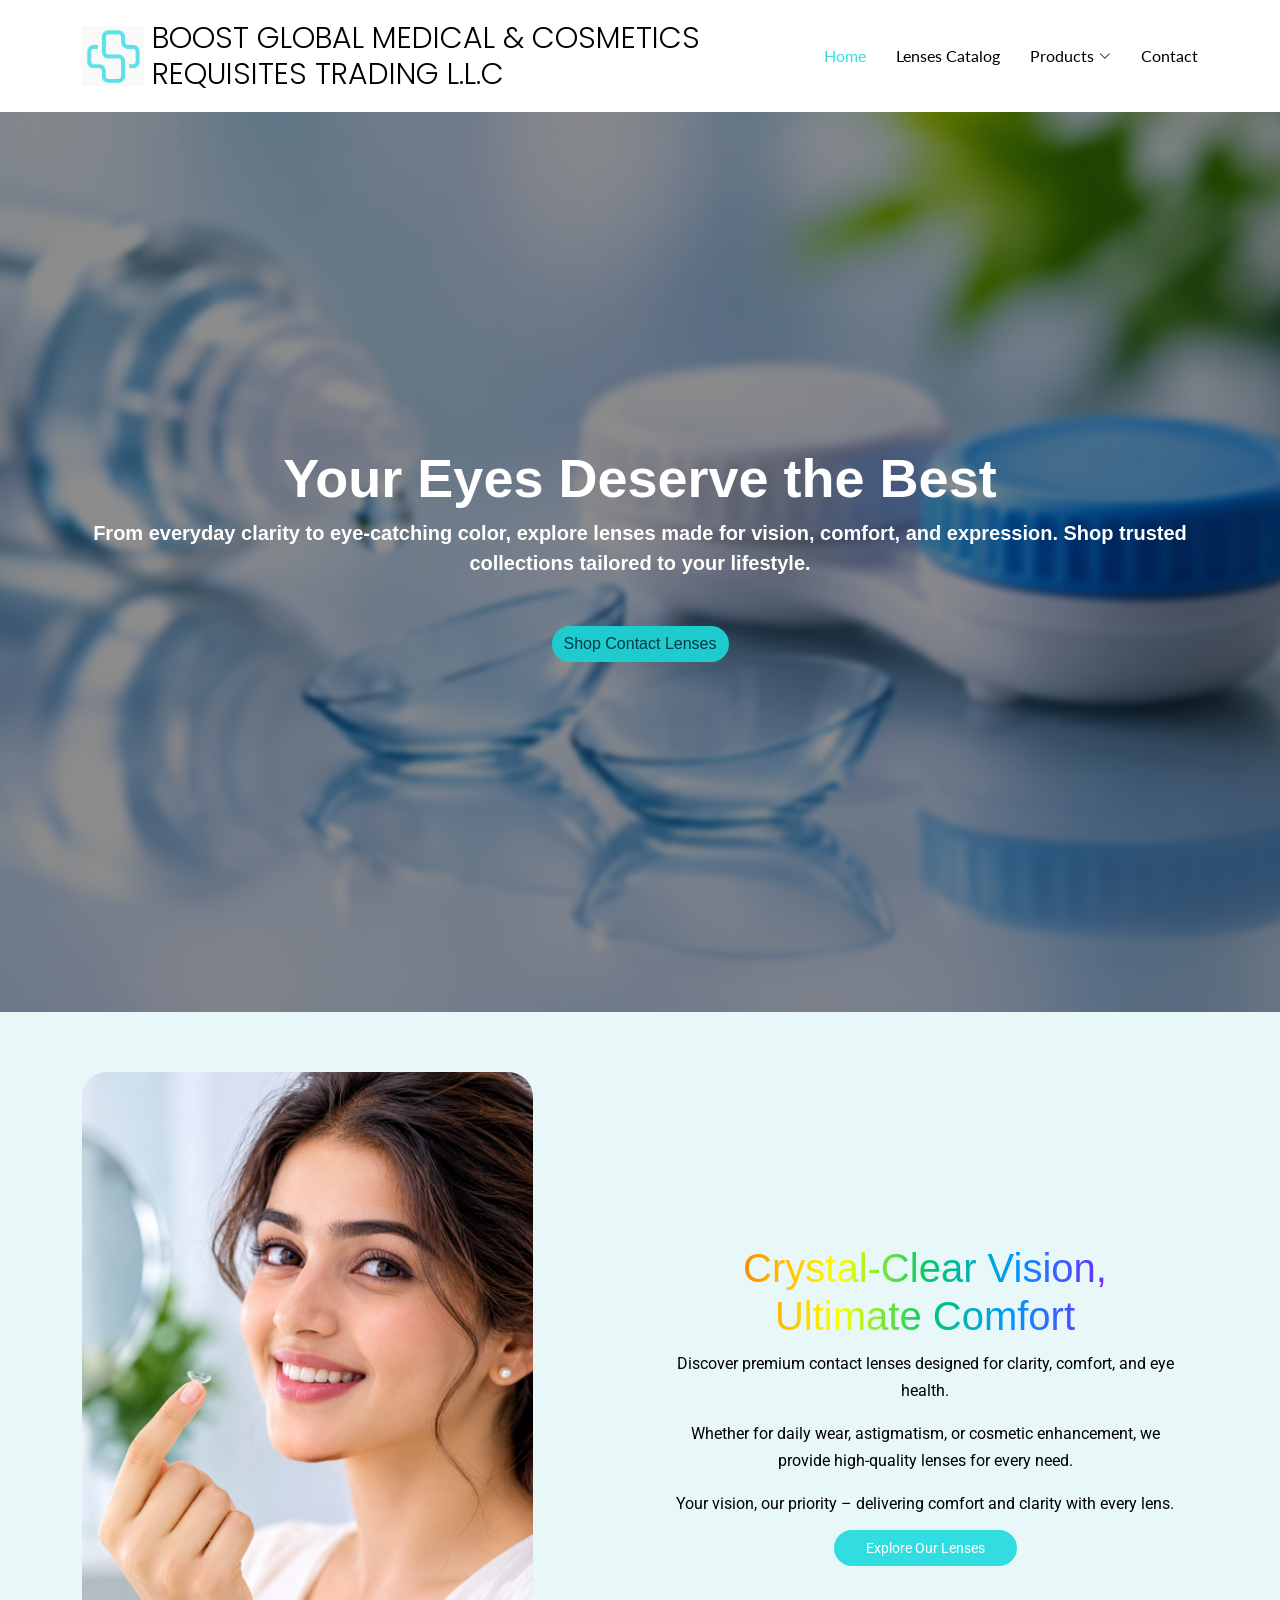
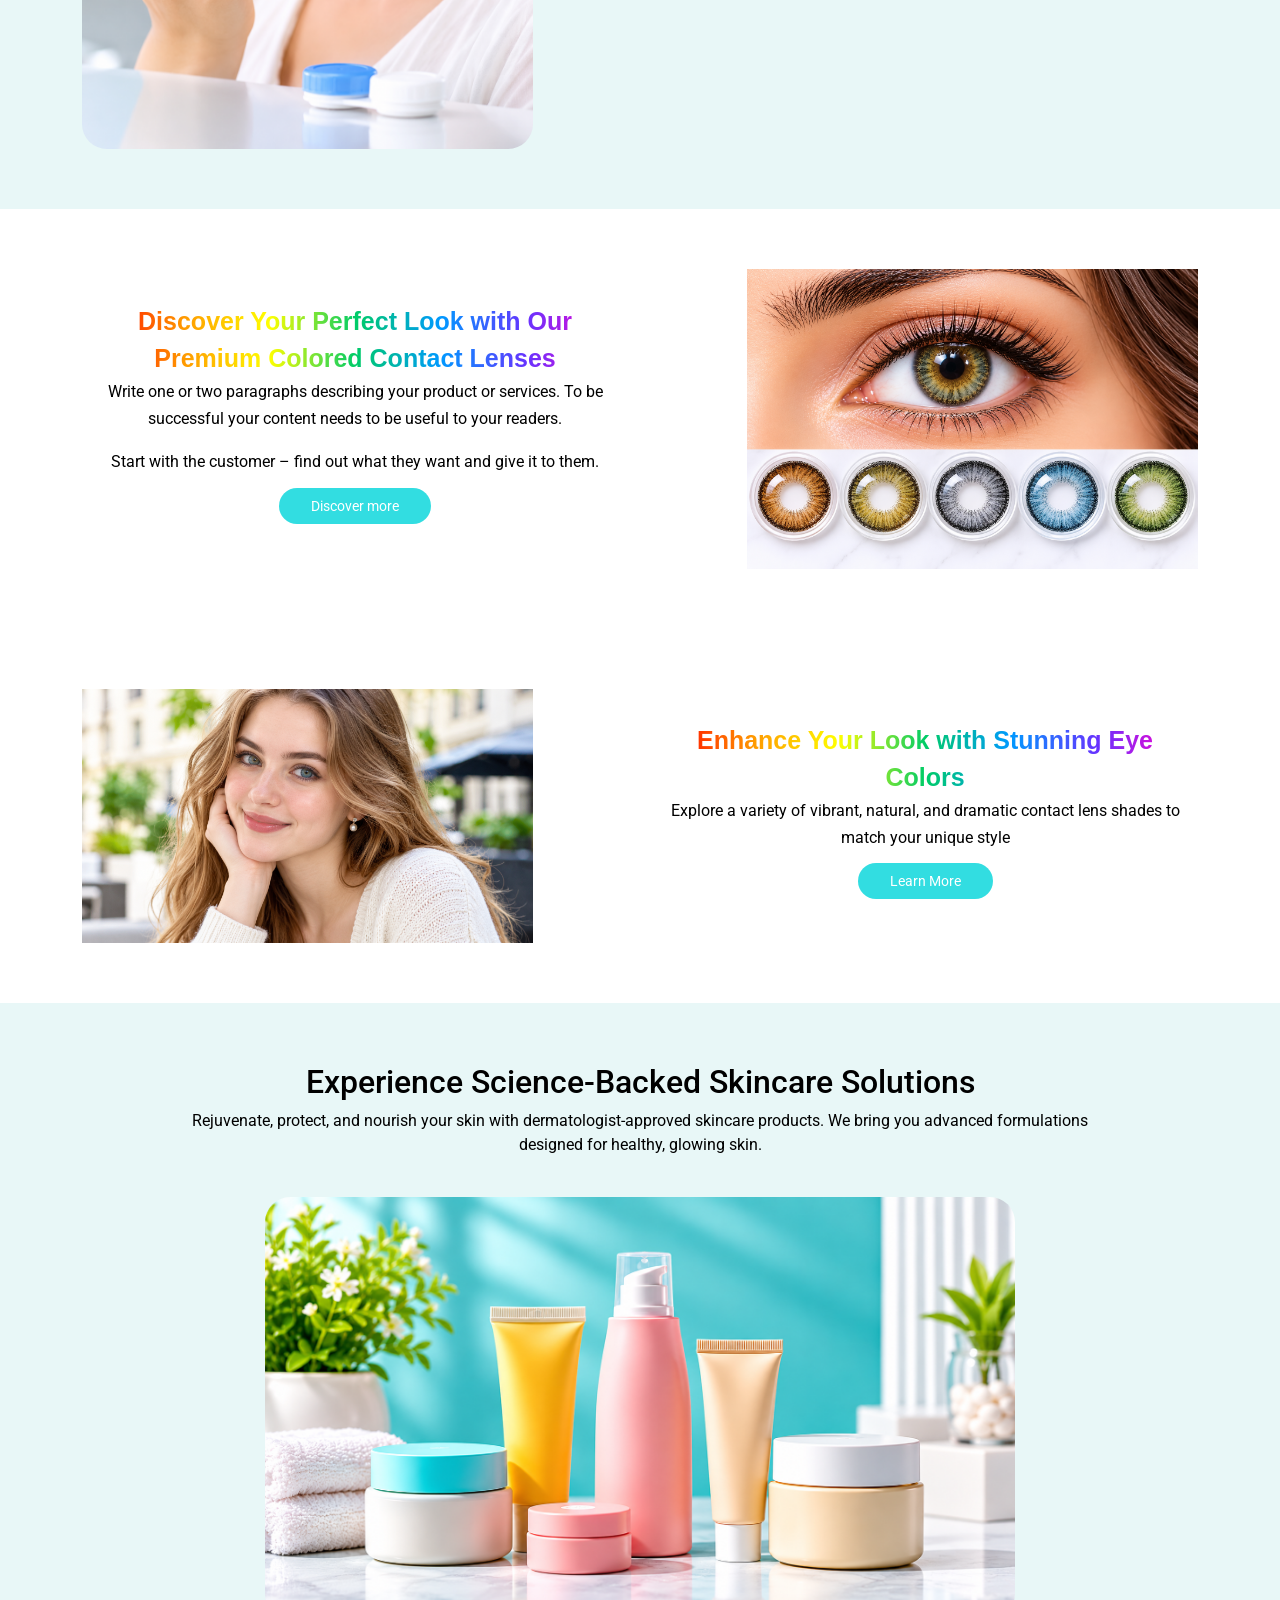
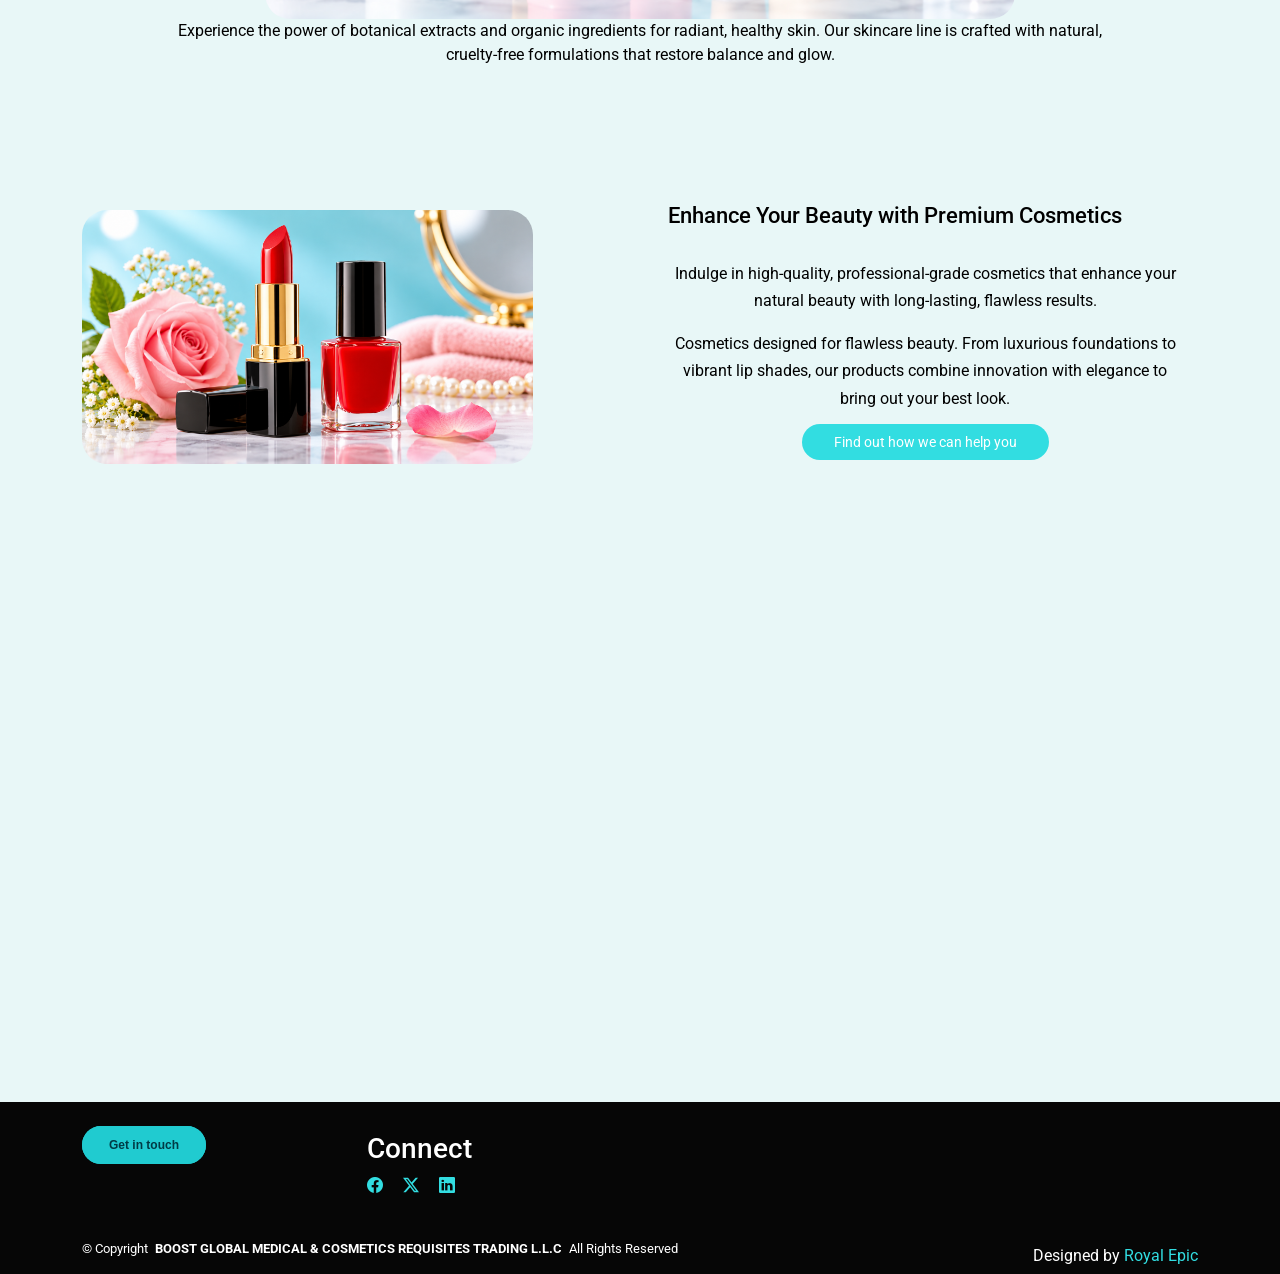
<file: index.html>
<!DOCTYPE html>
<html lang="en">

<head>
  <meta charset="utf-8">
  <meta content="width=device-width, initial-scale=1.0" name="viewport">
  <title>​BOOST GLOBAL MEDICAL & COSMETICS REQUISITES TRADING L.L.C</title>
  <meta name="description" content="">
  <meta name="keywords" content="">

  <!-- Favicons -->
  <link href="assets/img/boostlogo.png" rel="icon">
  <link href="assets/img/boostlogo.png" rel="apple-touch-icon">

  <!-- Fonts -->
  <link href="https://fonts.googleapis.com" rel="preconnect">
  <link href="https://fonts.gstatic.com" rel="preconnect" crossorigin>
  <link href="https://fonts.googleapis.com/css2?family=Roboto:ital,wght@0,100;0,300;0,400;0,500;0,700;0,900;1,100;1,300;1,400;1,500;1,700;1,900&family=Lato:ital,wght@0,100;0,300;0,400;0,700;0,900;1,100;1,300;1,400;1,700;1,900&display=swap" rel="stylesheet">

  <!-- Vendor CSS Files -->
  <link href="assets/vendor/bootstrap/css/bootstrap.min.css" rel="stylesheet">
  <link href="assets/vendor/bootstrap-icons/bootstrap-icons.css" rel="stylesheet">
  <link href="assets/vendor/aos/aos.css" rel="stylesheet">
  <link href="assets/vendor/swiper/swiper-bundle.min.css" rel="stylesheet">
  <link href="assets/vendor/glightbox/css/glightbox.min.css" rel="stylesheet">

  <!-- Main CSS File -->
  <link href="assets/css/main.css" rel="stylesheet">

  <link href="https://fonts.googleapis.com/css2?family=Poppins:wght@300;400;500;600;700&display=swap" rel="stylesheet">

  </head>

<body class="index-page">

  <!-- <header id="header" class="header d-flex align-items-center sticky-top">
    
    <div class="container-fluid container-xl position-relative d-flex align-items-center justify-content-between">

      <a href="index.html" class="logo d-flex align-items-center">
        Uncomment the line below if you also wish to use an image logo
         <img src="assets/img/newlogo.png" alt="">
        <h1 class="sitename">​BOOST</h1>
      </a>

      <nav id="navmenu" class="navmenu">
        <ul>
          <li><a href="index.html" class="active">Home</a></li>
          <li><a href="about.html">About</a></li>
          <li><a href="services.html">Services</a></li>
          <li><a href="products.html">Products</a></li>
          <li class="dropdown">
            <a href="products.html">
                <span>Products</span>
                <i class="bi bi-chevron-down toggle-dropdown"></i>
            </a>
            <ul>
                <li><a href="lenses.html">Lenses</a></li>
                <li><a href="medical-equipments.html">Medical Equipments</a></li>
                <li><a href="skin-care.html">Skin Care</a></li>
                <li><a href="cosmetics.html">Cosmetics</a></li>
            </ul>
        </li>

          <li><a href="contact.html">Contact</a></li>
        </ul>
        <i class="mobile-nav-toggle d-xl-none bi bi-list"></i>
      </nav>

    </div>
  </header> -->

  <header id="header" class="header d-flex align-items-center sticky-top">
    <div class="container-fluid container-xl position-relative d-flex align-items-center justify-content-between">

      <a href="index.html" class="logo d-flex align-items-center">
        <!-- Uncomment the line below if you also wish to use an image logo -->
         <img src="assets/img/boostlogo.png" alt="">
        <h1 class="sitename">​BOOST GLOBAL MEDICAL & COSMETICS REQUISITES TRADING L.L.C</h1>
      </a>

      <nav id="navmenu" class="navmenu">
        <ul>
          <li><a href="index.html" class="active">Home</a></li>
          <!-- <li><a href="about.html">About</a></li> -->
          <li><a href="lensescatalog.html">Lenses Catalog</a></li>
           <li class="dropdown">
            <a href="#products">
                <span>Products</span>
                <i class="bi bi-chevron-down toggle-dropdown"></i>
            </a>
            <ul>
                <li><a href="lenses.html">Lenses</a></li>
                <li><a href="medical-equipments.html">Medical Equipments</a></li>
                <li><a href="skincare.html">Skin Care</a></li>
                <li><a href="cosmetics.html">Cosmetics</a></li>
            </ul>
        </li>
          <li><a href="contact.html">Contact</a></li>
        </ul>
        <i class="mobile-nav-toggle d-xl-none bi bi-list"></i>
      </nav>

    </div>
  </header>

  <main class="main">

    <section id="about-2" class="coming-soon">

    <img src="assets/img/img2.png"
         alt="Beauty and cosmetics"
         class="coming-soon-image">

    <div class="coming-soon-overlay"></div>

    <div class="coming-soon-content">

        <h1>Your Eyes Deserve the Best</h1>

        <!-- <h2>Your Skin, Our Expertise</h2> -->

        <p>
           From everyday clarity to eye-catching color, explore lenses made for vision, comfort, and expression. Shop trusted collections tailored to your lifestyle.
        </p>

        <p class="mt-5" data-aos="fade-up">
              <a href="lenses.html" class="btn btn-get-started">Shop Contact Lenses</a>
            </p>
        <!-- <a href="contact.html" class="btn-get-started">Contact Us</a> -->

    </div>

</section>

    <!-- About 2 Section -->

<section id="about-2" class="about-2 section light-background">

    <div class="container text-center">
        <!-- <div class="content"> -->
            <div class="row align-items-center justify-content-between">

                <!-- LEFT SIDE: IMAGE -->
                <div class="col-lg-5 col-md-6 mb-4 mb-md-0">
                    <div class="img-wrap text-center" data-aos="fade-up">
                        <div class="img">
                            <img src="assets/img/img1.png"
                                 alt="Contact Lenses"
                                 class="img-fluid">
                        </div>
                    </div>
                </div>

                <!-- RIGHT SIDE: CONTENT -->
                <div class="col-lg-6 col-md-6" data-aos="fade-up">
                    <div class="px-3">

                        <!-- <span class="content-subtitle">
                            <font class="text-gradient"
                            style="background-image: linear-gradient(135deg, rgb(203, 94, 238) 0%, rgb(75, 225, 236) 100%);">
                                Crystal-Clear Vision, Ultimate Comfort
                            </font>
                        </span> -->

   <span class="content-subtitle rainbow-text">
   <h1>Crystal-Clear Vision, Ultimate Comfort</h1> 
</span>

                        <!-- <h2 class="content-title text-start">
                            Discover premium contact lenses designed for clarity, comfort, and eye health.
                        </h2> -->

                        <p>
                          Discover premium contact lenses designed for clarity, comfort, and eye health.
                        </p>

                        <p>
                            Whether for daily wear, astigmatism, or cosmetic enhancement, we provide high-quality lenses for every need.
                        </p>

                        <p>
                            Your vision, our priority – delivering comfort and clarity with every lens.
                        </p>

                        <p>
                            <a href="lenses.html" class="btn-get-started">
                                Explore Our Lenses
                            </a>
                        </p>

                    </div>
                </div>

            </div>
        
    </div>

</section>

<section id="about" class="about section">

    <div class="container text-center">
        <!-- <div class="content"> -->
            <div class="row align-items-center justify-content-between">

                <!-- LEFT SIDE: IMAGE -->
                <!-- <div class="col-lg-5 col-md-6 mb-4 mb-md-0">
                    <div class="img-wrap text-center" data-aos="fade-up">
                        <div class="img">
                            <img src="assets/img/img3.png"
                                 alt="Contact Lenses"
                                 class="img-fluid">
                        </div>
                    </div>
                </div> -->

                <!-- RIGHT SIDE: CONTENT -->
                <div class="col-lg-6 col-md-6" data-aos="fade-up">
                    <div class="px-3">

                        <!-- <span class="content-subtitle">
                            <font class="text-gradient"
                            style="background-image: linear-gradient(135deg, rgb(203, 94, 238) 0%, rgb(75, 225, 236) 100%);">
                                Crystal-Clear Vision, Ultimate Comfort
                            </font>
                        </span> -->

   <span class="content-subtitle rainbow-text">
    Discover Your Perfect Look with Our Premium Colored Contact Lenses 
</span>

                        <!-- <h2 class="content-title text-start">
                            Write one or two paragraphs describing your product or services. To be successful your content needs to be useful to your readers.
                        </h2> -->

                        <p>
                            Write one or two paragraphs describing your product or services. To be successful your content needs to be useful to your readers.
                        </p>

                        <p>
                            Start with the customer – find out what they want and give it to them.
                        </p>

                        <p>
                            <a href="lenses.html" class="btn-get-started">
                                Discover more
                            </a>
                        </p>

                    </div>
                </div>

                <div class="col-lg-5 col-md-6 mb-4 mb-md-0">
                    <div class="img-wrap text-center" data-aos="fade-up">
                        <div class="img">
                            <img src="assets/img/img3.png"
                                 alt="Contact Lenses"
                                 class="img-fluid">
                        </div>
                    </div>
                </div>

            </div>
        
    </div>

</section>


<section id="about" class="about section">

    <div class="container text-center">
        <!-- <div class="content"> -->
            <div class="row align-items-center justify-content-between">

                <!-- LEFT SIDE: IMAGE -->
                <div class="col-lg-5 col-md-6 mb-4 mb-md-0">
                    <div class="img-wrap text-center" data-aos="fade-up">
                        <div class="img">
                            <img src="assets/img/img4.png"
                                 alt="Contact Lenses"
                                 class="img-fluid">
                        </div>
                    </div>
                </div>

                <!-- RIGHT SIDE: CONTENT -->
                <div class="col-lg-6 col-md-6" data-aos="fade-up">
                    <div class="px-3">

                        <!-- <span class="content-subtitle">
                            <font class="text-gradient"
                            style="background-image: linear-gradient(135deg, rgb(203, 94, 238) 0%, rgb(75, 225, 236) 100%);">
                                Crystal-Clear Vision, Ultimate Comfort
                            </font>
                        </span> -->

   <span class="content-subtitle rainbow-text">
    Enhance Your Look with Stunning Eye Colors 
</span>

                        <!-- <h2 class="content-title text-start">
                            Write one or two paragraphs describing your product or services. To be successful your content needs to be useful to your readers.
                        </h2> -->

                        <p>
                            Explore a variety of vibrant, natural, and dramatic contact lens shades to match your unique style
                        </p>

                        <!-- <p>
                            Start with the customer – find out what they want and give it to them.
                        </p> -->

                        <p>
                            <a href="lenses.html" class="btn-get-started">
                                Learn More
                            </a>
                        </p>

                    </div>
                </div>

                <!-- <div class="col-lg-5 col-md-6 mb-4 mb-md-0">
                    <div class="img-wrap text-center" data-aos="fade-up">
                        <div class="img">
                            <img src="assets/img/img3.png"
                                 alt="Contact Lenses"
                                 class="img-fluid">
                        </div>
                    </div>
                </div> -->

            </div>
        
    </div>

</section>

    
<section id="about-3" class="about-3 section light-background">

  <div class="container text-center">

    <!-- CENTER ALIGNED TEXT -->
    <div class="row justify-content-center">
      <div class="col-12 col-lg-10" data-aos="fade-up">

        <h2>Experience Science-Backed Skincare Solutions</h2>

        <p>
          Rejuvenate, protect, and nourish your skin with
          dermatologist-approved skincare products. We bring you
          advanced formulations designed for healthy, glowing skin.
        </p>

        <!-- <a href="#" class="btn-get-started">Explore Our Lenses</a> -->

      </div>
    </div>

    <!-- CENTER ALIGNED IMAGE BELOW TEXT -->
    <div class="row justify-content-center mt-4">
      <div class="col-12 col-md-8 col-lg-6"
           data-aos="fade-up" data-aos-delay="100">

        <div class="img-wrap text-center">
          <img src="assets/img/img7.png"
               alt="Contact Lenses"
               class="img-fluid mx-auto d-block">
        </div>

      </div>
    </div>

    <div class="row justify-content-center">
      <div class="col-12 col-lg-10" data-aos="fade-up">

        <!-- <h2>Experience Science-Backed Skincare Solutions</h2> -->

        <p>
         Experience the power of botanical extracts and organic ingredients for radiant, healthy skin. Our skincare line is crafted with natural, cruelty-free formulations that restore balance and glow.
        </p>

        <!-- <a href="#" class="btn-get-started">Explore Our Lenses</a> -->

      </div>
    </div>


  </div>

</section>

<section id="about-2" class="about-2 section light-background">

    <div class="container text-center">
        <!-- <div class="content"> -->
            <div class="row align-items-center justify-content-between">

                <!-- LEFT SIDE: IMAGE -->
                <div class="col-lg-5 col-md-6 mb-4 mb-md-0">
                    <div class="img-wrap text-center" data-aos="fade-up">
                        <div class="img">
                            <img src="assets/img/img8.png"
                                 alt="Contact Lenses"
                                 class="img-fluid">
                        </div>
                    </div>
                </div>

                <!-- RIGHT SIDE: CONTENT -->
                <div class="col-lg-6 col-md-6" data-aos="fade-up">
                    <div class="px-3">

                        <!-- <span class="content-subtitle">
                            <font class="text-gradient"
                            style="background-image: linear-gradient(135deg, rgb(203, 94, 238) 0%, rgb(75, 225, 236) 100%);">
                                Crystal-Clear Vision, Ultimate Comfort
                            </font>
                        </span> -->

   <!-- <span class="content-subtitle rainbow-text">
    Crystal-Clear Vision, Ultimate Comfort
</span> -->

                        <h2 class="content-title text-start">
                            Enhance Your Beauty with Premium Cosmetics
                        </h2>

                        <p>
                           Indulge in high-quality, professional-grade cosmetics that enhance your natural beauty with long-lasting, flawless results.
                        </p>

                        <p>
                          Cosmetics designed for flawless beauty. From luxurious foundations to vibrant lip shades, our products combine innovation with elegance to bring out your best look.
                        </p>

                        <p>
                            <a href="contact.html" class="btn-get-started">
                                Find out how we can help you
                            </a>
                        </p>

                    </div>
                </div>

            </div>
        
    </div>

</section>

<section id="about-2" class="about-2 section light-background">

    <div class="container text-center">
        <!-- <div class="content"> -->
            <div class="row align-items-center justify-content-between">

                <!-- LEFT SIDE: IMAGE -->
                <!-- <div class="col-lg-5 col-md-6 mb-4 mb-md-0">
                    <div class="img-wrap text-center" data-aos="fade-up">
                        <div class="img">
                            <img src="assets/img/img8.png"
                                 alt="Contact Lenses"
                                 class="img-fluid">
                        </div>
                    </div>
                </div> -->

                <!-- RIGHT SIDE: CONTENT -->
                <div class="col-lg-6 col-md-6" data-aos="fade-up">
                    <div class="px-3">

                        <!-- <span class="content-subtitle">
                            <font class="text-gradient"
                            style="background-image: linear-gradient(135deg, rgb(203, 94, 238) 0%, rgb(75, 225, 236) 100%);">
                                Crystal-Clear Vision, Ultimate Comfort
                            </font>
                        </span> -->

   <!-- <span class="content-subtitle rainbow-text">
    Crystal-Clear Vision, Ultimate Comfort
</span> -->

                        <h2 class="content-title text-center" >
                            Organic Skincare Focus 
                        </h2>

                        <p>
                           Nourish Your Skin with Nature's Best and Experience the power of botanical extracts and organic ingredients for radiant, healthy skin. Our skincare line is crafted with natural, cruelty-free formulations that restore balance and glow 
                        </p>

                        <!-- <p>
                          Cosmetics designed for flawless beauty. From luxurious foundations to vibrant lip shades, our products combine innovation with elegance to bring out your best look.
                        </p> -->

                        <p>
                            <a href="skincare.html" class="btn-get-started">
                                Find more
                            </a>
                        </p>

                    </div>
                </div>

                <div class="col-lg-5 col-md-6 mb-4 mb-md-0">
                    <div class="img-wrap text-center" data-aos="fade-up">
                        <div class="img">
                            <img src="assets/img/img9.png"
                                 alt="Contact Lenses"
                                 class="img-fluid">
                        </div>
                    </div>
                </div>

            </div>
        
    </div>

</section>

    <!-- /About 3 Section -->

    <!-- Services Section -->
    <!-- <section id="services" class="services section light-background">

      <div class="container">
        <div class="row gy-4 justify-content-center">

          <div class="col-lg-3">
            <div class="services-item" data-aos="fade-up">
              <div class="services-icon">
                <i class="bi bi-bullseye"></i>
              </div>
              <div>
                <h3>Enhance Your Beauty with Premium Cosmetics </h3>
                <p>Write one or two paragraphs describing your product or services. To be successful your content needs to be useful to your readers.</p>
              </div>
            </div>
          </div>

          <div class="col-lg-3">
            <div class="services-item" data-aos="fade-up" data-aos-delay="100">
              <div class="services-icon">
                <i class="bi bi-command"></i>
              </div>
              <div>
                <h3>Guarantee Quality and Authenticity</h3>
                <p>Start with the customer – find out what they want and give it to them.</p>
              </div>
            </div>
          </div>

          <div class="col-lg-3">
            <div class="services-item" data-aos="fade-up" data-aos-delay="200">
              <div class="services-icon">
                <i class="bi bi-bar-chart"></i>
              </div>
              <div>
                <h3>Celebrate Diversity</h3>
                <p>Offer a wide range of options to suit every skin type, tone, and personal preference, ensuring inclusivity and accessibility.</p>
              </div>
            </div>
          </div>

        </div>
      </div>
    </section> -->
    <!-- /Services Section -->

    <!-- Stats Section -->
    <!-- <section id="stats" class="stats section light-background">

      <div class="container">

        <div class="row gy-4 justify-content-center">

          <div class="col-lg-5">
            <div class="images-overlap">
              <img src="assets/img/WHY1.png" alt="student" class="img-fluid img-1" data-aos="fade-up">
            </div>
          </div>

          <div class="col-lg-4 ps-lg-5">
            <span class="content-subtitle">Why Us</span>
            <h2 class="content-title">We believe beauty is for everyone.</h2>
            <p class="lead">
              Choosing Al Nashita means partnering with a company that prioritizes quality, customer satisfaction, and innovation
            </p>
            <p class="mb-5">
              We collaborate with renowned perfume and cosmetics brands to bring you an unparalleled selection of authentic and high-quality products.
              Every product in our portfolio is meticulously sourced to ensure it meets our stringent quality standards, guaranteeing that you receive nothing but the best.
            </p>
                     </div>

        </div>

      </div>
    </section> -->
    <!-- /Stats Section -->

        <!-- Tabs Section -->
    <!-- <section id="tabs" class="tabs section light-background">

      <div class="container">
        <div class="row gap-x-lg-4 justify-content-between">
          <div class="col-lg-4 js-custom-dots">
            <a href="#" class="service-item link horizontal d-flex active" data-aos="fade-left" data-aos-delay="0">
              <div class="service-icon color-1 mb-4">
                <i class="bi bi-backpack3"></i>
              </div>
              
              <div class="service-contents">
                <h3>Cosmetics</h3>
                <p>
                  Enhance your beauty routine with our premium cosmetics.
                </p>
              </div>
              
            </a>
          

            <a href="#" class="service-item link horizontal d-flex" data-aos="fade-left" data-aos-delay="100">
              <div class="service-icon color-2 mb-4">
                <i class="bi bi-flower3"></i>
              </div>
              
              <div class="service-contents">
                <h3>Perfumes</h3>
                <p>
                  Indulge in our curated collection of fragrances for men, women, and unisex.
                </p>
              </div>
             
            </a>
            

            <a href="#" class="service-item link horizontal d-flex" data-aos="fade-left" data-aos-delay="200">
              <div class="service-icon color-3 mb-4">
                <i class="bi bi-eyedropper"></i>
              </div>
             
              <div class="service-contents">
                <h3>Skin Care</h3>
                <p>
                  Pamper your skin with our luxurious skincare products
                </p>
              </div>
             
            </a>
           

                  </div>

          <div class="col-lg-8">
            <div class="swiper init-swiper-tabs">
              <script type="application/json" class="swiper-config">
                {
                  "loop": true,
                  "speed": 600,
                  "autoHeight": true,
                  "autoplay": {
                    "delay": 5000
                  },
                  "slidesPerView": "auto",
                  "pagination": {
                    "el": ".swiper-pagination",
                    "type": "bullets",
                    "clickable": true
                  },
                  "breakpoints": {
                    "320": {
                      "slidesPerView": 1,
                      "spaceBetween": 40
                    },
                    "1200": {
                      "slidesPerView": 1,
                      "spaceBetween": 1
                    }
                  }
                }
              </script>
              <div class="swiper-wrapper">
                <div class="swiper-slide">
                  <img src="assets/img/img_h_1.jpg" alt="Image" class="img-fluid">
                  <div class="p-4">
                    <h3 class="text-black h5 mb-3">Modern and clean design</h3>
                    <div class="row">
                      <div class="col-lg-8">
                        <p>
                          Far far away, behind the word mountains, far from the
                          countries Vokalia and Consonantia, there live the blind
                          texts. Separated they live in Bookmarksgrove right at the
                          coast of the Semantics, a large language ocean.
                        </p>
                        <p>
                          A small river named Duden flows by their place and
                          supplies it with the necessary regelialia. It is a
                          paradisematic country, in which roasted parts of sentences
                          fly into your mouth.
                        </p>
                      </div>
                      <div class="col-lg-4">
                        <ul class="list-unstyled list-check">
                          <li>Far far away, behind the word</li>
                          <li>Far from the countries Vokalia</li>
                          <li>Separated they live in Bookmarksgrove</li>
                        </ul>
                      </div>
                    </div>
                  </div>
                </div>
                <div class="swiper-slide">
                  <img src="assets/img/cosmetics.jpg" alt="Image" class="img-fluid">
                </div>
                <div class="swiper-slide">
                  <img src="assets/img/perfume.jpg" alt="Image" class="img-fluid">
                </div>
                <div class="swiper-slide">
                  <img src="assets/img/skincare.png" alt="Image" class="img-fluid">
                </div>
              </div>
            </div>
          </div>
        </div>
      </div>
    </section> -->
    <!-- /Tabs Section -->

    <!-- Services 2 Section -->
    <!-- <section id="services-2" class="services-2 section">

      <div class="container">
        <div class="row justify-content-center" data-aos="fade-up">
          <div class="col-md-6 col-lg-4">
            <span class="content-subtitle">Our Services</span>
            <h2 class="content-title">
              We specialize in supplying perfumes and cosmetics to retailers, distributors, and e-commerce platforms.
            </h2>
            <p class="lead">
              Our extensive inventory ensures you have access to a wide range of globally recognized brands at competitive prices. 
            </p>
                        <p>
              <a href="#" class="btn btn-get-started">Get Started</a>
            </p>
          </div>
          <div class="col-md-6 col-lg-6 ps-lg-5">
            <div class="row">
              <div class="col-6 col-sm-6 col-md-6 col-lg-6">
                <div class="services-item" data-aos="fade-up" data-aos-delay="">
                  <div class="services-icon">
                    <i class="bi bi-search"></i>
                  </div>
                  <div>
                    <h3>Flexible Order Quantities</h3>
                    <p>Catering to businesses of all sizes, we provide customized order options.</p>
                  </div>
                </div>
              </div>
              <div class="col-6 col-sm-6 col-md-6 col-lg-6">
                <div class="services-item" data-aos="fade-up" data-aos-delay="100">
                  <div class="services-icon">
                    <i class="bi bi-globe"></i>
                  </div>
                  <div>
                    <h3>Exclusive Global Brands</h3>
                    <p>Wide selection of world-renowned perfume and cosmetics brands.</p>
                  </div>
                </div>
              </div>
              <div class="col-6 col-sm-6 col-md-6 col-lg-6">
                <div class="services-item" data-aos="fade-up" data-aos-delay="200">
                  <div class="services-icon">
                    <i class="bi bi-grid"></i>
                  </div>
                  <div>
                    <h3>Reliable Delivery</h3>
                    <p>Count on our efficient logistics network for timely and hassle-free deliveries.</p>
                  </div>
                </div>
              </div>

              <div class="col-6 col-sm-6 col-md-6 col-lg-6">
                <div class="services-item" data-aos="fade-up" data-aos-delay="300">
                  <div class="services-icon">
                    <i class="bi bi-command"></i>
                  </div>
                  <div>
                    <h3>Seamless Support</h3>
                    <p>Our dedicated support team is always available to address your needs.</p>
                  </div>
                </div>
              </div>
            </div>
          </div>
        </div>
      </div>
    </section> -->
    <!-- /Services 2 Section -->



    <!-- <div class="mb-5">
      <iframe style="width: 100%; height: 400px;" src="https://www.google.com/maps/embed?pb=!1m23!1m12!1m3!1d115547.90697127179!2d55.162293966289425!3d25.173796389256804!2m3!1f0!2f0!3f0!3m2!1i1024!2i768!4f13.1!4m8!3e6!4m0!4m5!1s0x3e5f69bf60315743%3A0x83e972bf07248d3!2sBin%20Dasmal%20Building%2C%20AL%20GOZE%20BUILDING%20-%201-332%20-%20Industrial%20First%20-%20Al%20Quoz%201%20-%20Dubai!3m2!1d25.1738192!2d55.2446955!5e0!3m2!1sen!2sae!4v1734610912527!5m2!1sen!2sae" width="600" height="450" style="border:0;" allowfullscreen="" loading="lazy" referrerpolicy="no-referrer-when-downgrade"></iframe>
    </div> -->
    <!-- End Google Maps -->
  </main>

  <footer id="footer" class="footer dark-background">
    <div class="container">
      <div class="row g-4">
        <div class="col-md-6 col-lg-3 mb-3 mb-md-0">
          <div class="widget">
            <!-- <h3 class="widget-heading">About Us</h3> -->
            <!-- <p class="mb-4">
              We pride ourselves on offering high-quality products that inspire confidence and sophistication.
            </p> -->
            <p class="mb-0">
              <a href="contact.html" class="btn-learn-more">Get in touch</a>
            </p>
          </div>
        </div>
        <!-- <div class="col-md-6 col-lg-3 ps-lg-5 mb-3 mb-md-0">
          <div class="widget">
            <h3 class="widget-heading">Navigation</h3>
            <ul class="list-unstyled float-start me-5">
              <li><a href="#">Overview</a></li>
              <li><a href="#">About Us</a></li>
              <li><a href="#">Services</a></li>
            </ul>
            <ul class="list-unstyled float-start">
              <li><a href="#">Portfolio</a></li>
              <li><a href="#">Contact</a></li>
            </ul>
          </div>
        </div> -->
        <!-- <div class="col-md-6 col-lg-3 pl-lg-5">
          <div class="widget">
            <h3 class="widget-heading">Address</h3>
            <ul class="list-unstyled footer-blog-entry">
              <li>
                <a href="https://www.google.com/maps/place/Al+Nashita+Cosmetics+Trading+L.L.C/@25.173824,55.2421206,17z/data=!3m1!4b1!4m6!3m5!1s0x3e5f69bf60315743:0x83e972bf07248d3!8m2!3d25.1738192!4d55.2446955!16s%2Fg%2F11wtqph_pl?entry=ttu&g_ep=EgoyMDI0MTIxMS4wIKXMDSoASAFQAw%3D%3D" target="_blank">
                <p class="mb-4">OFFICE NO. C42, ADEL MOHAMED ALI JASIM ALMARZOUQI BUILDING,</p>
                <p>AL GOZE FIRST, DUBAI, UAE</p>
              </a>
              </li>
            </ul>
          </div>
        </div> -->
        <div class="col-md-6 col-lg-3 pl-lg-5">
          <div class="widget">
            <h3 class="widget-heading">Connect</h3>
            <ul class="list-unstyled social-icons light mb-3">
              <li>
                <a href="#"><span class="bi bi-facebook"></span></a>
              </li>
              <li>
                <a href="#"><span class="bi bi-twitter-x"></span></a>
              </li>
              <li>
                <a href="#"><span class="bi bi-linkedin"></span></a>
              </li>
                         </ul>
          </div>

          
        </div>
      </div>

      <div class="copyright d-flex flex-column flex-md-row align-items-center justify-content-md-between">
        <p>© <span>Copyright</span> <strong class="px-1 sitename">​BOOST GLOBAL MEDICAL & COSMETICS REQUISITES TRADING L.L.C</strong> <span>All Rights Reserved</span></p>
        <div class="credits">
                    Designed by <a href="https://www.royalepicuae.com/">Royal Epic</a>
        </div>
      </div>
    </div>
  </footer>

  <!-- Scroll Top -->
  <a href="#" id="scroll-top" class="scroll-top d-flex align-items-center justify-content-center"><i class="bi bi-arrow-up-short"></i></a>

  <!-- Preloader -->
  <div id="preloader"></div>

  <!-- Vendor JS Files -->
  <script src="assets/vendor/bootstrap/js/bootstrap.bundle.min.js"></script>
  <script src="assets/vendor/php-email-form/validate.js"></script>
  <script src="assets/vendor/aos/aos.js"></script>
  <script src="assets/vendor/swiper/swiper-bundle.min.js"></script>
  <script src="assets/vendor/purecounter/purecounter_vanilla.js"></script>
  <script src="assets/vendor/glightbox/js/glightbox.min.js"></script>
  <script src="assets/vendor/imagesloaded/imagesloaded.pkgd.min.js"></script>
  <script src="assets/vendor/isotope-layout/isotope.pkgd.min.js"></script>

  <!-- Main JS File -->
  <script src="assets/js/main.js"></script>

</body>

</html>
</file>
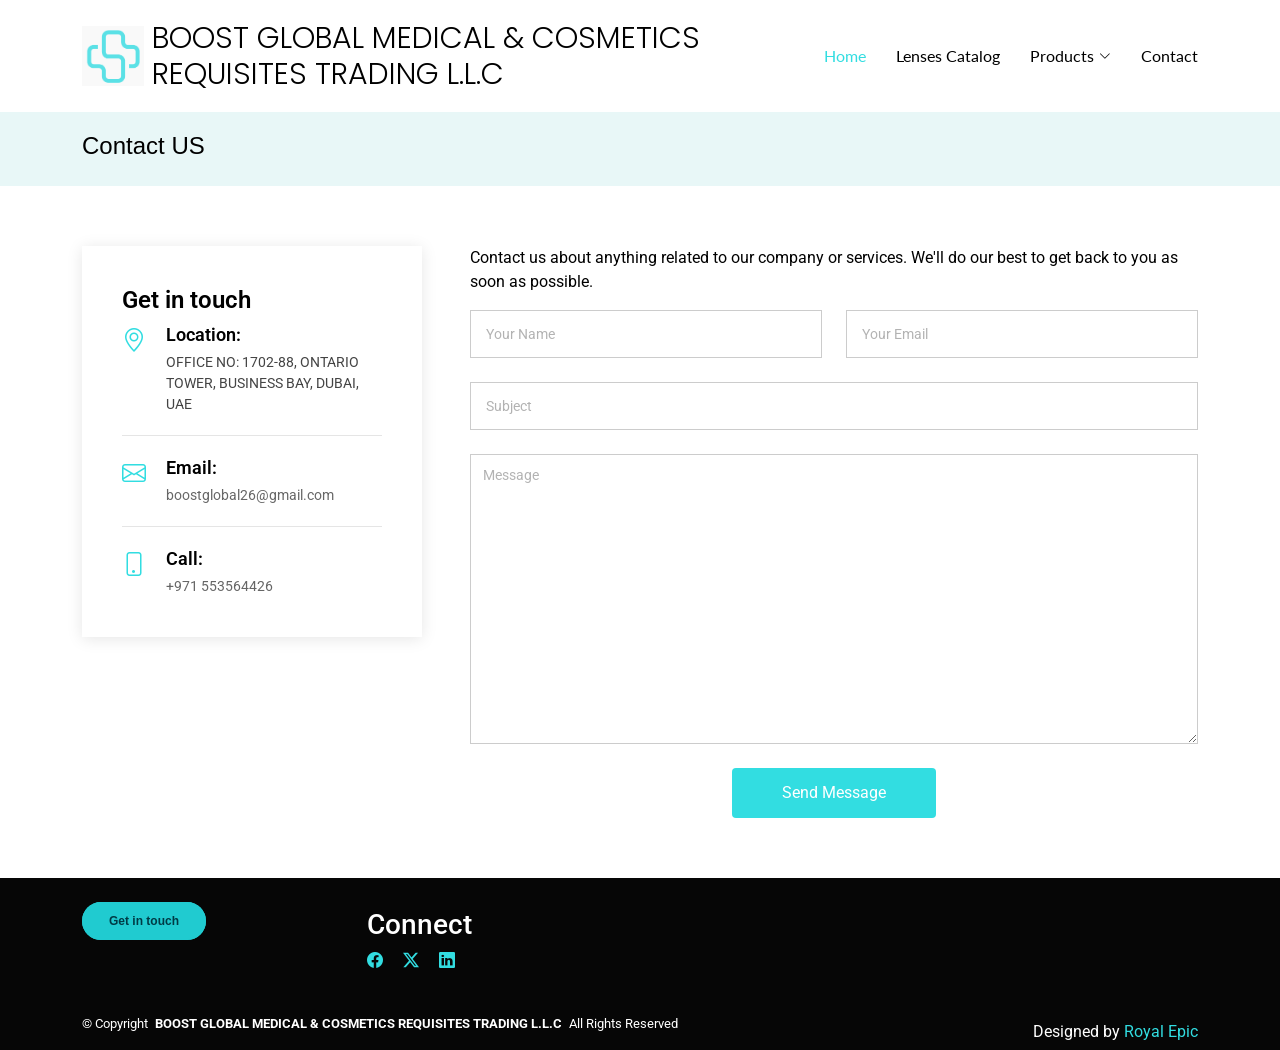
<file: contact.html>
<!DOCTYPE html>
<html lang="en">

<head>
  <meta charset="utf-8">
  <meta content="width=device-width, initial-scale=1.0" name="viewport">
  <title>​BOOST GLOBAL MEDICAL & COSMETICS REQUISITES TRADING L.L.C</title>
  <meta name="description" content="">
  <meta name="keywords" content="">

  <!-- Favicons -->
  <link href="assets/img/boostlogo.png" rel="icon">
  <link href="assets/img/boostlogo.png" rel="apple-touch-icon">
  <!-- Fonts -->
  <link href="https://fonts.googleapis.com" rel="preconnect">
  <link href="https://fonts.gstatic.com" rel="preconnect" crossorigin>
  <link href="https://fonts.googleapis.com/css2?family=Roboto:ital,wght@0,100;0,300;0,400;0,500;0,700;0,900;1,100;1,300;1,400;1,500;1,700;1,900&family=Lato:ital,wght@0,100;0,300;0,400;0,700;0,900;1,100;1,300;1,400;1,700;1,900&display=swap" rel="stylesheet">

  <!-- Vendor CSS Files -->
  <link href="assets/vendor/bootstrap/css/bootstrap.min.css" rel="stylesheet">
  <link href="assets/vendor/bootstrap-icons/bootstrap-icons.css" rel="stylesheet">
  <link href="assets/vendor/aos/aos.css" rel="stylesheet">
  <link href="assets/vendor/swiper/swiper-bundle.min.css" rel="stylesheet">
  <link href="assets/vendor/glightbox/css/glightbox.min.css" rel="stylesheet">

  <!-- Main CSS File -->
  <link href="assets/css/main.css" rel="stylesheet">

  <link href="https://fonts.googleapis.com/css2?family=Poppins:wght@300;400;500;600;700&display=swap" rel="stylesheet">

</head>

<body class="contact-page">

  <header id="header" class="header d-flex align-items-center sticky-top">
    <div class="container-fluid container-xl position-relative d-flex align-items-center justify-content-between">

      <a href="index.html" class="logo d-flex align-items-center">
        <!-- Uncomment the line below if you also wish to use an image logo -->
        <img src="assets/img/boostlogo.png" alt="">
        <h1 class="sitename">​BOOST GLOBAL MEDICAL & COSMETICS REQUISITES TRADING L.L.C</h1>
      </a>

      <nav id="navmenu" class="navmenu">
        <ul>
          <li><a href="index.html" class="active">Home</a></li>
          <!-- <li><a href="about.html">About</a></li> -->
          <li><a href="lensescatalog.html">Lenses Catalog</a></li>
           <li class="dropdown">
            <a href="#products">
                <span>Products</span>
                <i class="bi bi-chevron-down toggle-dropdown"></i>
            </a>
            <ul>
                <li><a href="lenses.html">Lenses</a></li>
                <li><a href="medical-equipments.html">Medical Equipments</a></li>
                <li><a href="skincare.html">Skin Care</a></li>
                <li><a href="cosmetics.html">Cosmetics</a></li>
            </ul>
        </li>
          <li><a href="contact.html">Contact</a></li>
        </ul>
        <i class="mobile-nav-toggle d-xl-none bi bi-list"></i>
      </nav>

    </div>
  </header>

  <main class="main">

    <!-- Page Title -->
    <div class="page-title light-background">
      <div class="container">
        <h1>Contact US</h1>
        <!-- <nav class="breadcrumbs">
          <ol>
            <li><a href="index.html">Home</a></li>
            <li class="current">Contact</li>
          </ol>
        </nav> -->
      </div>
    </div><!-- End Page Title -->

    <!-- Contact Section -->
    <section id="contact" class="contact section">

      <div class="container" data-aos="fade">

        <div class="row gy-5 gx-lg-5">

          <div class="col-lg-4">

            <div class="info">
              <h3>Get in touch</h3>

              <div class="info-item d-flex">
                <i class="bi bi-geo-alt flex-shrink-0"></i>
                <div>
                  <h4>Location:</h4>
                  <p><a style="font-family: inherit; font-size: inherit; color: #444444;" href="https://www.google.com/maps/embed?pb=!1m18!1m12!1m3!1d3610.95591124018!2d55.242130499999995!3d25.1709665!2m3!1f0!2f0!3f0!3m2!1i1024!2i768!4f13.1!3m3!1m2!1s0x3e5f690072d8e91d%3A0xc3e4a4415a0caed0!2sADEL%20MOHAMED%20ALI%20JASIM%20ALMARZOUQI%20Building!5e0!3m2!1sen!2sae!4v1784100467722!5m2!1sen!2sae" target="_blank">OFFICE NO: 1702-88, ONTARIO TOWER, BUSINESS BAY, DUBAI, UAE
                  </a></p>
                </div>
              </div><!-- End Info Item -->

              <div class="info-item d-flex">
                <i class="bi bi-envelope flex-shrink-0"></i>
                <div>
                  <h4>Email:</h4>
                  <p>boostglobal26@gmail.com </p>
                </div>
              </div><!-- End Info Item -->

              <div class="info-item d-flex">
                <i class="bi bi-phone flex-shrink-0"></i>
                <div>
                  <h4>Call:</h4>
                  <p>+971 553564426</p>
                </div>
              </div><!-- End Info Item -->

            </div>

          </div>

          <div class="col-lg-8">
            <p>Contact us about anything related to our company or services.
We'll do our best to get back to you as soon as possible.</p>
            <form action="forms/contact.php" method="post" role="form" class="php-email-form">
              <div class="row">
                <div class="col-md-6 form-group">
                  <input type="text" name="name" class="form-control" id="name" placeholder="Your Name" required="">
                </div>
                <div class="col-md-6 form-group mt-3 mt-md-0">
                  <input type="email" class="form-control" name="email" id="email" placeholder="Your Email" required="">
                </div>
              </div>
              <div class="form-group mt-3">
                <input type="text" class="form-control" name="subject" id="subject" placeholder="Subject" required="">
              </div>
              <div class="form-group mt-3">
                <textarea class="form-control" name="message" placeholder="Message" required=""></textarea>
              </div>
              <div class="my-3">
                <div class="loading">Loading</div>
                <div class="error-message"></div>
                <div class="sent-message">Your message has been sent. Thank you!</div>
              </div>
              <div class="text-center"><button type="submit">Send Message</button></div>
            </form>
          </div><!-- End Contact Form -->

        </div>
        <!-- <div class="mb-5">
          <iframe style="width: 100%; height: 400px;" src="https://www.google.com/maps/embed?pb=!1m18!1m12!1m3!1d3610.958499797403!2d55.24216269999999!3d25.1708791!2m3!1f0!2f0!3f0!3m2!1i1024!2i768!4f13.1!3m3!1m2!1s0x3e5f69bf60315743%3A0x83e972bf07248d3!2sAl%20Nashita%20Cosmetics%20Trading%20L.L.C!5e0!3m2!1sen!2sae!4v1791292060918!5m2!1sen!2sae" width="600" height="450" style="border:0;" allowfullscreen="" loading="lazy" referrerpolicy="no-referrer-when-downgrade"></iframe>
        </div> -->
        <!-- End Google Maps -->
      </div>

    </section><!-- /Contact Section -->

  </main>

   <footer id="footer" class="footer dark-background">
    <div class="container">
      <div class="row g-4">
        <div class="col-md-6 col-lg-3 mb-3 mb-md-0">
          <div class="widget">
            <!-- <h3 class="widget-heading">About Us</h3> -->
            <!-- <p class="mb-4">
              We pride ourselves on offering high-quality products that inspire confidence and sophistication.
            </p> -->
            <p class="mb-0">
              <a href="contact.html" class="btn-learn-more">Get in touch</a>
            </p>
          </div>
        </div>
        <!-- <div class="col-md-6 col-lg-3 ps-lg-5 mb-3 mb-md-0">
          <div class="widget">
            <h3 class="widget-heading">Navigation</h3>
            <ul class="list-unstyled float-start me-5">
              <li><a href="#">Overview</a></li>
              <li><a href="#">About Us</a></li>
              <li><a href="#">Services</a></li>
            </ul>
            <ul class="list-unstyled float-start">
              <li><a href="#">Portfolio</a></li>
              <li><a href="#">Contact</a></li>
            </ul>
          </div>
        </div> -->
        <!-- <div class="col-md-6 col-lg-3 pl-lg-5">
          <div class="widget">
            <h3 class="widget-heading">Address</h3>
            <ul class="list-unstyled footer-blog-entry">
              <li>
                <a href="https://www.google.com/maps/place/Al+Nashita+Cosmetics+Trading+L.L.C/@25.173824,55.2421206,17z/data=!3m1!4b1!4m6!3m5!1s0x3e5f69bf60315743:0x83e972bf07248d3!8m2!3d25.1738192!4d55.2446955!16s%2Fg%2F11wtqph_pl?entry=ttu&g_ep=EgoyMDI0MTIxMS4wIKXMDSoASAFQAw%3D%3D" target="_blank">
                <p class="mb-4">OFFICE NO. C42, ADEL MOHAMED ALI JASIM ALMARZOUQI BUILDING,</p>
                <p>AL GOZE FIRST, DUBAI, UAE</p>
              </a>
              </li>
            </ul>
          </div>
        </div> -->
        <div class="col-md-6 col-lg-3 pl-lg-5">
          <div class="widget">
            <h3 class="widget-heading">Connect</h3>
            <ul class="list-unstyled social-icons light mb-3">
              <li>
                <a href="#"><span class="bi bi-facebook"></span></a>
              </li>
              <li>
                <a href="#"><span class="bi bi-twitter-x"></span></a>
              </li>
              <li>
                <a href="#"><span class="bi bi-linkedin"></span></a>
              </li>
                         </ul>
          </div>

          
        </div>
      </div>

      <div class="copyright d-flex flex-column flex-md-row align-items-center justify-content-md-between">
        <p>© <span>Copyright</span> <strong class="px-1 sitename">​BOOST GLOBAL MEDICAL & COSMETICS REQUISITES TRADING L.L.C</strong> <span>All Rights Reserved</span></p>
        <div class="credits">
                    Designed by <a href="https://www.royalepicuae.com/">Royal Epic</a>
        </div>
      </div>
    </div>
  </footer>

  <!-- Scroll Top -->
  <a href="#" id="scroll-top" class="scroll-top d-flex align-items-center justify-content-center"><i class="bi bi-arrow-up-short"></i></a>

  <!-- Preloader -->
  <div id="preloader"></div>

  <!-- Vendor JS Files -->
  <script src="assets/vendor/bootstrap/js/bootstrap.bundle.min.js"></script>
  <script src="assets/vendor/php-email-form/validate.js"></script>
  <script src="assets/vendor/aos/aos.js"></script>
  <script src="assets/vendor/swiper/swiper-bundle.min.js"></script>
  <script src="assets/vendor/purecounter/purecounter_vanilla.js"></script>
  <script src="assets/vendor/glightbox/js/glightbox.min.js"></script>
  <script src="assets/vendor/imagesloaded/imagesloaded.pkgd.min.js"></script>
  <script src="assets/vendor/isotope-layout/isotope.pkgd.min.js"></script>

  <!-- Main JS File -->
  <script src="assets/js/main.js"></script>

</body>

</html>
</file>
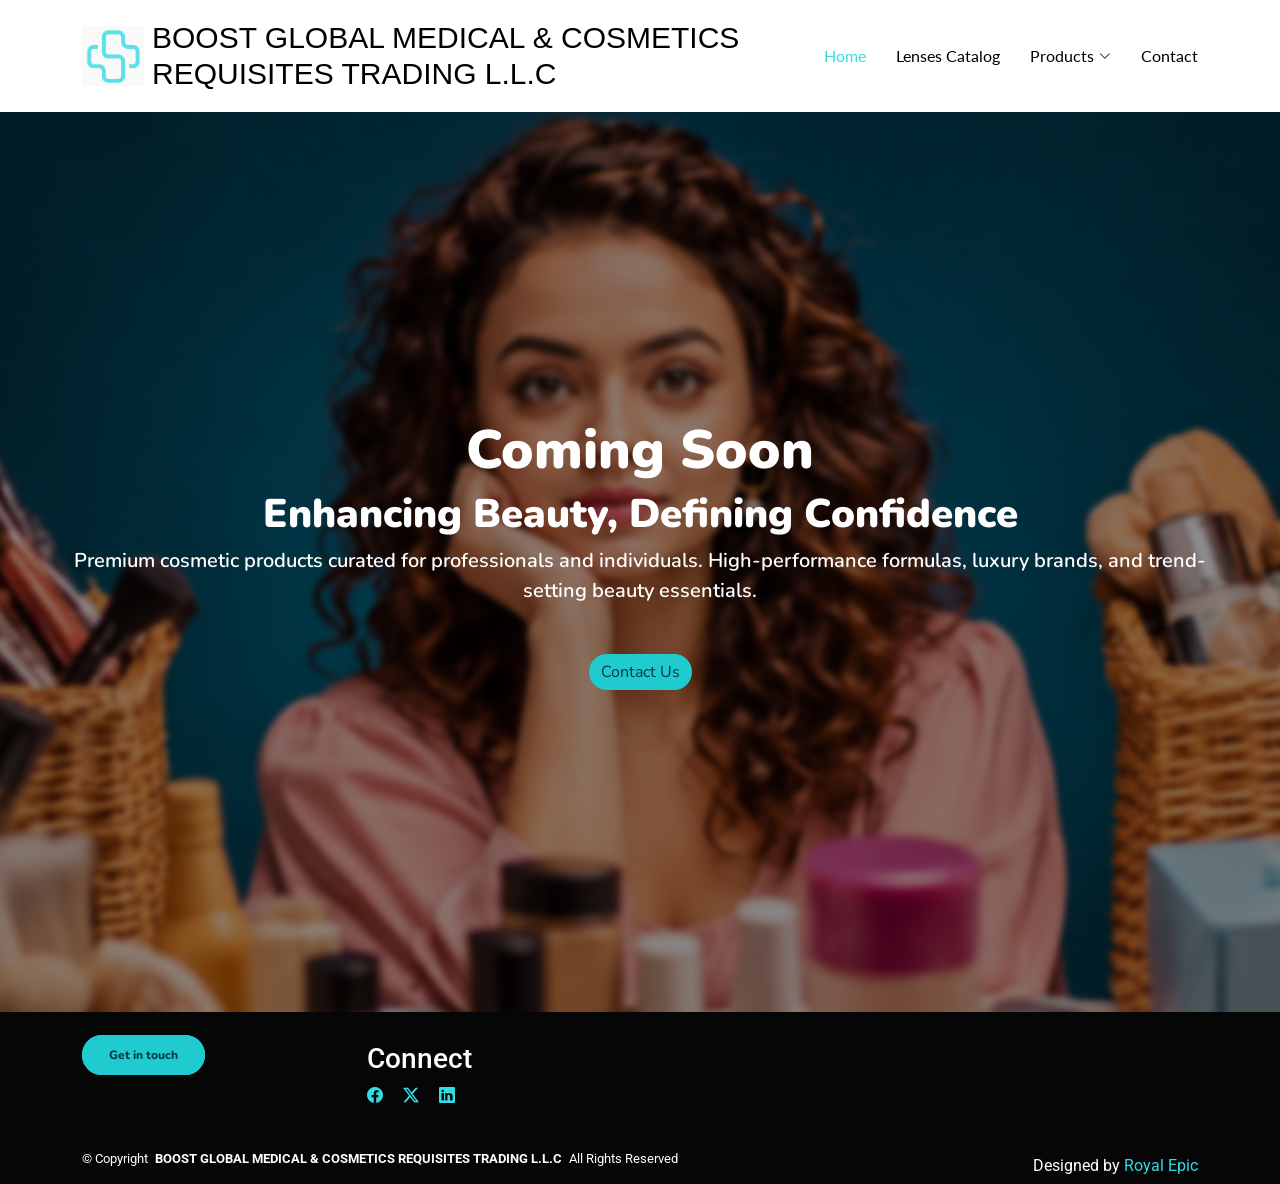
<file: cosmetics.html>
<!DOCTYPE html>
<html lang="en">

<head>
  <meta charset="utf-8">
  <meta content="width=device-width, initial-scale=1.0" name="viewport">
  <title>​BOOST GLOBAL MEDICAL & COSMETICS REQUISITES TRADING L.L.C</title>
  <meta name="description" content="">
  <meta name="keywords" content="">

  <!-- Favicons -->
  <link href="assets/img/boostlogo.png" rel="icon">
  <link href="assets/img/boostlogo.png" rel="apple-touch-icon">

  <!-- Fonts -->
  <link href="https://fonts.googleapis.com" rel="preconnect">
  <link href="https://fonts.gstatic.com" rel="preconnect" crossorigin>
  <link href="https://fonts.googleapis.com/css2?family=Roboto:ital,wght@0,100;0,300;0,400;0,500;0,700;0,900;1,100;1,300;1,400;1,500;1,700;1,900&family=Lato:ital,wght@0,100;0,300;0,400;0,700;0,900;1,100;1,300;1,400;1,700;1,900&display=swap" rel="stylesheet">

  <!-- Vendor CSS Files -->
  <link href="assets/vendor/bootstrap/css/bootstrap.min.css" rel="stylesheet">
  <link href="assets/vendor/bootstrap-icons/bootstrap-icons.css" rel="stylesheet">
  <link href="assets/vendor/aos/aos.css" rel="stylesheet">
  <link href="assets/vendor/swiper/swiper-bundle.min.css" rel="stylesheet">
  <link href="assets/vendor/glightbox/css/glightbox.min.css" rel="stylesheet">

  <!-- Main CSS File -->
  <link href="assets/css/main.css" rel="stylesheet">

  <link href="https://fonts.googleapis.com/css2?family=Nunito:wght@400;500;600;700;800;900&display=swap" rel="stylesheet">

</head>

<body class="about-page">

  <header id="header" class="header d-flex align-items-center sticky-top">
    <div class="container-fluid container-xl position-relative d-flex align-items-center justify-content-between">

      <a href="index.html" class="logo d-flex align-items-center">
        <!-- Uncomment the line below if you also wish to use an image logo -->
         <img src="assets/img/boostlogo.png" alt="">
        <h1 class="sitename">​BOOST GLOBAL MEDICAL & COSMETICS REQUISITES TRADING L.L.C</h1>
      </a>

      <nav id="navmenu" class="navmenu">
        <ul>
          <li><a href="index.html" class="active">Home</a></li>
          <!-- <li><a href="about.html">About</a></li> -->
          <li><a href="lensescatalog.html">Lenses Catalog</a></li>
           <li class="dropdown">
            <a href="#products">
                <span>Products</span>
                <i class="bi bi-chevron-down toggle-dropdown"></i>
            </a>
            <ul>
                <li><a href="lenses.html">Lenses</a></li>
                <li><a href="medical-equipments.html">Medical Equipments</a></li>
                <li><a href="skincare.html">Skin Care</a></li>
                <li><a href="cosmetics.html">Cosmetics</a></li>
            </ul>
        </li>
          <li><a href="contact.html">Contact</a></li>
        </ul>
        <i class="mobile-nav-toggle d-xl-none bi bi-list"></i>
      </nav>

    </div>
  </header>

  <main class="main">

    <!-- Page Title -->
    <!-- <div class="page-title light-background">
      <div class="container">
        <h1>About</h1>
        <nav class="breadcrumbs">
          <ol>
            <li><a href="index.html">Home</a></li>
            <li class="current">About</li>
          </ol>
        </nav>
      </div>
    </div> -->
    <!-- End Page Title -->

    <!-- About 2 Section -->
    <!-- <section id="about-2" class="about-2 section">

      <div class="container">
        <div class="content">
          <div class="row justify-content-center">
            <div class="col-sm-12 col-md-5 col-lg-4 col-xl-4 order-lg-2 offset-xl-1 mb-4">
              <div class="img-wrap text-center text-md-left" data-aos="fade-up" data-aos-delay="100">
                <div class="img">
                  <img src="assets/img/aboutus.jpg" alt="circle image" class="img-fluid">
                </div>
              </div>
            </div>

            <div class="offset-md-0 offset-lg-1 col-sm-12 col-md-5 col-lg-5 col-xl-4" data-aos="fade-up">
              <div class="px-3">
                <span class="content-subtitle">About Us</span>
                <h2 class="content-title text-start">
                  Your trusted partner in the world of beauty and fragrances.
                </h2>
                <p class="mb-5">
                  ALNASHITA COSMETICS TRADING L.L.C established in 2017, we are dedicated to bringing the finest cosmetics and perfumes to discerning customers across the UAE and beyond.At ALNASHITA, we are driven by a commitment to quality, authenticity, and innovation, ensuring that every product we offer embodies excellence and elegance. By collaborating with globally renowned brands and niche creators, we provide a diverse range of beauty solutions that cater to every need, preference, and occasion.
                </p>
                <p>
                  <a href="#" class="btn-get-started">Get Started</a>
                </p>
              </div>
            </div>
          </div>
        </div>
      </div>
    </section> -->
    <!-- /About 2 Section -->

    <!-- Services Section -->
    <!-- <section id="services" class="services section light-background">

      <div class="container">
        <div class="row gy-4 justify-content-center">

          <div class="col-lg-3">
            <div class="services-item" data-aos="fade-up">
              <div class="services-icon">
                <i class="bi bi-bullseye"></i>
              </div>
              <div>
                <h3>Empower Confidence</h3>
                <p>Deliver products that enhance natural beauty, inspiring self-confidence and elegance in every individual.</p>
              </div>
            </div>
          </div>

          <div class="col-lg-3">
            <div class="services-item" data-aos="fade-up" data-aos-delay="100">
              <div class="services-icon">
                <i class="bi bi-command"></i>
              </div>
              <div>
                <h3>Guarantee Quality and Authenticity</h3>
                <p>Uphold the highest standards by sourcing only genuine and high-quality products from trusted brands and manufacturers.</p>
              </div>
            </div>
          </div>

          <div class="col-lg-3">
            <div class="services-item" data-aos="fade-up" data-aos-delay="200">
              <div class="services-icon">
                <i class="bi bi-bar-chart"></i>
              </div>
              <div>
                <h3>Celebrate Diversity</h3>
                <p>Offer a wide range of options to suit every skin type, tone, and personal preference, ensuring inclusivity and accessibility.</p>
              </div>
            </div>
          </div>

        </div>
      </div>
    </section> -->
    <!-- /Services Section -->

    <section id="about-2" class="coming-soon">

    <img src="assets/img/cosmetic.png"
         alt="Beauty and cosmetics"
         class="coming-soon-image">

    <div class="coming-soon-overlay"></div>

    <div class="coming-soon-content">

        <h1>Coming Soon</h1>

        <h2>Enhancing Beauty, Defining Confidence</h2>

        <p>
            Premium cosmetic products curated for professionals and individuals.
            High-performance formulas, luxury brands, and trend-setting beauty essentials.
        </p>

        <p class="mt-5" data-aos="fade-up">
              <a href="contact.html" class="btn btn-get-started">Contact Us</a>
            </p>
        <!-- <a href="contact.html" class="btn-get-started">Contact Us</a> -->

    </div>

</section>

    <!-- Stats Section -->
    <!-- <section id="stats" class="stats section light-background">

      <div class="container">

        <div class="row gy-4 justify-content-center">

          <div class="col-lg-5">
            <div class="images-overlap">
              <img src="assets/img/portfolio/p12.PNG" alt="student" class="img-fluid img-1" data-aos="fade-up">
            </div>
          </div>

          <div class="col-lg-4 ps-lg-5">
            <span class="content-subtitle">Why Us</span>
            <h2 class="content-title">We believe beauty is for everyone.</h2>
            <p class="lead">
              Choosing Al Nashita means partnering with a company that prioritizes quality, customer satisfaction, and innovation
            </p>
            <p class="mb-5">
              We collaborate with renowned perfume and cosmetics brands to bring you an unparalleled selection of authentic and high-quality products.
              Every product in our portfolio is meticulously sourced to ensure it meets our stringent quality standards, guaranteeing that you receive nothing but the best.
            </p>
                     </div>

        </div>

      </div>
    </section> -->
    <!-- /Stats Section -->

        <!-- Testimonials Section -->
        <!-- <section id="testimonials" class="testimonials section"> -->
          <!-- Section Title -->
          <!-- <div class="container section-title" data-aos="fade-up">
            <p>Happy Customers</p>
            <h2>Testimonials</h2>
          </div> -->
          <!-- End Section Title -->
    
          <!-- <div class="container" data-aos="fade-up">
            <div class="row justify-content-center">
              <div class="col-lg-7">
                <div class="swiper init-swiper">
                  <script type="application/json" class="swiper-config">
                    {
                      "loop": true,
                      "speed": 600,
                      "autoplay": {
                        "delay": 5000
                      },
                      "slidesPerView": "auto",
                      "pagination": {
                        "el": ".swiper-pagination",
                        "type": "bullets",
                        "clickable": true
                      },
                      "breakpoints": {
                        "320": {
                          "slidesPerView": 1,
                          "spaceBetween": 40
                        },
                        "1200": {
                          "slidesPerView": 1,
                          "spaceBetween": 1
                        }
                      }
                    }
                  </script>
                  <div class="swiper-wrapper">
                    <div class="swiper-slide">
                      <div class="testimonial mx-auto">
                        <figure class="img-wrap">
                          <img src="assets/img/testimonials/testimonials-1.jpg" alt="Image" class="img-fluid">
                        </figure>
                        <h3 class="name">Adam Aderson</h3>
                        <blockquote>
                          <p>
                            “I’ve been a loyal customer of Al Nashita for years, and they never disappoint. Their products are always authentic and of the highest quality. The team goes above and beyond to ensure customer satisfaction. Highly recommended!”
                          </p>
                        </blockquote>
                      </div>
                    </div>
                    <div class="swiper-slide">
                      <div class="testimonial mx-auto">
                        <figure class="img-wrap">
                          <img src="assets/img/testimonials/testimonials-2.jpg" alt="Image" class="img-fluid">
                        </figure>
                        <h3 class="name">Lukas Devlin</h3>
                        <blockquote>
                          <p>
                            “We’ve partnered with Al Nashita for our corporate gifting needs, and the experience has been seamless. Their bespoke gift sets are always a hit with our clients. Fantastic service and delivery!”
                          </p>
                        </blockquote>
                      </div>
                    </div>
                    <div class="swiper-slide">
                      <div class="testimonial mx-auto">
                        <figure class="img-wrap">
                          <img src="assets/img/testimonials/testimonials-3.jpg" alt="Image" class="img-fluid">
                        </figure>
                        <h3 class="name">Kayla Bryant</h3>
                        <blockquote>
                          <p>
                            “Our retail business has grown significantly thanks to Al Nashita. Their logistics are impeccable, ensuring we never run out of stock.”
                          </p>
                        </blockquote>
                      </div>
                    </div>
                  </div>
                  <div class="swiper-pagination"></div>
                </div>
              </div>
            </div>
          </div>
        </section> -->
        <!-- /Testimonials Section -->

  </main>

  <footer id="footer" class="footer dark-background">
    <div class="container">
      <div class="row g-4">
        <div class="col-md-6 col-lg-3 mb-3 mb-md-0">
          <div class="widget">
            <!-- <h3 class="widget-heading">About Us</h3> -->
            <!-- <p class="mb-4">
              We pride ourselves on offering high-quality products that inspire confidence and sophistication.
            </p> -->
            <p class="mb-0">
              <a href="contact.html" class="btn-learn-more">Get in touch</a>
            </p>
          </div>
        </div>
        <!-- <div class="col-md-6 col-lg-3 ps-lg-5 mb-3 mb-md-0">
          <div class="widget">
            <h3 class="widget-heading">Navigation</h3>
            <ul class="list-unstyled float-start me-5">
              <li><a href="#">Overview</a></li>
              <li><a href="#">About Us</a></li>
              <li><a href="#">Services</a></li>
            </ul>
            <ul class="list-unstyled float-start">
              <li><a href="#">Portfolio</a></li>
              <li><a href="#">Contact</a></li>
            </ul>
          </div>
        </div> -->
        <!-- <div class="col-md-6 col-lg-3 pl-lg-5">
          <div class="widget">
            <h3 class="widget-heading">Address</h3>
            <ul class="list-unstyled footer-blog-entry">
              <li>
                <a href="https://www.google.com/maps/place/Al+Nashita+Cosmetics+Trading+L.L.C/@25.173824,55.2421206,17z/data=!3m1!4b1!4m6!3m5!1s0x3e5f69bf60315743:0x83e972bf07248d3!8m2!3d25.1738192!4d55.2446955!16s%2Fg%2F11wtqph_pl?entry=ttu&g_ep=EgoyMDI0MTIxMS4wIKXMDSoASAFQAw%3D%3D" target="_blank">
                <p class="mb-4">OFFICE NO. C42, ADEL MOHAMED ALI JASIM ALMARZOUQI BUILDING,</p>
                <p>AL GOZE FIRST, DUBAI, UAE</p>
              </a>
              </li>
            </ul>
          </div>
        </div> -->
        <div class="col-md-6 col-lg-3 pl-lg-5">
          <div class="widget">
            <h3 class="widget-heading">Connect</h3>
            <ul class="list-unstyled social-icons light mb-3">
              <li>
                <a href="#"><span class="bi bi-facebook"></span></a>
              </li>
              <li>
                <a href="#"><span class="bi bi-twitter-x"></span></a>
              </li>
              <li>
                <a href="#"><span class="bi bi-linkedin"></span></a>
              </li>
                         </ul>
          </div>

          
        </div>
      </div>

      <div class="copyright d-flex flex-column flex-md-row align-items-center justify-content-md-between">
        <p>© <span>Copyright</span> <strong class="px-1 sitename">​BOOST GLOBAL MEDICAL & COSMETICS REQUISITES TRADING L.L.C</strong> <span>All Rights Reserved</span></p>
        <div class="credits">
                    Designed by <a href="https://www.royalepicuae.com/">Royal Epic</a>
        </div>
      </div>
    </div>
  </footer>

  <!-- Scroll Top -->
  <a href="#" id="scroll-top" class="scroll-top d-flex align-items-center justify-content-center"><i class="bi bi-arrow-up-short"></i></a>

  <!-- Preloader -->
  <div id="preloader"></div>

  <!-- Vendor JS Files -->
  <script src="assets/vendor/bootstrap/js/bootstrap.bundle.min.js"></script>
  <script src="assets/vendor/php-email-form/validate.js"></script>
  <script src="assets/vendor/aos/aos.js"></script>
  <script src="assets/vendor/swiper/swiper-bundle.min.js"></script>
  <script src="assets/vendor/purecounter/purecounter_vanilla.js"></script>
  <script src="assets/vendor/glightbox/js/glightbox.min.js"></script>
  <script src="assets/vendor/imagesloaded/imagesloaded.pkgd.min.js"></script>
  <script src="assets/vendor/isotope-layout/isotope.pkgd.min.js"></script>

  <!-- Main JS File -->
  <script src="assets/js/main.js"></script>

</body>

</html>
</file>
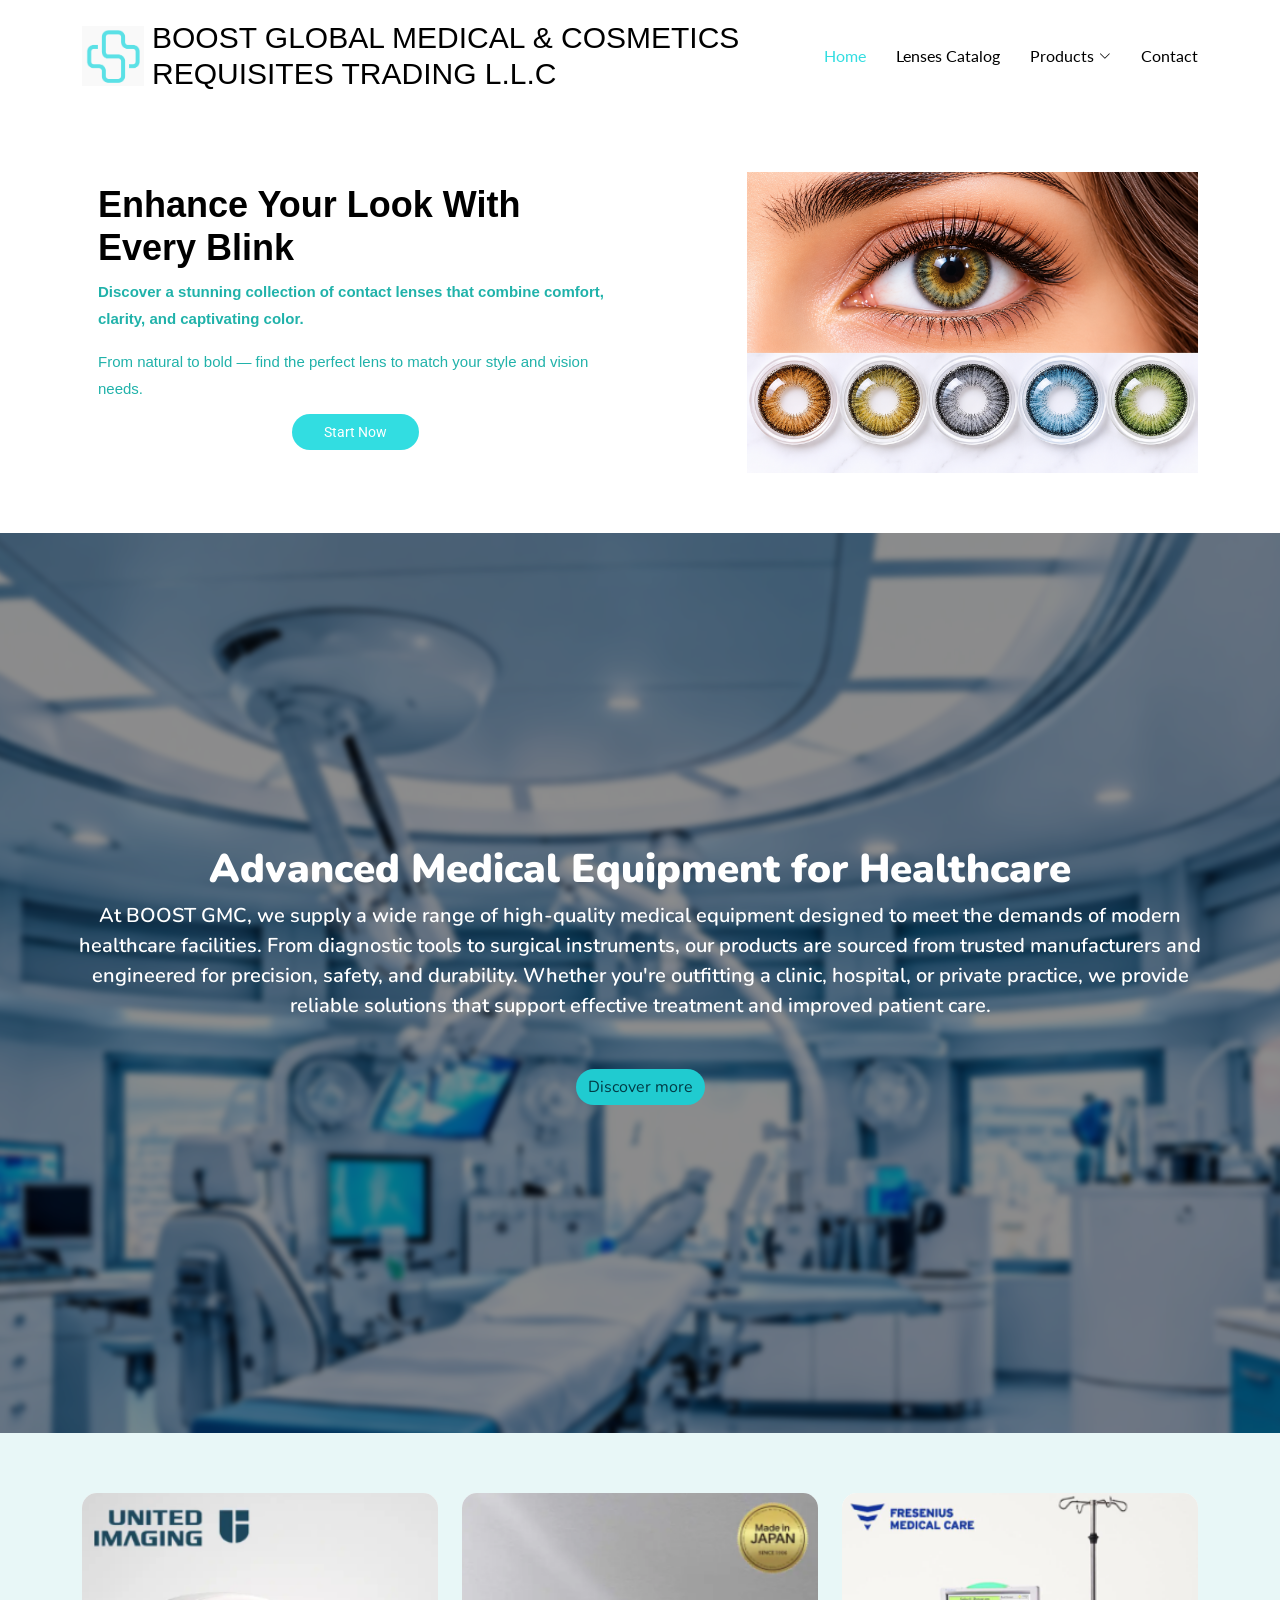
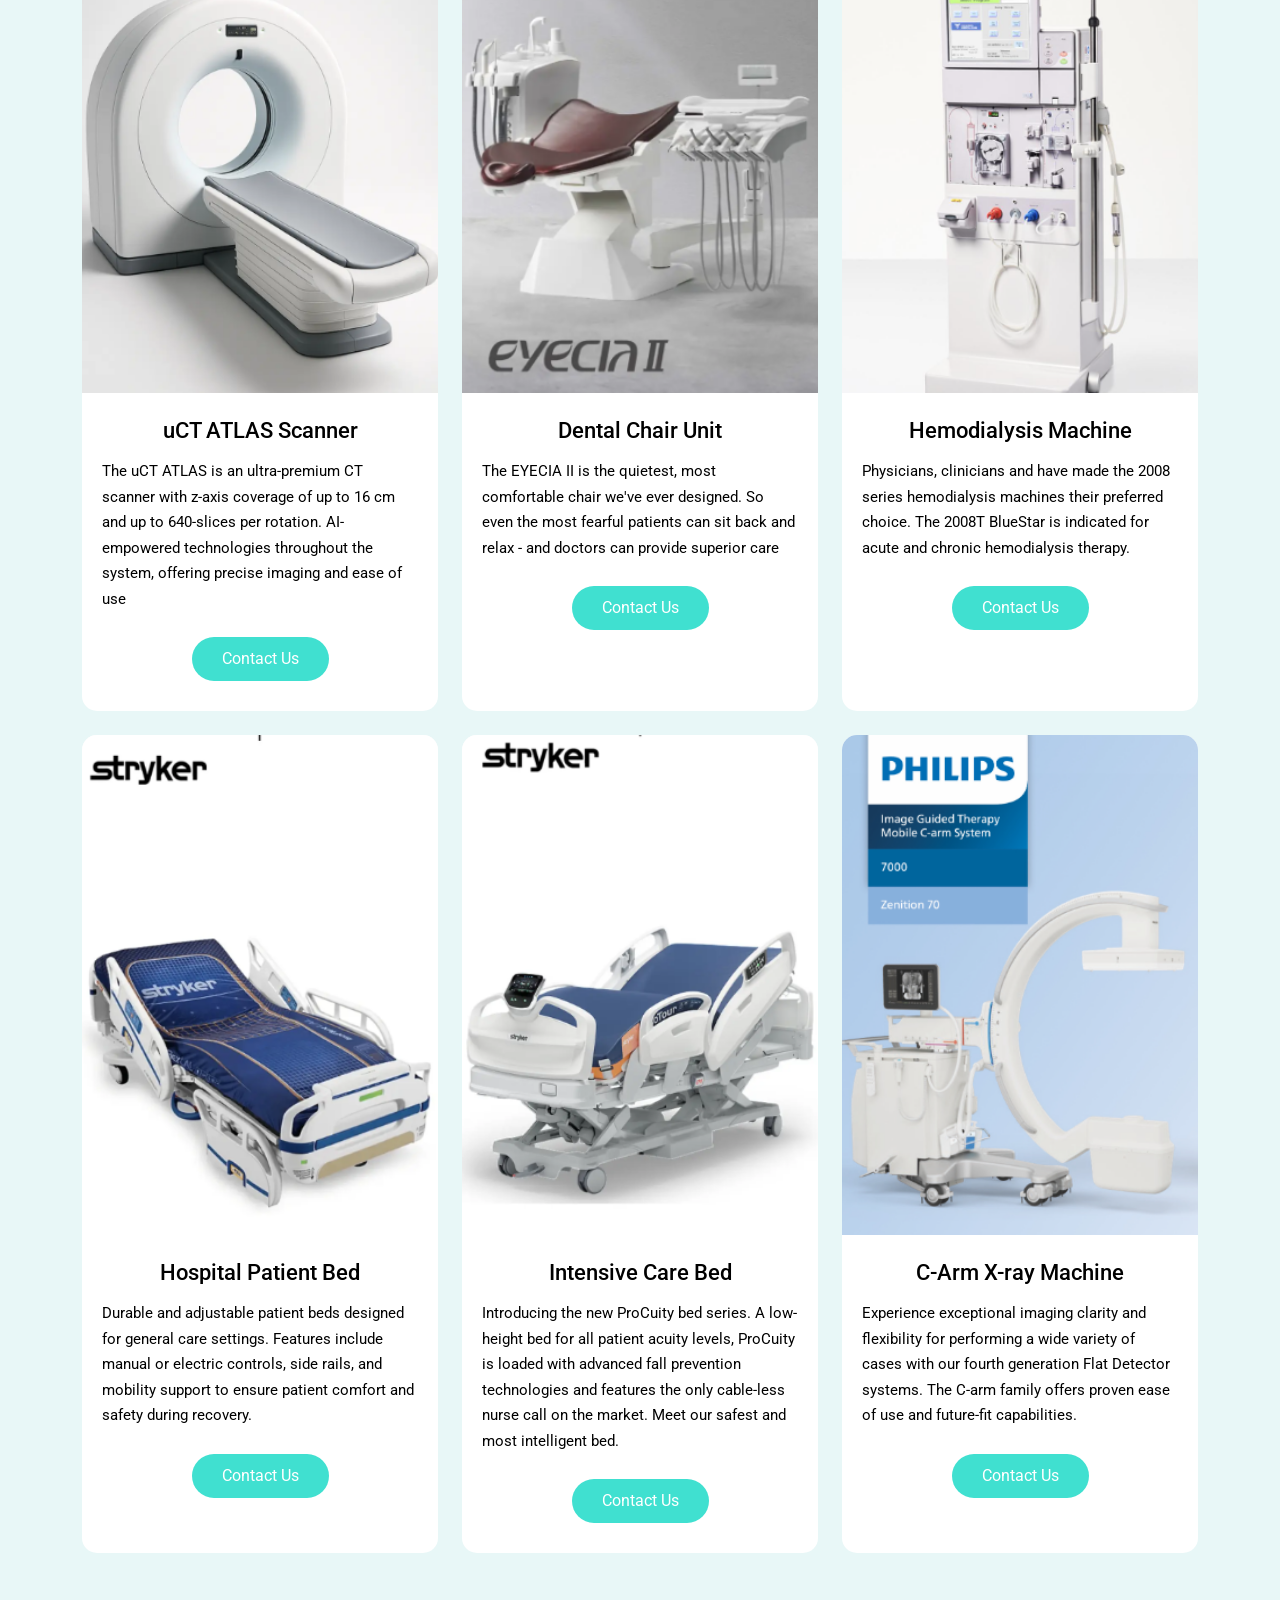
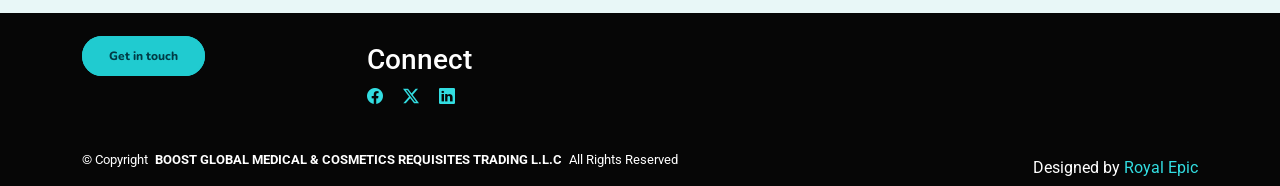
<file: lenses.html>
<!DOCTYPE html>
<html lang="en">

<head>
  <meta charset="utf-8">
  <meta content="width=device-width, initial-scale=1.0" name="viewport">
  <title>​BOOST GLOBAL MEDICAL & COSMETICS REQUISITES TRADING L.L.C</title>
  <meta name="description" content="">
  <meta name="keywords" content="">

  <!-- Favicons -->
  <link href="assets/img/boostlogo.png" rel="icon">
  <link href="assets/img/boostlogo.png" rel="apple-touch-icon">

  <!-- Fonts -->
  <link href="https://fonts.googleapis.com" rel="preconnect">
  <link href="https://fonts.gstatic.com" rel="preconnect" crossorigin>
  <link href="https://fonts.googleapis.com/css2?family=Roboto:ital,wght@0,100;0,300;0,400;0,500;0,700;0,900;1,100;1,300;1,400;1,500;1,700;1,900&family=Lato:ital,wght@0,100;0,300;0,400;0,700;0,900;1,100;1,300;1,400;1,700;1,900&display=swap" rel="stylesheet">

  <!-- Vendor CSS Files -->
  <link href="assets/vendor/bootstrap/css/bootstrap.min.css" rel="stylesheet">
  <link href="assets/vendor/bootstrap-icons/bootstrap-icons.css" rel="stylesheet">
  <link href="assets/vendor/aos/aos.css" rel="stylesheet">
  <link href="assets/vendor/swiper/swiper-bundle.min.css" rel="stylesheet">
  <link href="assets/vendor/glightbox/css/glightbox.min.css" rel="stylesheet">

  <!-- Main CSS File -->
  <link href="assets/css/main.css" rel="stylesheet">

  <link href="https://fonts.googleapis.com/css2?family=Nunito:wght@400;500;600;700;800;900&display=swap" rel="stylesheet">

</head>

<body class="about-page">

  <header id="header" class="header d-flex align-items-center sticky-top">
    <div class="container-fluid container-xl position-relative d-flex align-items-center justify-content-between">

      <a href="index.html" class="logo d-flex align-items-center">
        <!-- Uncomment the line below if you also wish to use an image logo -->
         <img src="assets/img/boostlogo.png" alt="">
        <h1 class="sitename">​BOOST GLOBAL MEDICAL & COSMETICS REQUISITES TRADING L.L.C</h1>
      </a>

      <nav id="navmenu" class="navmenu">
        <ul>
          <li><a href="index.html" class="active">Home</a></li>
          <!-- <li><a href="about.html">About</a></li> -->
          <li><a href="lensescatalog.html">Lenses Catalog</a></li>
           <li class="dropdown">
            <a href="#products">
                <span>Products</span>
                <i class="bi bi-chevron-down toggle-dropdown"></i>
            </a>
            <ul>
                <li><a href="lenses.html">Lenses</a></li>
                <li><a href="medical-equipments.html">Medical Equipments</a></li>
                <li><a href="skincare.html">Skin Care</a></li>
                <li><a href="cosmetics.html">Cosmetics</a></li>
            </ul>
        </li>
          <li><a href="contact.html">Contact</a></li>
        </ul>
        <i class="mobile-nav-toggle d-xl-none bi bi-list"></i>
      </nav>

    </div>
  </header>

  <main class="main">

    <!-- Page Title -->
    <!-- <div class="page-title light-background">
      <div class="container">
        <h1>About</h1>
        <nav class="breadcrumbs">
          <ol>
            <li><a href="index.html">Home</a></li>
            <li class="current">About</li>
          </ol>
        </nav>
      </div>
    </div> -->
    <!-- End Page Title -->

    <!-- About 2 Section -->
    <!-- <section id="about-2" class="about-2 section">

      <div class="container">
        <div class="content">
          <div class="row justify-content-center">
            <div class="col-sm-12 col-md-5 col-lg-4 col-xl-4 order-lg-2 offset-xl-1 mb-4">
              <div class="img-wrap text-center text-md-left" data-aos="fade-up" data-aos-delay="100">
                <div class="img">
                  <img src="assets/img/aboutus.jpg" alt="circle image" class="img-fluid">
                </div>
              </div>
            </div>

            <div class="offset-md-0 offset-lg-1 col-sm-12 col-md-5 col-lg-5 col-xl-4" data-aos="fade-up">
              <div class="px-3">
                <span class="content-subtitle">About Us</span>
                <h2 class="content-title text-start">
                  Your trusted partner in the world of beauty and fragrances.
                </h2>
                <p class="mb-5">
                  ALNASHITA COSMETICS TRADING L.L.C established in 2017, we are dedicated to bringing the finest cosmetics and perfumes to discerning customers across the UAE and beyond.At ALNASHITA, we are driven by a commitment to quality, authenticity, and innovation, ensuring that every product we offer embodies excellence and elegance. By collaborating with globally renowned brands and niche creators, we provide a diverse range of beauty solutions that cater to every need, preference, and occasion.
                </p>
                <p>
                  <a href="#" class="btn-get-started">Get Started</a>
                </p>
              </div>
            </div>
          </div>
        </div>
      </div>
    </section> -->
    <!-- /About 2 Section -->

    <!-- Services Section -->
    <!-- <section id="services" class="services section light-background">

      <div class="container">
        <div class="row gy-4 justify-content-center">

          <div class="col-lg-3">
            <div class="services-item" data-aos="fade-up">
              <div class="services-icon">
                <i class="bi bi-bullseye"></i>
              </div>
              <div>
                <h3>Empower Confidence</h3>
                <p>Deliver products that enhance natural beauty, inspiring self-confidence and elegance in every individual.</p>
              </div>
            </div>
          </div>

          <div class="col-lg-3">
            <div class="services-item" data-aos="fade-up" data-aos-delay="100">
              <div class="services-icon">
                <i class="bi bi-command"></i>
              </div>
              <div>
                <h3>Guarantee Quality and Authenticity</h3>
                <p>Uphold the highest standards by sourcing only genuine and high-quality products from trusted brands and manufacturers.</p>
              </div>
            </div>
          </div>

          <div class="col-lg-3">
            <div class="services-item" data-aos="fade-up" data-aos-delay="200">
              <div class="services-icon">
                <i class="bi bi-bar-chart"></i>
              </div>
              <div>
                <h3>Celebrate Diversity</h3>
                <p>Offer a wide range of options to suit every skin type, tone, and personal preference, ensuring inclusivity and accessibility.</p>
              </div>
            </div>
          </div>

        </div>
      </div>
    </section> -->
    <!-- /Services Section -->

    <section id="about" class="about section">

    <div class="container text-center">
        <!-- <div class="content"> -->
            <div class="row align-items-center justify-content-between">

                <!-- LEFT SIDE: IMAGE -->
                <!-- <div class="col-lg-5 col-md-6 mb-4 mb-md-0">
                    <div class="img-wrap text-center" data-aos="fade-up">
                        <div class="img">
                            <img src="assets/img/img3.png"
                                 alt="Contact Lenses"
                                 class="img-fluid">
                        </div>
                    </div>
                </div> -->

                <!-- RIGHT SIDE: CONTENT -->
                <div class="col-lg-6 col-md-6" data-aos="fade-up">
                    <div class="px-3">

                        <!-- <span class="content-subtitle">
                            <font class="text-gradient"
                            style="background-image: linear-gradient(135deg, rgb(203, 94, 238) 0%, rgb(75, 225, 236) 100%);">
                                Crystal-Clear Vision, Ultimate Comfort
                            </font>
                        </span> -->

   
    <h1 style="font-family: 'Montserrat', sans-serif;
           font-size: 36px;
           color: #000000;
           font-weight: 600;
           text-align: left;">Enhance Your Look With Every Blink</h1>


                        <!-- <h2 class="content-title text-start">
                            Write one or two paragraphs describing your product or services. To be successful your content needs to be useful to your readers.
                        </h2> -->

                        <p style="text-align: left;">
                           <strong style="color: #20b2aa; font-family: 'Montserrat', sans-serif; font-size: 15px;">Discover a stunning collection of contact lenses that combine comfort, clarity, and captivating color.</strong> 
                        </p>

                        <p style="text-align: left;">
                          <span  style="color: #20b2aa; font-family: 'Montserrat', sans-serif; font-size: 15px;">From natural to bold — find the perfect lens to match your style and vision needs.</span>
                        </p>

                        <p>
                            <a href="products.html" class="btn-get-started">
                                Start Now
                            </a>
                        </p>

                    </div>
                </div>

                <div class="col-lg-5 col-md-6 mb-4 mb-md-0">
                    <div class="img-wrap text-center" data-aos="fade-up">
                        <div class="img">
                            <img src="assets/img/img3.png"
                                 alt="Contact Lenses"
                                 class="img-fluid">
                        </div>
                    </div>
                </div>

            </div>
        
    </div>

</section>

    <section id="about-2" class="coming-soon">

    <img src="assets/img/medical.png"
         alt="Beauty and cosmetics"
         class="coming-soon-image">

    <div class="coming-soon-overlay"></div>

    <div class="coming-soon-content">

        <!-- <h1>Advanced Medical Equipment for Healthcare </h1> -->

        <h2>Advanced Medical Equipment for Healthcare</h2>

        <p>
            At BOOST GMC, we supply a wide range of high-quality medical equipment designed to meet the demands of modern healthcare facilities. From diagnostic tools to surgical instruments, our products are sourced from trusted manufacturers and engineered for precision, safety, and durability. Whether you're outfitting a clinic, hospital, or private practice, we provide reliable solutions that support effective treatment and improved patient care.
        </p>

        <p class="mt-5" data-aos="fade-up">
              <a href="contact.html" class="btn btn-get-started">Discover more</a>
            </p>
        <!-- <a href="contact.html" class="btn-get-started">Contact Us</a> -->

    </div>

</section>


<section id="skincare-categories" class="skincare-categories section light-background">

    <div class="container">

        <div class="row g-4">

            <!-- TILE 1 -->
            <div class="col-lg-4 col-md-4 col-sm-12">
                <div class="category-card" data-aos="fade-up">

                    <img src="assets/img/med1.png"
                         alt="Organic Skincare"
                         class="img-fluid">

                    <div class="category-content">
                        <h3>uCT ATLAS Scanner</h3>

                        <p>
                            The uCT ATLAS is an ultra-premium CT scanner with z-axis coverage of up to 16 cm and 
                            up to 640-slices per rotation. AI-empowered technologies throughout the system, 
                            offering precise imaging and ease of use
                        </p>

                        <a href="contact.html" class="category-btn">
                            Contact Us
                        </a>
                    </div>

                </div>
            </div>

            <!-- TILE 2 -->
            <div class="col-lg-4 col-md-4 col-sm-12">
                <div class="category-card" data-aos="fade-up"
                     data-aos-delay="100">

                    <img src="assets/img/med2.png"
                         alt="Skin Nourishment"
                         class="img-fluid">

                    <div class="category-content">
                        <h3>Dental Chair Unit</h3>

                        <p>
                           The EYECIA II is the quietest, most comfortable chair we've ever designed. 
                           So even the most fearful patients can sit back and relax - 
                           and doctors can provide superior care
                        </p>

                        <a href="contact.html" class="category-btn">
                            Contact Us
                        </a>
                    </div>

                </div>
            </div>

            <!-- TILE 3 -->
            <div class="col-lg-4 col-md-4 col-sm-12">
                <div class="category-card" data-aos="fade-up"
                     data-aos-delay="200">

                    <img src="assets/img/med3.png"
                         alt="Natural Beauty"
                         class="img-fluid">

                    <div class="category-content">
                        <h3>Hemodialysis Machine</h3>

                        <p>
                           Physicians, clinicians and have made the 
                           2008 series hemodialysis machines their preferred choice. 
                           The 2008T BlueStar is indicated for acute and chronic hemodialysis therapy.
                        </p>

                        <a href="contact.html" class="category-btn">
                            Contact Us
                        </a>
                    </div>

                </div>
            </div>

             <!-- TILE 4-->
            <div class="col-lg-4 col-md-4 col-sm-12">
                <div class="category-card" data-aos="fade-up"
                     data-aos-delay="200">

                    <img src="assets/img/med4.png"
                         alt="Natural Beauty"
                         class="img-fluid">

                    <div class="category-content">
                        <h3>Hospital Patient Bed</h3>

                        <p>
                           Durable and adjustable patient beds designed for general care settings. 
                           Features include manual or electric controls, side rails, and mobility support 
                           to ensure patient comfort and safety during recovery.
                        </p>

                        <a href="contact.html" class="category-btn">
                            Contact Us
                        </a>
                    </div>

                </div>
            </div>

             <!-- TILE 5 -->
            <div class="col-lg-4 col-md-4 col-sm-12">
                <div class="category-card" data-aos="fade-up"
                     data-aos-delay="200">

                    <img src="assets/img/med5.png"
                         alt="Natural Beauty"
                         class="img-fluid">

                    <div class="category-content">
                        <h3>Intensive Care Bed</h3>

                        <p>
                           Introducing the new ProCuity bed series. 
                           A low-height bed for all patient acuity levels, 
                           ProCuity is loaded with advanced fall prevention technologies and features the only 
                           cable-less nurse call on the market. Meet our safest and most intelligent bed.
                        </p>

                        <a href="contact.html" class="category-btn">
                            Contact Us
                        </a>
                    </div>

                </div>
            </div>

             <!-- TILE 6 -->
            <div class="col-lg-4 col-md-4 col-sm-12">
                <div class="category-card" data-aos="fade-up"
                     data-aos-delay="200">

                    <img src="assets/img/med6.png"
                         alt="Natural Beauty"
                         class="img-fluid">

                    <div class="category-content">
                        <h3>C-Arm X-ray Machine</h3>

                        <p>
                           Experience exceptional imaging clarity and flexibility for performing a wide 
                           variety of cases with our fourth generation Flat Detector systems. 
                           The C-arm family offers proven ease of use and future-fit capabilities.
                        </p>

                        <a href="contact.html" class="category-btn">
                            Contact Us
                        </a>
                    </div>

                </div>
            </div>

        </div>

    </div>

</section>


    <!-- Stats Section -->
    <!-- <section id="stats" class="stats section light-background">

      <div class="container">

        <div class="row gy-4 justify-content-center">

          <div class="col-lg-5">
            <div class="images-overlap">
              <img src="assets/img/portfolio/p12.PNG" alt="student" class="img-fluid img-1" data-aos="fade-up">
            </div>
          </div>

          <div class="col-lg-4 ps-lg-5">
            <span class="content-subtitle">Why Us</span>
            <h2 class="content-title">We believe beauty is for everyone.</h2>
            <p class="lead">
              Choosing Al Nashita means partnering with a company that prioritizes quality, customer satisfaction, and innovation
            </p>
            <p class="mb-5">
              We collaborate with renowned perfume and cosmetics brands to bring you an unparalleled selection of authentic and high-quality products.
              Every product in our portfolio is meticulously sourced to ensure it meets our stringent quality standards, guaranteeing that you receive nothing but the best.
            </p>
                     </div>

        </div>

      </div>
    </section> -->
    <!-- /Stats Section -->

        <!-- Testimonials Section -->
        <!-- <section id="testimonials" class="testimonials section"> -->
          <!-- Section Title -->
          <!-- <div class="container section-title" data-aos="fade-up">
            <p>Happy Customers</p>
            <h2>Testimonials</h2>
          </div> -->
          <!-- End Section Title -->
    
          <!-- <div class="container" data-aos="fade-up">
            <div class="row justify-content-center">
              <div class="col-lg-7">
                <div class="swiper init-swiper">
                  <script type="application/json" class="swiper-config">
                    {
                      "loop": true,
                      "speed": 600,
                      "autoplay": {
                        "delay": 5000
                      },
                      "slidesPerView": "auto",
                      "pagination": {
                        "el": ".swiper-pagination",
                        "type": "bullets",
                        "clickable": true
                      },
                      "breakpoints": {
                        "320": {
                          "slidesPerView": 1,
                          "spaceBetween": 40
                        },
                        "1200": {
                          "slidesPerView": 1,
                          "spaceBetween": 1
                        }
                      }
                    }
                  </script>
                  <div class="swiper-wrapper">
                    <div class="swiper-slide">
                      <div class="testimonial mx-auto">
                        <figure class="img-wrap">
                          <img src="assets/img/testimonials/testimonials-1.jpg" alt="Image" class="img-fluid">
                        </figure>
                        <h3 class="name">Adam Aderson</h3>
                        <blockquote>
                          <p>
                            “I’ve been a loyal customer of Al Nashita for years, and they never disappoint. Their products are always authentic and of the highest quality. The team goes above and beyond to ensure customer satisfaction. Highly recommended!”
                          </p>
                        </blockquote>
                      </div>
                    </div>
                    <div class="swiper-slide">
                      <div class="testimonial mx-auto">
                        <figure class="img-wrap">
                          <img src="assets/img/testimonials/testimonials-2.jpg" alt="Image" class="img-fluid">
                        </figure>
                        <h3 class="name">Lukas Devlin</h3>
                        <blockquote>
                          <p>
                            “We’ve partnered with Al Nashita for our corporate gifting needs, and the experience has been seamless. Their bespoke gift sets are always a hit with our clients. Fantastic service and delivery!”
                          </p>
                        </blockquote>
                      </div>
                    </div>
                    <div class="swiper-slide">
                      <div class="testimonial mx-auto">
                        <figure class="img-wrap">
                          <img src="assets/img/testimonials/testimonials-3.jpg" alt="Image" class="img-fluid">
                        </figure>
                        <h3 class="name">Kayla Bryant</h3>
                        <blockquote>
                          <p>
                            “Our retail business has grown significantly thanks to Al Nashita. Their logistics are impeccable, ensuring we never run out of stock.”
                          </p>
                        </blockquote>
                      </div>
                    </div>
                  </div>
                  <div class="swiper-pagination"></div>
                </div>
              </div>
            </div>
          </div>
        </section> -->
        <!-- /Testimonials Section -->

  </main>

  <footer id="footer" class="footer dark-background">
    <div class="container">
      <div class="row g-4">
        <div class="col-md-6 col-lg-3 mb-3 mb-md-0">
          <div class="widget">
            <!-- <h3 class="widget-heading">About Us</h3> -->
            <!-- <p class="mb-4">
              We pride ourselves on offering high-quality products that inspire confidence and sophistication.
            </p> -->
            <p class="mb-0">
              <a href="#" class="btn-learn-more">Get in touch</a>
            </p>
          </div>
        </div>
        <!-- <div class="col-md-6 col-lg-3 ps-lg-5 mb-3 mb-md-0">
          <div class="widget">
            <h3 class="widget-heading">Navigation</h3>
            <ul class="list-unstyled float-start me-5">
              <li><a href="#">Overview</a></li>
              <li><a href="#">About Us</a></li>
              <li><a href="#">Services</a></li>
            </ul>
            <ul class="list-unstyled float-start">
              <li><a href="#">Portfolio</a></li>
              <li><a href="#">Contact</a></li>
            </ul>
          </div>
        </div> -->
        <!-- <div class="col-md-6 col-lg-3 pl-lg-5">
          <div class="widget">
            <h3 class="widget-heading">Address</h3>
            <ul class="list-unstyled footer-blog-entry">
              <li>
                <a href="https://www.google.com/maps/place/Al+Nashita+Cosmetics+Trading+L.L.C/@25.173824,55.2421206,17z/data=!3m1!4b1!4m6!3m5!1s0x3e5f69bf60315743:0x83e972bf07248d3!8m2!3d25.1738192!4d55.2446955!16s%2Fg%2F11wtqph_pl?entry=ttu&g_ep=EgoyMDI0MTIxMS4wIKXMDSoASAFQAw%3D%3D" target="_blank">
                <p class="mb-4">OFFICE NO. C42, ADEL MOHAMED ALI JASIM ALMARZOUQI BUILDING,</p>
                <p>AL GOZE FIRST, DUBAI, UAE</p>
              </a>
              </li>
            </ul>
          </div>
        </div> -->
        <div class="col-md-6 col-lg-3 pl-lg-5">
          <div class="widget">
            <h3 class="widget-heading">Connect</h3>
            <ul class="list-unstyled social-icons light mb-3">
              <li>
                <a href="#"><span class="bi bi-facebook"></span></a>
              </li>
              <li>
                <a href="#"><span class="bi bi-twitter-x"></span></a>
              </li>
              <li>
                <a href="#"><span class="bi bi-linkedin"></span></a>
              </li>
                         </ul>
          </div>

          
        </div>
      </div>

      <div class="copyright d-flex flex-column flex-md-row align-items-center justify-content-md-between">
        <p>© <span>Copyright</span> <strong class="px-1 sitename">​BOOST GLOBAL MEDICAL & COSMETICS REQUISITES TRADING L.L.C</strong> <span>All Rights Reserved</span></p>
        <div class="credits">
                    Designed by <a href="https://www.royalepicuae.com/">Royal Epic</a>
        </div>
      </div>
    </div>
  </footer>

  <!-- Scroll Top -->
  <a href="#" id="scroll-top" class="scroll-top d-flex align-items-center justify-content-center"><i class="bi bi-arrow-up-short"></i></a>

  <!-- Preloader -->
  <div id="preloader"></div>

  <!-- Vendor JS Files -->
  <script src="assets/vendor/bootstrap/js/bootstrap.bundle.min.js"></script>
  <script src="assets/vendor/php-email-form/validate.js"></script>
  <script src="assets/vendor/aos/aos.js"></script>
  <script src="assets/vendor/swiper/swiper-bundle.min.js"></script>
  <script src="assets/vendor/purecounter/purecounter_vanilla.js"></script>
  <script src="assets/vendor/glightbox/js/glightbox.min.js"></script>
  <script src="assets/vendor/imagesloaded/imagesloaded.pkgd.min.js"></script>
  <script src="assets/vendor/isotope-layout/isotope.pkgd.min.js"></script>

  <!-- Main JS File -->
  <script src="assets/js/main.js"></script>

</body>

</html>
</file>
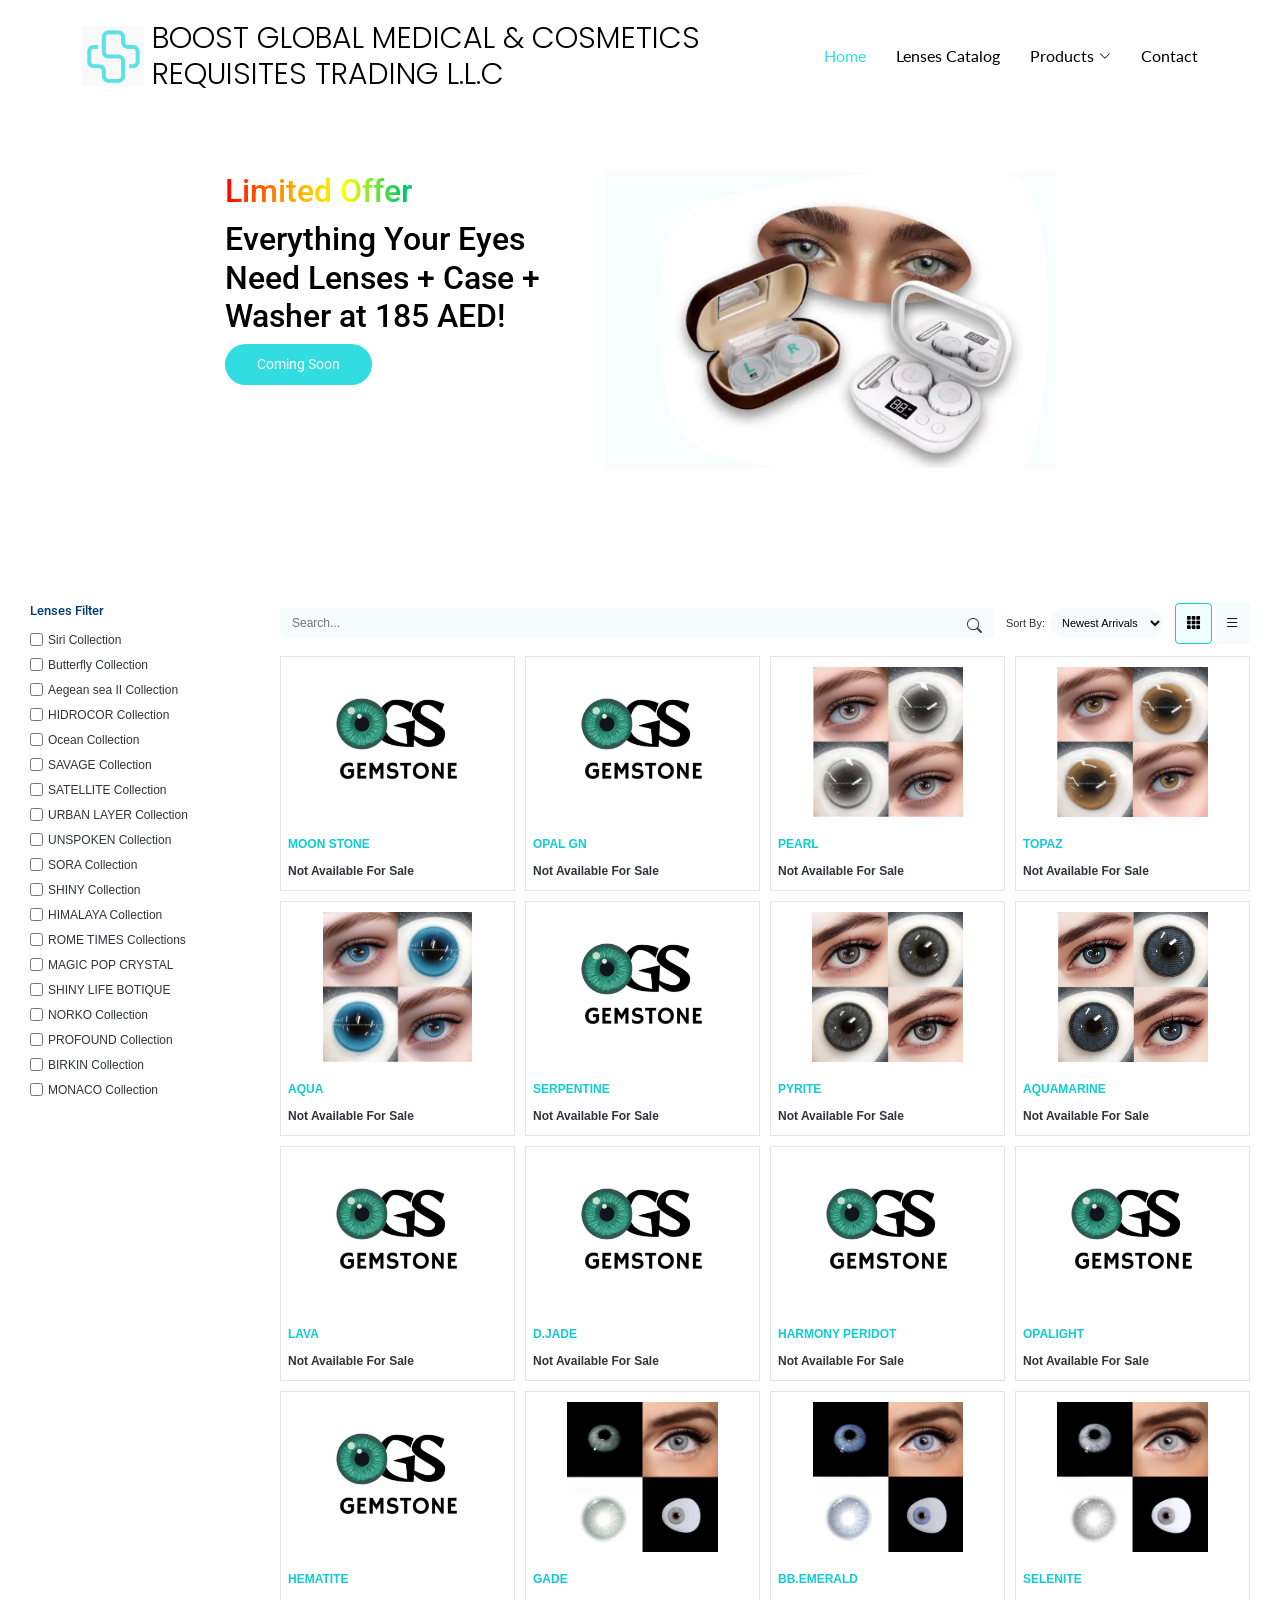
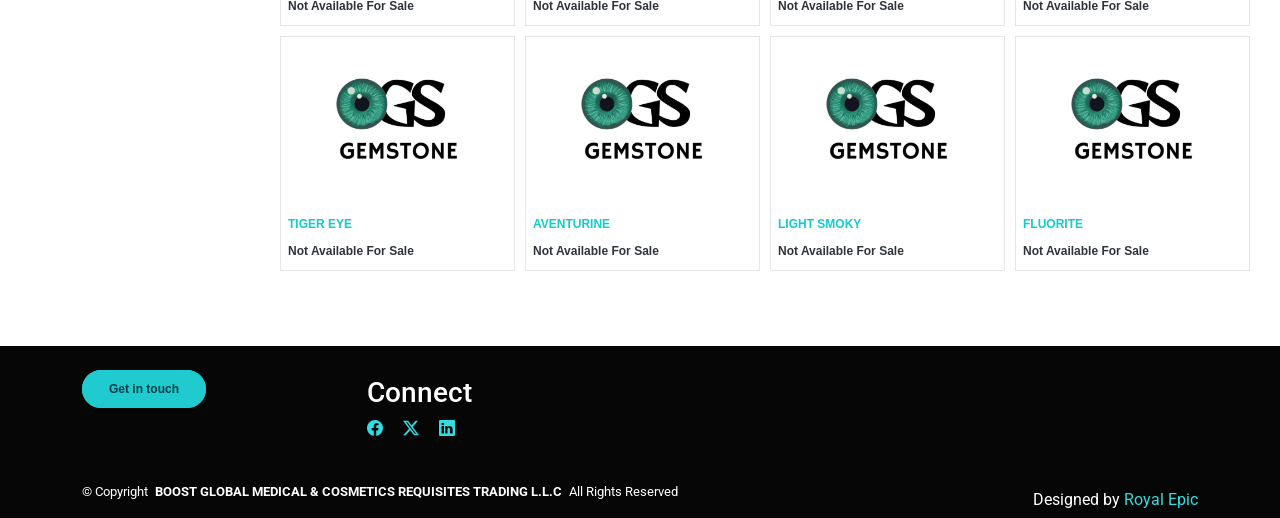
<file: lensescatalog.html>
<!DOCTYPE html>
<html lang="en">

<head>
  <meta charset="utf-8">
  <meta content="width=device-width, initial-scale=1.0" name="viewport">
  <title>​BOOST GLOBAL MEDICAL & COSMETICS REQUISITES TRADING L.L.C</title>
  <meta name="description" content="">
  <meta name="keywords" content="">

  <!-- Favicons -->
  <link href="assets/img/logo.png" rel="icon">
  <link href="assets/img/logo.png" rel="apple-touch-icon">

  <!-- Fonts -->
  <link href="https://fonts.googleapis.com" rel="preconnect">
  <link href="https://fonts.gstatic.com" rel="preconnect" crossorigin>
  <link href="https://fonts.googleapis.com/css2?family=Roboto:ital,wght@0,100;0,300;0,400;0,500;0,700;0,900;1,100;1,300;1,400;1,500;1,700;1,900&family=Lato:ital,wght@0,100;0,300;0,400;0,700;0,900;1,100;1,300;1,400;1,700;1,900&display=swap" rel="stylesheet">

  <!-- Vendor CSS Files -->
  <link href="assets/vendor/bootstrap/css/bootstrap.min.css" rel="stylesheet">
  <link href="assets/vendor/bootstrap-icons/bootstrap-icons.css" rel="stylesheet">
  <link href="assets/vendor/aos/aos.css" rel="stylesheet">
  <link href="assets/vendor/swiper/swiper-bundle.min.css" rel="stylesheet">
  <link href="assets/vendor/glightbox/css/glightbox.min.css" rel="stylesheet">

  <!-- Main CSS File -->
  <link href="assets/css/main.css" rel="stylesheet">
  <link href="assets/css/lenscatalog.css" rel="stylesheet">

  <link href="https://fonts.googleapis.com/css2?family=Poppins:wght@300;400;500;600;700&display=swap" rel="stylesheet">

  </head>

<body class="services-page">

  <header id="header" class="header d-flex align-items-center sticky-top">
    <div class="container-fluid container-xl position-relative d-flex align-items-center justify-content-between">

      <a href="index.html" class="logo d-flex align-items-center">
        <!-- Uncomment the line below if you also wish to use an image logo -->
        <img src="assets/img/boostlogo.png" alt="">
        <h1 class="sitename">​BOOST GLOBAL MEDICAL & COSMETICS REQUISITES TRADING L.L.C</h1>
      </a>

      <nav id="navmenu" class="navmenu">
        <ul>
          <li><a href="index.html" class="active">Home</a></li>
          <!-- <li><a href="about.html">About</a></li> -->
          <li><a href="lensescatalog.html">Lenses Catalog</a></li>
           <li class="dropdown">
            <a href="#products">
                <span>Products</span>
                <i class="bi bi-chevron-down toggle-dropdown"></i>
            </a>
            <ul>
                <li><a href="lenses.html">Lenses</a></li>
                <li><a href="medical-equipments.html">Medical Equipments</a></li>
                <li><a href="skincare.html">Skin Care</a></li>
                <li><a href="cosmetics.html">Cosmetics</a></li>
            </ul>
        </li>
          <li><a href="contact.html">Contact</a></li>
        </ul>
        <i class="mobile-nav-toggle d-xl-none bi bi-list"></i>
      </nav>

    </div>
  </header>

  <main class="main">

    <!-- Page Title -->
    <!-- <div class="page-title light-background">
      <div class="container">
        <h1>Services</h1>
        <nav class="breadcrumbs">
          <ol>
            <li><a href="index.html">Home</a></li>
            <li class="current">Services</li>
          </ol>
        </nav>
      </div>
    </div> -->
    <!-- End Page Title -->

    <!-- Services 2 Section -->
    <section id="services-2" class="services-2 section">

      <div class="container">
        <div class="row justify-content-center" data-aos="fade-up">
          <div class="col-md-6 col-lg-4">
            <!-- <span class="content-subtitle">Our Services</span> -->
            <!-- <h2 class="content-title">
              Limited Offer
            </h2> -->

            <span class="content-subtitle rainbow-text">
    <h2>Limited Offer</h2>
</span>

<h2>Everything Your Eyes Need
Lenses + Case + Washer at 185 AED!</h2>
            <!-- <p class="lead">
              Our extensive inventory ensures you have access to a wide range of globally recognized brands at competitive prices. 
            </p> -->
                        <p>
              <a href="#" class="btn btn-get-started">Coming Soon</a>
            </p>
          </div>
           <div class="col-lg-5 col-md-6 mb-4 mb-md-0">
                    <div class="img-wrap text-center" data-aos="fade-up">
                        <div class="img">
                            <img src="assets/img/lensecat.png"
                                 alt="Contact Lenses"
                                 class="img-fluid">
                        </div>
                    </div>
                </div>
          <div class="col-md-6 col-lg-6 ps-lg-5">
          </div>
        </div>
      </div>
    </section><!-- /Services Section -->

    
<!-- LENS CATALOGUE SECTION -->

<section id="lenses-catalog" class="section">

    <div class="lens-catalog">

        <!-- LEFT FILTER SIDEBAR -->

        <aside class="sidebar">

            <h4>Lenses Filter</h4>

            <div class="filter-list" id="filterList">

                <label class="filter-option"><input type="checkbox" value="Siri Collection"> Siri Collection</label>
                <label class="filter-option"><input type="checkbox" value="Butterfly Collection"> Butterfly Collection</label>
                <label class="filter-option"><input type="checkbox" value="Aegean sea II Collection"> Aegean sea II Collection</label>
                <label class="filter-option"><input type="checkbox" value="HIDROCOR Collection"> HIDROCOR Collection</label>
                <label class="filter-option"><input type="checkbox" value="Ocean Collection"> Ocean Collection</label>
                <label class="filter-option"><input type="checkbox" value="SAVAGE Collection"> SAVAGE Collection</label>
                <label class="filter-option"><input type="checkbox" value="SATELLITE Collection"> SATELLITE Collection</label>
                <label class="filter-option"><input type="checkbox" value="URBAN LAYER Collection"> URBAN LAYER Collection</label>
                <label class="filter-option"><input type="checkbox" value="UNSPOKEN Collection"> UNSPOKEN Collection</label>
                <label class="filter-option"><input type="checkbox" value="SORA Collection"> SORA Collection</label>
                <label class="filter-option"><input type="checkbox" value="SHINY Collection"> SHINY Collection</label>
                <label class="filter-option"><input type="checkbox" value="HIMALAYA Collection"> HIMALAYA Collection</label>
                <label class="filter-option"><input type="checkbox" value="ROME TIMES Collections"> ROME TIMES Collections</label>
                <label class="filter-option"><input type="checkbox" value="MAGIC POP CRYSTAL"> MAGIC POP CRYSTAL</label>
                <label class="filter-option"><input type="checkbox" value="SHINY LIFE BOTIQUE"> SHINY LIFE BOTIQUE</label>
                <label class="filter-option"><input type="checkbox" value="NORKO Collection"> NORKO Collection</label>
                <label class="filter-option"><input type="checkbox" value="PROFOUND Collection"> PROFOUND Collection</label>
                <label class="filter-option"><input type="checkbox" value="BIRKIN Collection"> BIRKIN Collection</label>
                <label class="filter-option"><input type="checkbox" value="MONACO Collection"> MONACO Collection</label>

            </div>

        </aside>


        <!-- PRODUCT LISTING -->

        <div class="products-section">

            <!-- SEARCH AND SORT -->

            <div class="toolbar">

                <div class="search-box">
                    <input type="text" id="searchInput" placeholder="Search...">
                    <i class="bi bi-search search-icon"></i>
                </div>

                <div class="sort-box">
                    <span>Sort By:</span>

                    <select id="sortSelect">
                        <option value="newest">Newest Arrivals</option>
                        <option value="name">Name (A-Z)</option>
                        <option value="oldest">Oldest Arrivals</option>
                    </select>
                </div>

                <div class="view-buttons">
                    <button id="gridBtn" class="active" type="button">
                        <i class="bi bi-grid-3x3-gap-fill"></i>
                    </button>

                    <button id="listBtn" type="button">
                        <i class="bi bi-list"></i>
                    </button>
                </div>

            </div>


            <!-- PRODUCT GRID -->

            <div class="product-grid" id="productGrid">

              <div class="product-card" data-name="MOON STONE" data-collection="Siri Collection" data-order="8">
                    <div class="product-image">
                        <img src="assets/img/portfolio/img1.png" alt="L Serpentine">
                    </div>
                    <div class="product-details">
                        <div class="product-name">MOON STONE</div>
                        <div class="product-status">Not Available For Sale</div>
                    </div>
                </div>

                <div class="product-card" data-name="OPAL GN" data-collection="Siri Collection" data-order="8">
                    <div class="product-image">
                        <img src="assets/img/portfolio/img1.png" alt="L Serpentine">
                    </div>
                    <div class="product-details">
                        <div class="product-name">OPAL GN</div>
                        <div class="product-status">Not Available For Sale</div>
                    </div>
                </div>

                <div class="product-card" data-name="L.Pearl" data-collection="Siri Collection" data-order="8">
                    <div class="product-image">
                        <img src="assets/img/portfolio/img2.png" alt="L Serpentine">
                    </div>
                    <div class="product-details">
                        <div class="product-name">PEARL</div>
                        <div class="product-status">Not Available For Sale</div>
                    </div>
                </div>

                <div class="product-card" data-name="L.Topaz" data-collection="Butterfly Collection" data-order="7">
                    <div class="product-image">
                        <img src="assets/img/portfolio/img3.png" alt="L Pyrite">
                    </div>
                    <div class="product-details">
                        <div class="product-name">TOPAZ</div>
                        <div class="product-status">Not Available For Sale</div>
                    </div>
                </div>

                    <div class="product-card" data-name="AQUA" data-collection="Ocean Collection" data-order="6">
                    <div class="product-image">
                        <img src="assets/img/portfolio/img4.png" alt="AQUA">
                    </div>
                    <div class="product-details">
                        <div class="product-name">AQUA</div>
                        <div class="product-status">Not Available For Sale</div>
                    </div>
                </div>

                    <div class="product-card" data-name="SERPENTINE" data-collection="Ocean Collection" data-order="6">
                    <div class="product-image">
                        <img src="assets/img/portfolio/img1.png" alt="SERPENTINE">
                    </div>
                    <div class="product-details">
                        <div class="product-name">SERPENTINE</div>
                        <div class="product-status">Not Available For Sale</div>
                    </div>
                </div>

                     <div class="product-card" data-name="PYRITE" data-collection="Ocean Collection" data-order="6">
                    <div class="product-image">
                        <img src="assets/img/portfolio/img5.png" alt="PYRITE">
                    </div>
                    <div class="product-details">
                        <div class="product-name">PYRITE</div>
                        <div class="product-status">Not Available For Sale</div>
                    </div>
                </div>

                     <div class="product-card" data-name="AQUAMARINE" data-collection="Ocean Collection" data-order="6">
                    <div class="product-image">
                        <img src="assets/img/portfolio/img9.png" alt="AQUAMARINE">
                    </div>
                    <div class="product-details">
                        <div class="product-name">AQUAMARINE</div>
                        <div class="product-status">Not Available For Sale</div>
                    </div>
                </div>

                <div class="product-card" data-name="LAVA" data-collection="Ocean Collection" data-order="6">
                    <div class="product-image">
                        <img src="assets/img/portfolio/img1.png" alt="LAVA">
                    </div>
                    <div class="product-details">
                        <div class="product-name">LAVA</div>
                        <div class="product-status">Not Available For Sale</div>
                    </div>
                </div>

                <div class="product-card" data-name="D.JADE" data-collection="Ocean Collection" data-order="6">
                    <div class="product-image">
                        <img src="assets/img/portfolio/img1.png" alt="D.JADE">
                    </div>
                    <div class="product-details">
                        <div class="product-name">D.JADE</div>
                        <div class="product-status">Not Available For Sale</div>
                    </div>
                </div>

              <div class="product-card" data-name="HARMONY PERIDOT" data-collection="Ocean Collection" data-order="6">
                    <div class="product-image">
                        <img src="assets/img/portfolio/img1.png" alt="HARMONY PERIDOT">
                    </div>
                    <div class="product-details">
                        <div class="product-name">HARMONY PERIDOT</div>
                        <div class="product-status">Not Available For Sale</div>
                    </div>
                </div>

                <div class="product-card" data-name="OPALIGHT" data-collection="Ocean Collection" data-order="6">
                    <div class="product-image">
                        <img src="assets/img/portfolio/img1.png" alt="OPALIGHT">
                    </div>
                    <div class="product-details">
                        <div class="product-name">OPALIGHT</div>
                        <div class="product-status">Not Available For Sale</div>
                    </div>
                </div>

                <div class="product-card" data-name="HEMATITE" data-collection="Ocean Collection" data-order="6">
                    <div class="product-image">
                        <img src="assets/img/portfolio/img1.png" alt="HEMATITE">
                    </div>
                    <div class="product-details">
                        <div class="product-name">HEMATITE</div>
                        <div class="product-status">Not Available For Sale</div>
                    </div>
                </div>

                <div class="product-card" data-name="GADE" data-collection="HIDROCOR Collection" data-order="5">
                    <div class="product-image">
                        <img src="assets/img/portfolio/img6.png" alt="GADE">
                    </div>
                    <div class="product-details">
                        <div class="product-name">GADE</div>
                        <div class="product-status">Not Available For Sale</div>
                    </div>
                </div>

                <div class="product-card" data-name="BB.EMERALD" data-collection="SAVAGE Collection" data-order="4">
                    <div class="product-image">
                        <img src="assets/img/portfolio/img7.png" alt="BB.EMERALD">
                    </div>
                    <div class="product-details">
                        <div class="product-name">BB.EMERALD</div>
                        <div class="product-status">Not Available For Sale</div>
                    </div>
                </div>

                <div class="product-card" data-name="SELENITE" data-collection="SATELLITE Collection" data-order="3">
                    <div class="product-image">
                        <img src="assets/img/portfolio/img8.png" alt="SELENITE">
                    </div>
                    <div class="product-details">
                        <div class="product-name">SELENITE</div>
                        <div class="product-status">Not Available For Sale</div>
                    </div>
                </div>

                <div class="product-card" data-name="TIGER EYE" data-collection="URBAN LAYER Collection" data-order="2">
                    <div class="product-image">
                        <img src="assets/img/portfolio/img1.png" alt="TIGER EYE">
                    </div>
                    <div class="product-details">
                        <div class="product-name">TIGER EYE</div>
                        <div class="product-status">Not Available For Sale</div>
                    </div>
                </div>

                <div class="product-card" data-name="AVENTURINE" data-collection="UNSPOKEN Collection" data-order="1">
                    <div class="product-image">
                        <img src="assets/img/portfolio/img1.png" alt="AVENTURINE">
                    </div>
                    <div class="product-details">
                        <div class="product-name">AVENTURINE</div>
                        <div class="product-status">Not Available For Sale</div>
                    </div>
                </div>

                <div class="product-card" data-name="LIGHT SMOKY" data-collection="UNSPOKEN Collection" data-order="1">
                    <div class="product-image">
                        <img src="assets/img/portfolio/img1.png" alt="LIGHT SMOKY">
                    </div>
                    <div class="product-details">
                        <div class="product-name">LIGHT SMOKY</div>
                        <div class="product-status">Not Available For Sale</div>
                    </div>
                </div>

                <div class="product-card" data-name="FLUORITE" data-collection="UNSPOKEN Collection" data-order="1">
                    <div class="product-image">
                        <img src="assets/img/portfolio/img1.png" alt="FLUORITE">
                    </div>
                    <div class="product-details">
                        <div class="product-name">FLUORITE</div>
                        <div class="product-status">Not Available For Sale</div>
                    </div>
                </div>

            </div>

            <div class="no-products" id="noProducts">
                No products found.
            </div>

        </div>

    </div>

</section>

<!-- END LENS CATALOGUE -->


  </main>

  <footer id="footer" class="footer dark-background">
    <div class="container">
      <div class="row g-4">
        <div class="col-md-6 col-lg-3 mb-3 mb-md-0">
          <div class="widget">
            <!-- <h3 class="widget-heading">About Us</h3> -->
            <!-- <p class="mb-4">
              We pride ourselves on offering high-quality products that inspire confidence and sophistication.
            </p> -->
            <p class="mb-0">
              <a href="contact.html" class="btn-learn-more">Get in touch</a>
            </p>
          </div>
        </div>
        <!-- <div class="col-md-6 col-lg-3 ps-lg-5 mb-3 mb-md-0">
          <div class="widget">
            <h3 class="widget-heading">Navigation</h3>
            <ul class="list-unstyled float-start me-5">
              <li><a href="#">Overview</a></li>
              <li><a href="#">About Us</a></li>
              <li><a href="#">Services</a></li>
            </ul>
            <ul class="list-unstyled float-start">
              <li><a href="#">Portfolio</a></li>
              <li><a href="#">Contact</a></li>
            </ul>
          </div>
        </div> -->
        <!-- <div class="col-md-6 col-lg-3 pl-lg-5">
          <div class="widget">
            <h3 class="widget-heading">Address</h3>
            <ul class="list-unstyled footer-blog-entry">
              <li>
                <a href="https://www.google.com/maps/place/Al+Nashita+Cosmetics+Trading+L.L.C/@25.173824,55.2421206,17z/data=!3m1!4b1!4m6!3m5!1s0x3e5f69bf60315743:0x83e972bf07248d3!8m2!3d25.1738192!4d55.2446955!16s%2Fg%2F11wtqph_pl?entry=ttu&g_ep=EgoyMDI0MTIxMS4wIKXMDSoASAFQAw%3D%3D" target="_blank">
                <p class="mb-4">OFFICE NO. C42, ADEL MOHAMED ALI JASIM ALMARZOUQI BUILDING,</p>
                <p>AL GOZE FIRST, DUBAI, UAE</p>
              </a>
              </li>
            </ul>
          </div>
        </div> -->
        <div class="col-md-6 col-lg-3 pl-lg-5">
          <div class="widget">
            <h3 class="widget-heading">Connect</h3>
            <ul class="list-unstyled social-icons light mb-3">
              <li>
                <a href="#"><span class="bi bi-facebook"></span></a>
              </li>
              <li>
                <a href="#"><span class="bi bi-twitter-x"></span></a>
              </li>
              <li>
                <a href="#"><span class="bi bi-linkedin"></span></a>
              </li>
                         </ul>
          </div>

          
        </div>
      </div>

      <div class="copyright d-flex flex-column flex-md-row align-items-center justify-content-md-between">
        <p>© <span>Copyright</span> <strong class="px-1 sitename">​BOOST GLOBAL MEDICAL & COSMETICS REQUISITES TRADING L.L.C</strong> <span>All Rights Reserved</span></p>
        <div class="credits">
                    Designed by <a href="https://www.royalepicuae.com/">Royal Epic</a>
        </div>
      </div>
    </div>
  </footer>

  <!-- Scroll Top -->
  <a href="#" id="scroll-top" class="scroll-top d-flex align-items-center justify-content-center"><i class="bi bi-arrow-up-short"></i></a>

  <!-- Preloader -->
  <div id="preloader"></div>

  <!-- Vendor JS Files -->
  <script src="assets/vendor/bootstrap/js/bootstrap.bundle.min.js"></script>
  <script src="assets/vendor/php-email-form/validate.js"></script>
  <script src="assets/vendor/aos/aos.js"></script>
  <script src="assets/vendor/swiper/swiper-bundle.min.js"></script>
  <script src="assets/vendor/purecounter/purecounter_vanilla.js"></script>
  <script src="assets/vendor/glightbox/js/glightbox.min.js"></script>
  <script src="assets/vendor/imagesloaded/imagesloaded.pkgd.min.js"></script>
  <script src="assets/vendor/isotope-layout/isotope.pkgd.min.js"></script>

  <!-- Main JS File -->
  <script src="assets/js/main.js">

// LENS CATALOG FUNCTIONALITY

document.addEventListener("DOMContentLoaded", function () {

    const productGrid = document.getElementById("productGrid");
    const searchInput = document.getElementById("searchInput");
    const sortSelect = document.getElementById("sortSelect");
    const filterInputs = document.querySelectorAll(
        "#filterList input[type='checkbox']"
    );

    const gridBtn = document.getElementById("gridBtn");
    const listBtn = document.getElementById("listBtn");
    const noProducts = document.getElementById("noProducts");


    // SEARCH, FILTER AND SORT

    function updateProducts() {

        const searchValue = searchInput.value.toLowerCase();

        const selectedCollections = Array.from(filterInputs)
            .filter(input => input.checked)
            .map(input => input.value);

        const cards = Array.from(
            productGrid.querySelectorAll(".product-card")
        );

        let visibleCount = 0;

        cards.forEach(card => {

            const name = card.dataset.name.toLowerCase();
            const collection = card.dataset.collection;

            const matchesSearch = name.includes(searchValue);

            const matchesCollection =
                selectedCollections.length === 0 ||
                selectedCollections.includes(collection);

            const show = matchesSearch && matchesCollection;

            card.style.display = show ? "" : "none";

            if (show) visibleCount++;

        });


        // SORT PRODUCTS

        const sortValue = sortSelect.value;

        const visibleCards = cards.filter(
            card => card.style.display !== "none"
        );

        visibleCards.sort((a, b) => {

            if (sortValue === "name") {
                return a.dataset.name.localeCompare(b.dataset.name);
            }

            if (sortValue === "newest") {
                return Number(b.dataset.order) -
                       Number(a.dataset.order);
            }

            return Number(a.dataset.order) -
                   Number(b.dataset.order);

        });

        visibleCards.forEach(card => productGrid.appendChild(card));

        noProducts.style.display =
            visibleCount === 0 ? "block" : "none";

    }


    // EVENT LISTENERS

    searchInput.addEventListener("input", updateProducts);

    sortSelect.addEventListener("change", updateProducts);

    filterInputs.forEach(input => {
        input.addEventListener("change", updateProducts);
    });


    // GRID VIEW

    gridBtn.addEventListener("click", function () {

        productGrid.classList.remove("list-view");

        gridBtn.classList.add("active");
        listBtn.classList.remove("active");

    });


    // LIST VIEW

    listBtn.addEventListener("click", function () {

        productGrid.classList.add("list-view");

        listBtn.classList.add("active");
        gridBtn.classList.remove("active");

    });

});

  </script>

  

</body>

</html>
</file>
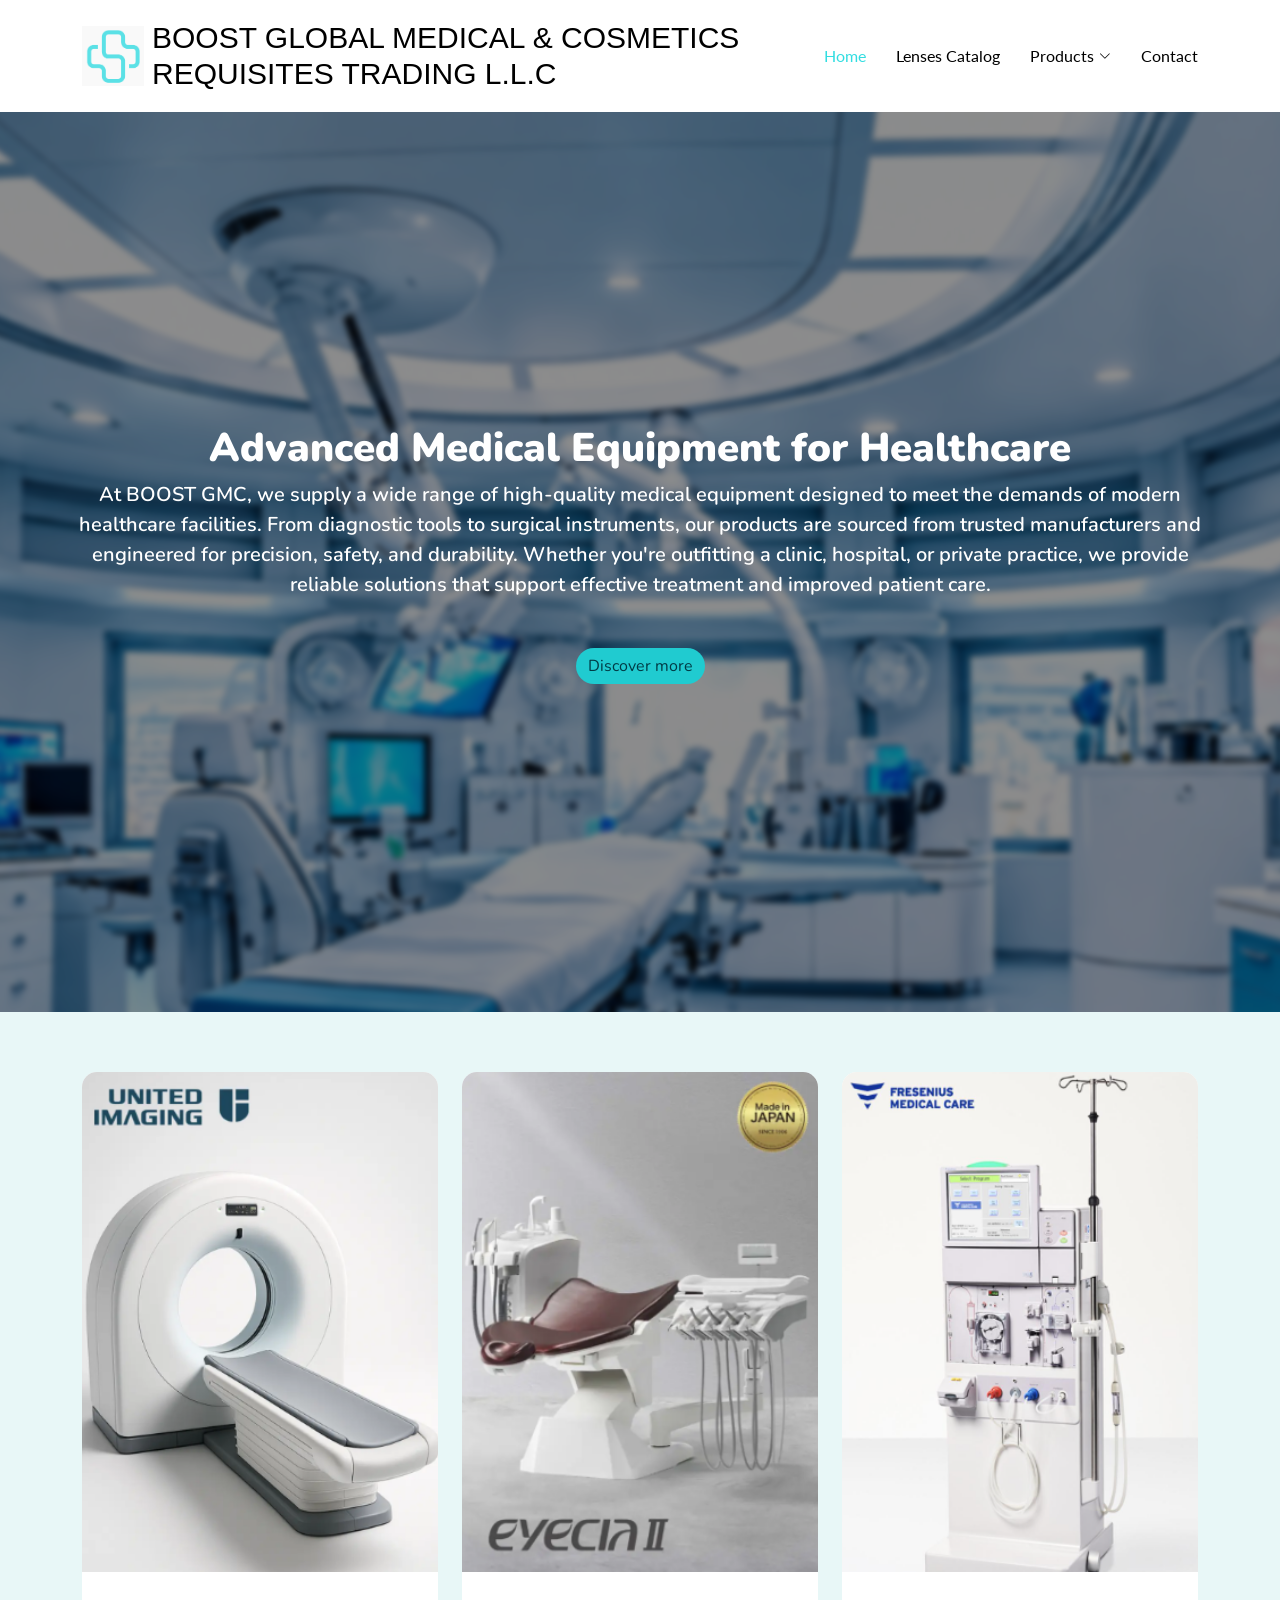
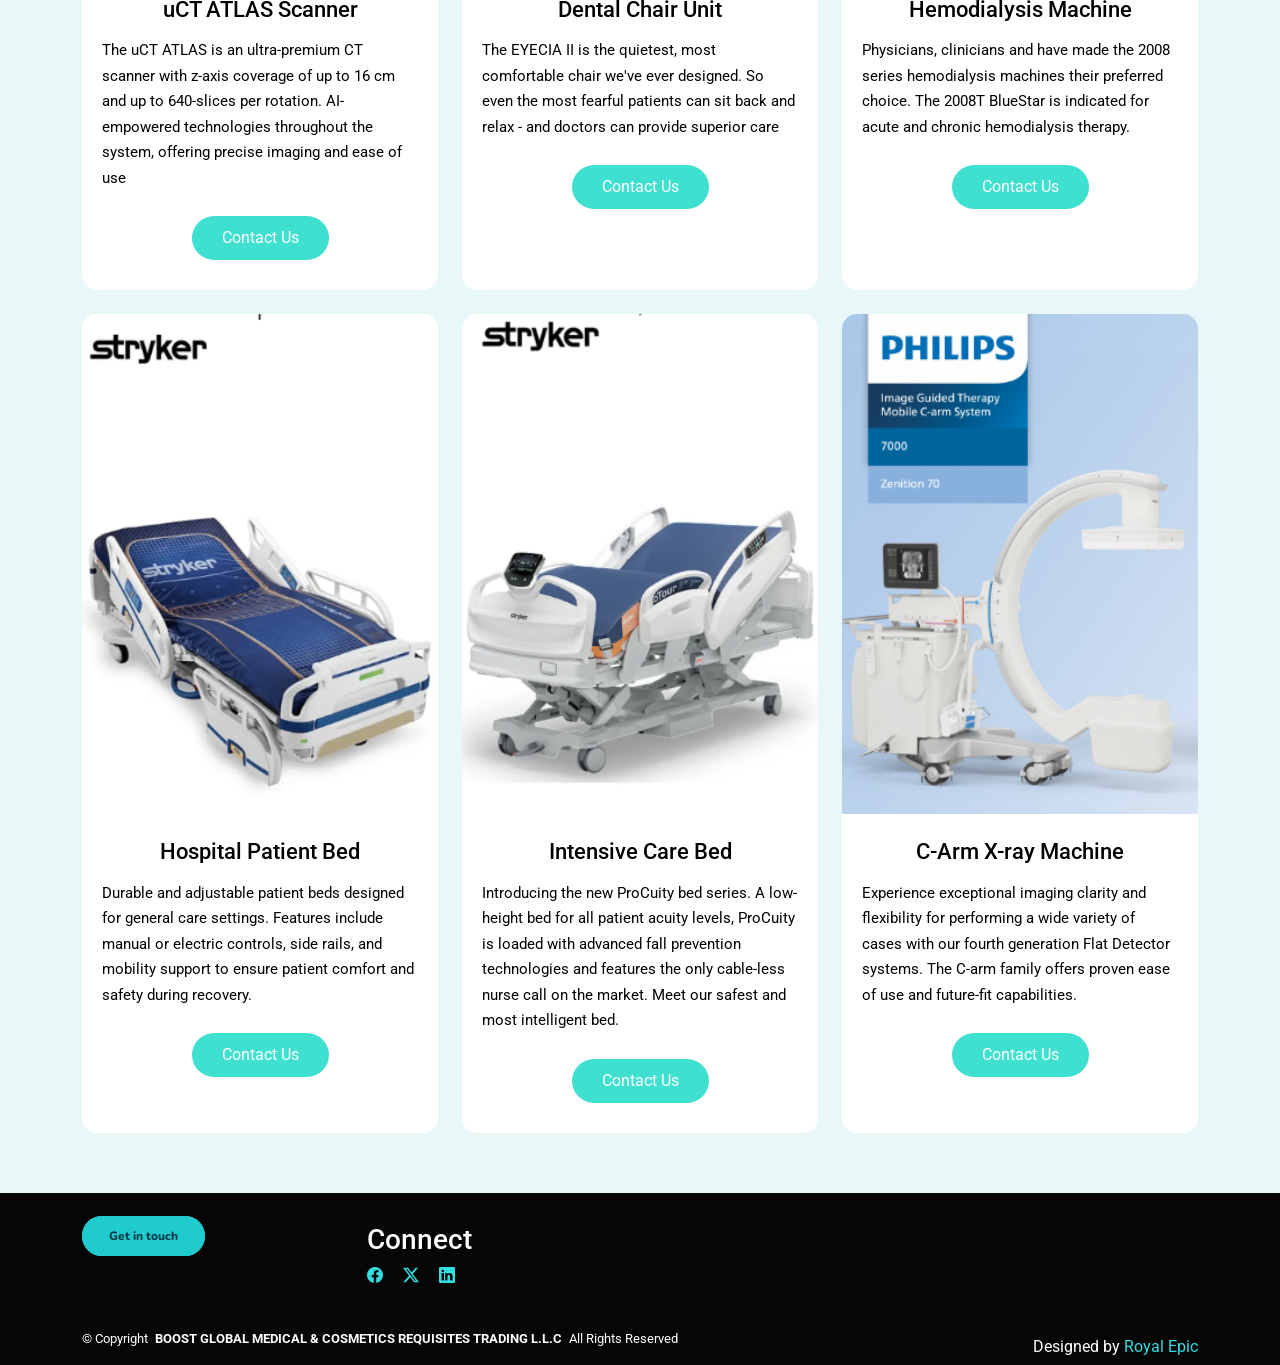
<file: medical-equipments.html>
<!DOCTYPE html>
<html lang="en">

<head>
  <meta charset="utf-8">
  <meta content="width=device-width, initial-scale=1.0" name="viewport">
  <title>​BOOST GLOBAL MEDICAL & COSMETICS REQUISITES TRADING L.L.C</title>
  <meta name="description" content="">
  <meta name="keywords" content="">

  <!-- Favicons -->
  <link href="assets/img/boostlogo.png" rel="icon">
  <link href="assets/img/boostlogo.png" rel="apple-touch-icon">

  <!-- Fonts -->
  <link href="https://fonts.googleapis.com" rel="preconnect">
  <link href="https://fonts.gstatic.com" rel="preconnect" crossorigin>
  <link href="https://fonts.googleapis.com/css2?family=Roboto:ital,wght@0,100;0,300;0,400;0,500;0,700;0,900;1,100;1,300;1,400;1,500;1,700;1,900&family=Lato:ital,wght@0,100;0,300;0,400;0,700;0,900;1,100;1,300;1,400;1,700;1,900&display=swap" rel="stylesheet">

  <!-- Vendor CSS Files -->
  <link href="assets/vendor/bootstrap/css/bootstrap.min.css" rel="stylesheet">
  <link href="assets/vendor/bootstrap-icons/bootstrap-icons.css" rel="stylesheet">
  <link href="assets/vendor/aos/aos.css" rel="stylesheet">
  <link href="assets/vendor/swiper/swiper-bundle.min.css" rel="stylesheet">
  <link href="assets/vendor/glightbox/css/glightbox.min.css" rel="stylesheet">

  <!-- Main CSS File -->
  <link href="assets/css/main.css" rel="stylesheet">

  <link href="https://fonts.googleapis.com/css2?family=Nunito:wght@400;500;600;700;800;900&display=swap" rel="stylesheet">

</head>

<body class="about-page">

  <header id="header" class="header d-flex align-items-center sticky-top">
    <div class="container-fluid container-xl position-relative d-flex align-items-center justify-content-between">

      <a href="index.html" class="logo d-flex align-items-center">
        <!-- Uncomment the line below if you also wish to use an image logo -->
         <img src="assets/img/boostlogo.png" alt="">
        <h1 class="sitename">​BOOST GLOBAL MEDICAL & COSMETICS REQUISITES TRADING L.L.C</h1>
      </a>

      <nav id="navmenu" class="navmenu">
        <ul>
          <li><a href="index.html" class="active">Home</a></li>
          <!-- <li><a href="about.html">About</a></li> -->
          <li><a href="lensescatalog.html">Lenses Catalog</a></li>
           <li class="dropdown">
            <a href="#products">
                <span>Products</span>
                <i class="bi bi-chevron-down toggle-dropdown"></i>
            </a>
            <ul>
                <li><a href="lenses.html">Lenses</a></li>
                <li><a href="medical-equipments.html">Medical Equipments</a></li>
                <li><a href="skincare.html">Skin Care</a></li>
                <li><a href="cosmetics.html">Cosmetics</a></li>
            </ul>
        </li>
          <li><a href="contact.html">Contact</a></li>
        </ul>
        <i class="mobile-nav-toggle d-xl-none bi bi-list"></i>
      </nav>

    </div>
  </header>

  <main class="main">

    <!-- Page Title -->
    <!-- <div class="page-title light-background">
      <div class="container">
        <h1>About</h1>
        <nav class="breadcrumbs">
          <ol>
            <li><a href="index.html">Home</a></li>
            <li class="current">About</li>
          </ol>
        </nav>
      </div>
    </div> -->
    <!-- End Page Title -->

    <!-- About 2 Section -->
    <!-- <section id="about-2" class="about-2 section">

      <div class="container">
        <div class="content">
          <div class="row justify-content-center">
            <div class="col-sm-12 col-md-5 col-lg-4 col-xl-4 order-lg-2 offset-xl-1 mb-4">
              <div class="img-wrap text-center text-md-left" data-aos="fade-up" data-aos-delay="100">
                <div class="img">
                  <img src="assets/img/aboutus.jpg" alt="circle image" class="img-fluid">
                </div>
              </div>
            </div>

            <div class="offset-md-0 offset-lg-1 col-sm-12 col-md-5 col-lg-5 col-xl-4" data-aos="fade-up">
              <div class="px-3">
                <span class="content-subtitle">About Us</span>
                <h2 class="content-title text-start">
                  Your trusted partner in the world of beauty and fragrances.
                </h2>
                <p class="mb-5">
                  ALNASHITA COSMETICS TRADING L.L.C established in 2017, we are dedicated to bringing the finest cosmetics and perfumes to discerning customers across the UAE and beyond.At ALNASHITA, we are driven by a commitment to quality, authenticity, and innovation, ensuring that every product we offer embodies excellence and elegance. By collaborating with globally renowned brands and niche creators, we provide a diverse range of beauty solutions that cater to every need, preference, and occasion.
                </p>
                <p>
                  <a href="#" class="btn-get-started">Get Started</a>
                </p>
              </div>
            </div>
          </div>
        </div>
      </div>
    </section> -->
    <!-- /About 2 Section -->

    <!-- Services Section -->
    <!-- <section id="services" class="services section light-background">

      <div class="container">
        <div class="row gy-4 justify-content-center">

          <div class="col-lg-3">
            <div class="services-item" data-aos="fade-up">
              <div class="services-icon">
                <i class="bi bi-bullseye"></i>
              </div>
              <div>
                <h3>Empower Confidence</h3>
                <p>Deliver products that enhance natural beauty, inspiring self-confidence and elegance in every individual.</p>
              </div>
            </div>
          </div>

          <div class="col-lg-3">
            <div class="services-item" data-aos="fade-up" data-aos-delay="100">
              <div class="services-icon">
                <i class="bi bi-command"></i>
              </div>
              <div>
                <h3>Guarantee Quality and Authenticity</h3>
                <p>Uphold the highest standards by sourcing only genuine and high-quality products from trusted brands and manufacturers.</p>
              </div>
            </div>
          </div>

          <div class="col-lg-3">
            <div class="services-item" data-aos="fade-up" data-aos-delay="200">
              <div class="services-icon">
                <i class="bi bi-bar-chart"></i>
              </div>
              <div>
                <h3>Celebrate Diversity</h3>
                <p>Offer a wide range of options to suit every skin type, tone, and personal preference, ensuring inclusivity and accessibility.</p>
              </div>
            </div>
          </div>

        </div>
      </div>
    </section> -->
    <!-- /Services Section -->

    <section id="about-2" class="coming-soon">

    <img src="assets/img/medical.png"
         alt="Beauty and cosmetics"
         class="coming-soon-image">

    <div class="coming-soon-overlay"></div>

    <div class="coming-soon-content">

        <!-- <h1>Advanced Medical Equipment for Healthcare </h1> -->

        <h2>Advanced Medical Equipment for Healthcare</h2>

        <p>
            At BOOST GMC, we supply a wide range of high-quality medical equipment designed to meet the demands of modern healthcare facilities. From diagnostic tools to surgical instruments, our products are sourced from trusted manufacturers and engineered for precision, safety, and durability. Whether you're outfitting a clinic, hospital, or private practice, we provide reliable solutions that support effective treatment and improved patient care.
        </p>

        <p class="mt-5" data-aos="fade-up">
              <a href="contact.html" class="btn btn-get-started">Discover more</a>
            </p>
        <!-- <a href="contact.html" class="btn-get-started">Contact Us</a> -->

    </div>

</section>


<section id="skincare-categories" class="skincare-categories section light-background">

    <div class="container">

        <div class="row g-4">

            <!-- TILE 1 -->
            <div class="col-lg-4 col-md-4 col-sm-12">
                <div class="category-card" data-aos="fade-up">

                    <img src="assets/img/med1.png"
                         alt="Organic Skincare"
                         class="img-fluid">

                    <div class="category-content">
                        <h3>uCT ATLAS Scanner</h3>

                        <p>
                            The uCT ATLAS is an ultra-premium CT scanner with z-axis coverage of up to 16 cm and 
                            up to 640-slices per rotation. AI-empowered technologies throughout the system, 
                            offering precise imaging and ease of use
                        </p>

                        <a href="contact.html" class="category-btn">
                            Contact Us
                        </a>
                    </div>

                </div>
            </div>

            <!-- TILE 2 -->
            <div class="col-lg-4 col-md-4 col-sm-12">
                <div class="category-card" data-aos="fade-up"
                     data-aos-delay="100">

                    <img src="assets/img/med2.png"
                         alt="Skin Nourishment"
                         class="img-fluid">

                    <div class="category-content">
                        <h3>Dental Chair Unit</h3>

                        <p>
                           The EYECIA II is the quietest, most comfortable chair we've ever designed. 
                           So even the most fearful patients can sit back and relax - 
                           and doctors can provide superior care
                        </p>

                        <a href="contact.html" class="category-btn">
                            Contact Us
                        </a>
                    </div>

                </div>
            </div>

            <!-- TILE 3 -->
            <div class="col-lg-4 col-md-4 col-sm-12">
                <div class="category-card" data-aos="fade-up"
                     data-aos-delay="200">

                    <img src="assets/img/med3.png"
                         alt="Natural Beauty"
                         class="img-fluid">

                    <div class="category-content">
                        <h3>Hemodialysis Machine</h3>

                        <p>
                           Physicians, clinicians and have made the 
                           2008 series hemodialysis machines their preferred choice. 
                           The 2008T BlueStar is indicated for acute and chronic hemodialysis therapy.
                        </p>

                        <a href="contact.html" class="category-btn">
                            Contact Us
                        </a>
                    </div>

                </div>
            </div>

             <!-- TILE 4-->
            <div class="col-lg-4 col-md-4 col-sm-12">
                <div class="category-card" data-aos="fade-up"
                     data-aos-delay="200">

                    <img src="assets/img/med4.png"
                         alt="Natural Beauty"
                         class="img-fluid">

                    <div class="category-content">
                        <h3>Hospital Patient Bed</h3>

                        <p>
                           Durable and adjustable patient beds designed for general care settings. 
                           Features include manual or electric controls, side rails, and mobility support 
                           to ensure patient comfort and safety during recovery.
                        </p>

                        <a href="contact.html" class="category-btn">
                            Contact Us
                        </a>
                    </div>

                </div>
            </div>

             <!-- TILE 5 -->
            <div class="col-lg-4 col-md-4 col-sm-12">
                <div class="category-card" data-aos="fade-up"
                     data-aos-delay="200">

                    <img src="assets/img/med5.png"
                         alt="Natural Beauty"
                         class="img-fluid">

                    <div class="category-content">
                        <h3>Intensive Care Bed</h3>

                        <p>
                           Introducing the new ProCuity bed series. 
                           A low-height bed for all patient acuity levels, 
                           ProCuity is loaded with advanced fall prevention technologies and features the only 
                           cable-less nurse call on the market. Meet our safest and most intelligent bed.
                        </p>

                        <a href="contact.html" class="category-btn">
                            Contact Us
                        </a>
                    </div>

                </div>
            </div>

             <!-- TILE 6 -->
            <div class="col-lg-4 col-md-4 col-sm-12">
                <div class="category-card" data-aos="fade-up"
                     data-aos-delay="200">

                    <img src="assets/img/med6.png"
                         alt="Natural Beauty"
                         class="img-fluid">

                    <div class="category-content">
                        <h3>C-Arm X-ray Machine</h3>

                        <p>
                           Experience exceptional imaging clarity and flexibility for performing a wide 
                           variety of cases with our fourth generation Flat Detector systems. 
                           The C-arm family offers proven ease of use and future-fit capabilities.
                        </p>

                        <a href="contact.html" class="category-btn">
                            Contact Us
                        </a>
                    </div>

                </div>
            </div>

        </div>

    </div>

</section>


    <!-- Stats Section -->
    <!-- <section id="stats" class="stats section light-background">

      <div class="container">

        <div class="row gy-4 justify-content-center">

          <div class="col-lg-5">
            <div class="images-overlap">
              <img src="assets/img/portfolio/p12.PNG" alt="student" class="img-fluid img-1" data-aos="fade-up">
            </div>
          </div>

          <div class="col-lg-4 ps-lg-5">
            <span class="content-subtitle">Why Us</span>
            <h2 class="content-title">We believe beauty is for everyone.</h2>
            <p class="lead">
              Choosing Al Nashita means partnering with a company that prioritizes quality, customer satisfaction, and innovation
            </p>
            <p class="mb-5">
              We collaborate with renowned perfume and cosmetics brands to bring you an unparalleled selection of authentic and high-quality products.
              Every product in our portfolio is meticulously sourced to ensure it meets our stringent quality standards, guaranteeing that you receive nothing but the best.
            </p>
                     </div>

        </div>

      </div>
    </section> -->
    <!-- /Stats Section -->

        <!-- Testimonials Section -->
        <!-- <section id="testimonials" class="testimonials section"> -->
          <!-- Section Title -->
          <!-- <div class="container section-title" data-aos="fade-up">
            <p>Happy Customers</p>
            <h2>Testimonials</h2>
          </div> -->
          <!-- End Section Title -->
    
          <!-- <div class="container" data-aos="fade-up">
            <div class="row justify-content-center">
              <div class="col-lg-7">
                <div class="swiper init-swiper">
                  <script type="application/json" class="swiper-config">
                    {
                      "loop": true,
                      "speed": 600,
                      "autoplay": {
                        "delay": 5000
                      },
                      "slidesPerView": "auto",
                      "pagination": {
                        "el": ".swiper-pagination",
                        "type": "bullets",
                        "clickable": true
                      },
                      "breakpoints": {
                        "320": {
                          "slidesPerView": 1,
                          "spaceBetween": 40
                        },
                        "1200": {
                          "slidesPerView": 1,
                          "spaceBetween": 1
                        }
                      }
                    }
                  </script>
                  <div class="swiper-wrapper">
                    <div class="swiper-slide">
                      <div class="testimonial mx-auto">
                        <figure class="img-wrap">
                          <img src="assets/img/testimonials/testimonials-1.jpg" alt="Image" class="img-fluid">
                        </figure>
                        <h3 class="name">Adam Aderson</h3>
                        <blockquote>
                          <p>
                            “I’ve been a loyal customer of Al Nashita for years, and they never disappoint. Their products are always authentic and of the highest quality. The team goes above and beyond to ensure customer satisfaction. Highly recommended!”
                          </p>
                        </blockquote>
                      </div>
                    </div>
                    <div class="swiper-slide">
                      <div class="testimonial mx-auto">
                        <figure class="img-wrap">
                          <img src="assets/img/testimonials/testimonials-2.jpg" alt="Image" class="img-fluid">
                        </figure>
                        <h3 class="name">Lukas Devlin</h3>
                        <blockquote>
                          <p>
                            “We’ve partnered with Al Nashita for our corporate gifting needs, and the experience has been seamless. Their bespoke gift sets are always a hit with our clients. Fantastic service and delivery!”
                          </p>
                        </blockquote>
                      </div>
                    </div>
                    <div class="swiper-slide">
                      <div class="testimonial mx-auto">
                        <figure class="img-wrap">
                          <img src="assets/img/testimonials/testimonials-3.jpg" alt="Image" class="img-fluid">
                        </figure>
                        <h3 class="name">Kayla Bryant</h3>
                        <blockquote>
                          <p>
                            “Our retail business has grown significantly thanks to Al Nashita. Their logistics are impeccable, ensuring we never run out of stock.”
                          </p>
                        </blockquote>
                      </div>
                    </div>
                  </div>
                  <div class="swiper-pagination"></div>
                </div>
              </div>
            </div>
          </div>
        </section> -->
        <!-- /Testimonials Section -->

  </main>

  <footer id="footer" class="footer dark-background">
    <div class="container">
      <div class="row g-4">
        <div class="col-md-6 col-lg-3 mb-3 mb-md-0">
          <div class="widget">
            <!-- <h3 class="widget-heading">About Us</h3> -->
            <!-- <p class="mb-4">
              We pride ourselves on offering high-quality products that inspire confidence and sophistication.
            </p> -->
            <p class="mb-0">
              <a href="contact.html" class="btn-learn-more">Get in touch</a>
            </p>
          </div>
        </div>
        <!-- <div class="col-md-6 col-lg-3 ps-lg-5 mb-3 mb-md-0">
          <div class="widget">
            <h3 class="widget-heading">Navigation</h3>
            <ul class="list-unstyled float-start me-5">
              <li><a href="#">Overview</a></li>
              <li><a href="#">About Us</a></li>
              <li><a href="#">Services</a></li>
            </ul>
            <ul class="list-unstyled float-start">
              <li><a href="#">Portfolio</a></li>
              <li><a href="#">Contact</a></li>
            </ul>
          </div>
        </div> -->
        <!-- <div class="col-md-6 col-lg-3 pl-lg-5">
          <div class="widget">
            <h3 class="widget-heading">Address</h3>
            <ul class="list-unstyled footer-blog-entry">
              <li>
                <a href="https://www.google.com/maps/place/Al+Nashita+Cosmetics+Trading+L.L.C/@25.173824,55.2421206,17z/data=!3m1!4b1!4m6!3m5!1s0x3e5f69bf60315743:0x83e972bf07248d3!8m2!3d25.1738192!4d55.2446955!16s%2Fg%2F11wtqph_pl?entry=ttu&g_ep=EgoyMDI0MTIxMS4wIKXMDSoASAFQAw%3D%3D" target="_blank">
                <p class="mb-4">OFFICE NO. C42, ADEL MOHAMED ALI JASIM ALMARZOUQI BUILDING,</p>
                <p>AL GOZE FIRST, DUBAI, UAE</p>
              </a>
              </li>
            </ul>
          </div>
        </div> -->
        <div class="col-md-6 col-lg-3 pl-lg-5">
          <div class="widget">
            <h3 class="widget-heading">Connect</h3>
            <ul class="list-unstyled social-icons light mb-3">
              <li>
                <a href="#"><span class="bi bi-facebook"></span></a>
              </li>
              <li>
                <a href="#"><span class="bi bi-twitter-x"></span></a>
              </li>
              <li>
                <a href="#"><span class="bi bi-linkedin"></span></a>
              </li>
                         </ul>
          </div>

          
        </div>
      </div>

      <div class="copyright d-flex flex-column flex-md-row align-items-center justify-content-md-between">
        <p>© <span>Copyright</span> <strong class="px-1 sitename">​BOOST GLOBAL MEDICAL & COSMETICS REQUISITES TRADING L.L.C</strong> <span>All Rights Reserved</span></p>
        <div class="credits">
                    Designed by <a href="https://www.royalepicuae.com/">Royal Epic</a>
        </div>
      </div>
    </div>
  </footer>

  <!-- Scroll Top -->
  <a href="#" id="scroll-top" class="scroll-top d-flex align-items-center justify-content-center"><i class="bi bi-arrow-up-short"></i></a>

  <!-- Preloader -->
  <div id="preloader"></div>

  <!-- Vendor JS Files -->
  <script src="assets/vendor/bootstrap/js/bootstrap.bundle.min.js"></script>
  <script src="assets/vendor/php-email-form/validate.js"></script>
  <script src="assets/vendor/aos/aos.js"></script>
  <script src="assets/vendor/swiper/swiper-bundle.min.js"></script>
  <script src="assets/vendor/purecounter/purecounter_vanilla.js"></script>
  <script src="assets/vendor/glightbox/js/glightbox.min.js"></script>
  <script src="assets/vendor/imagesloaded/imagesloaded.pkgd.min.js"></script>
  <script src="assets/vendor/isotope-layout/isotope.pkgd.min.js"></script>

  <!-- Main JS File -->
  <script src="assets/js/main.js"></script>

</body>

</html>
</file>
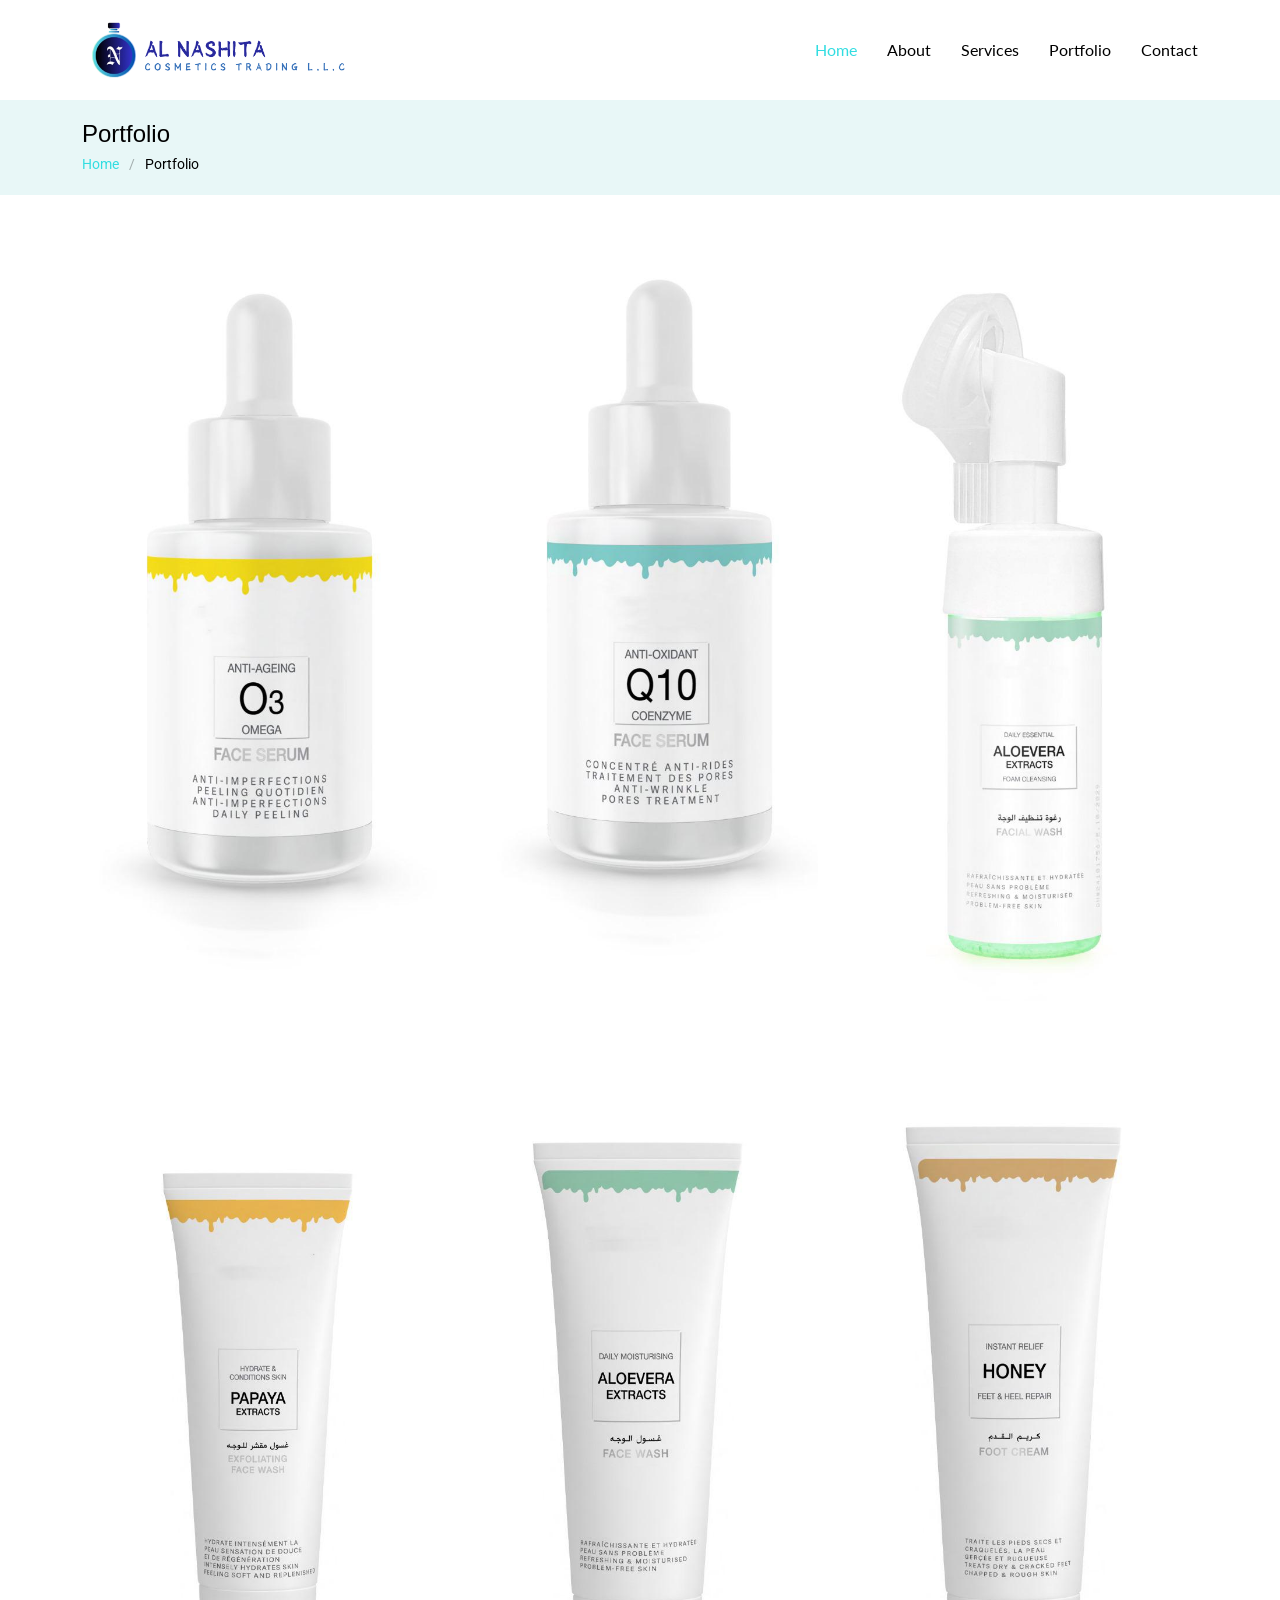
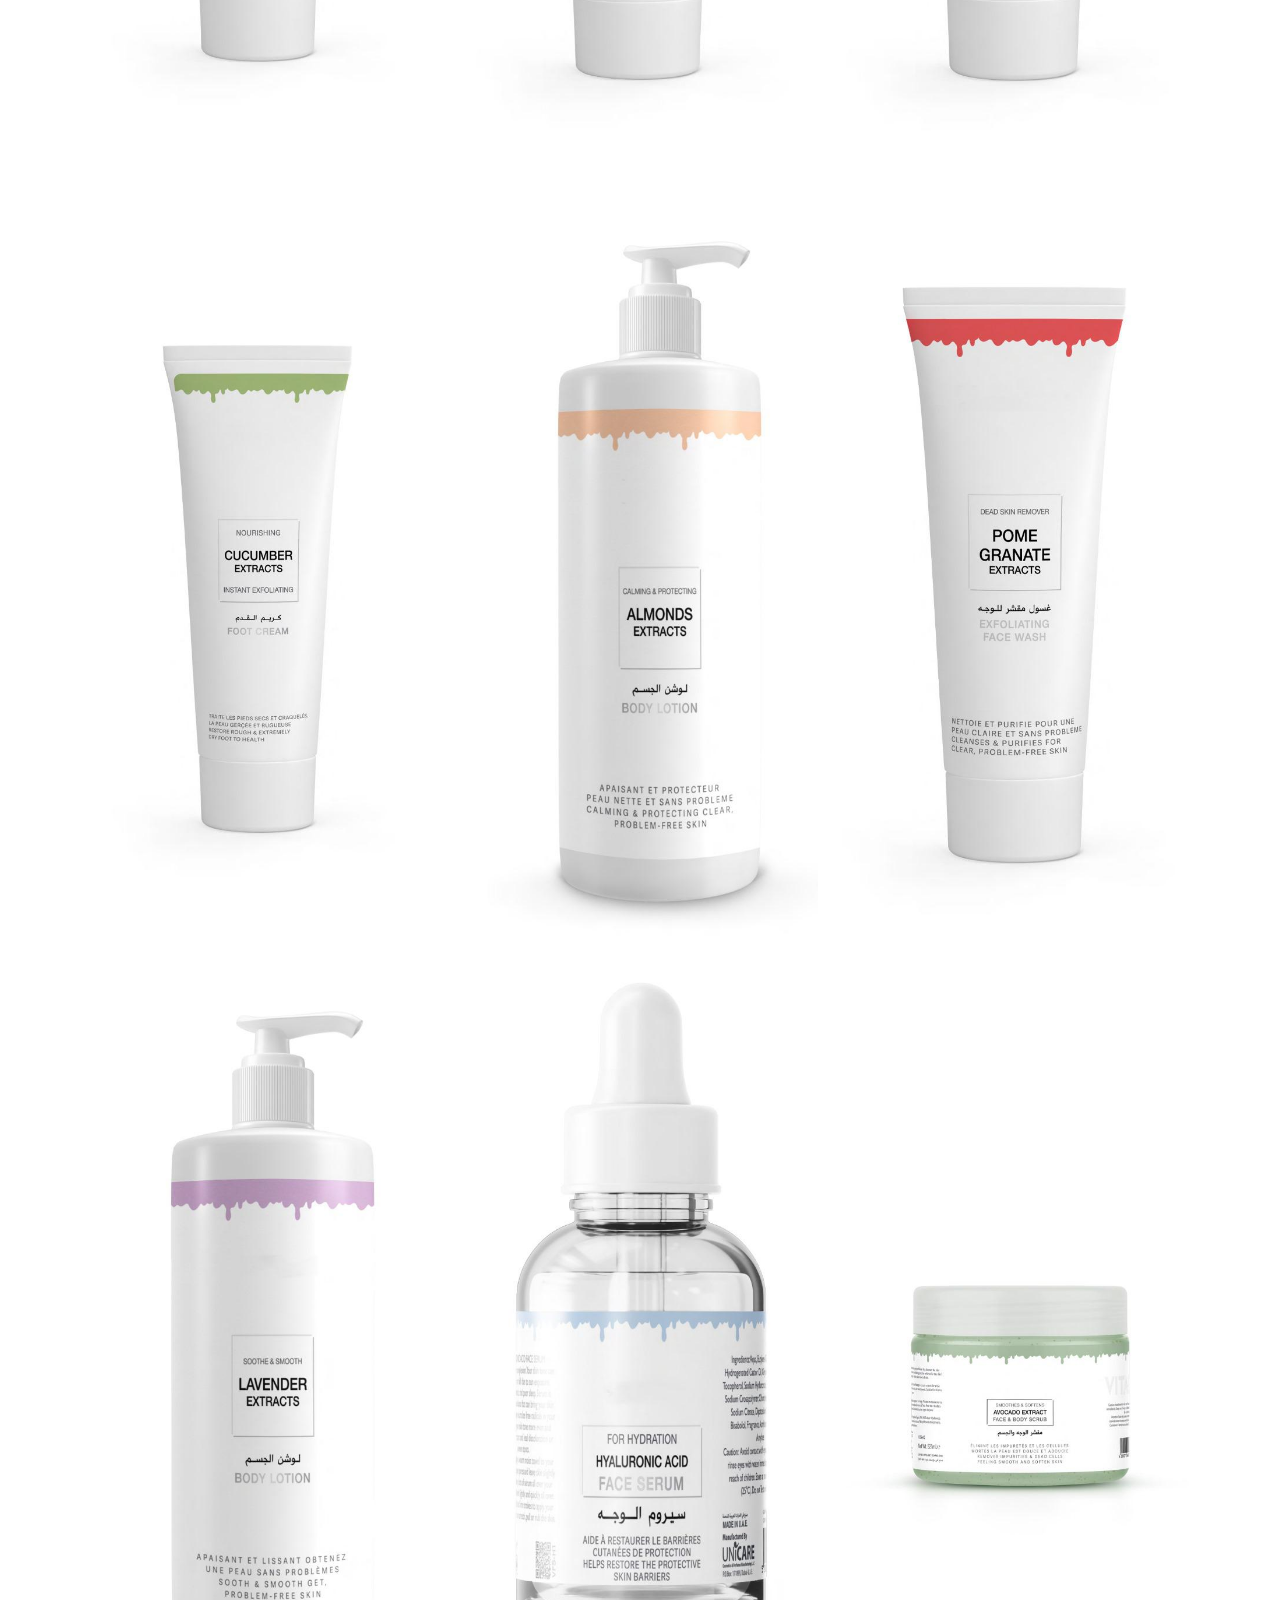
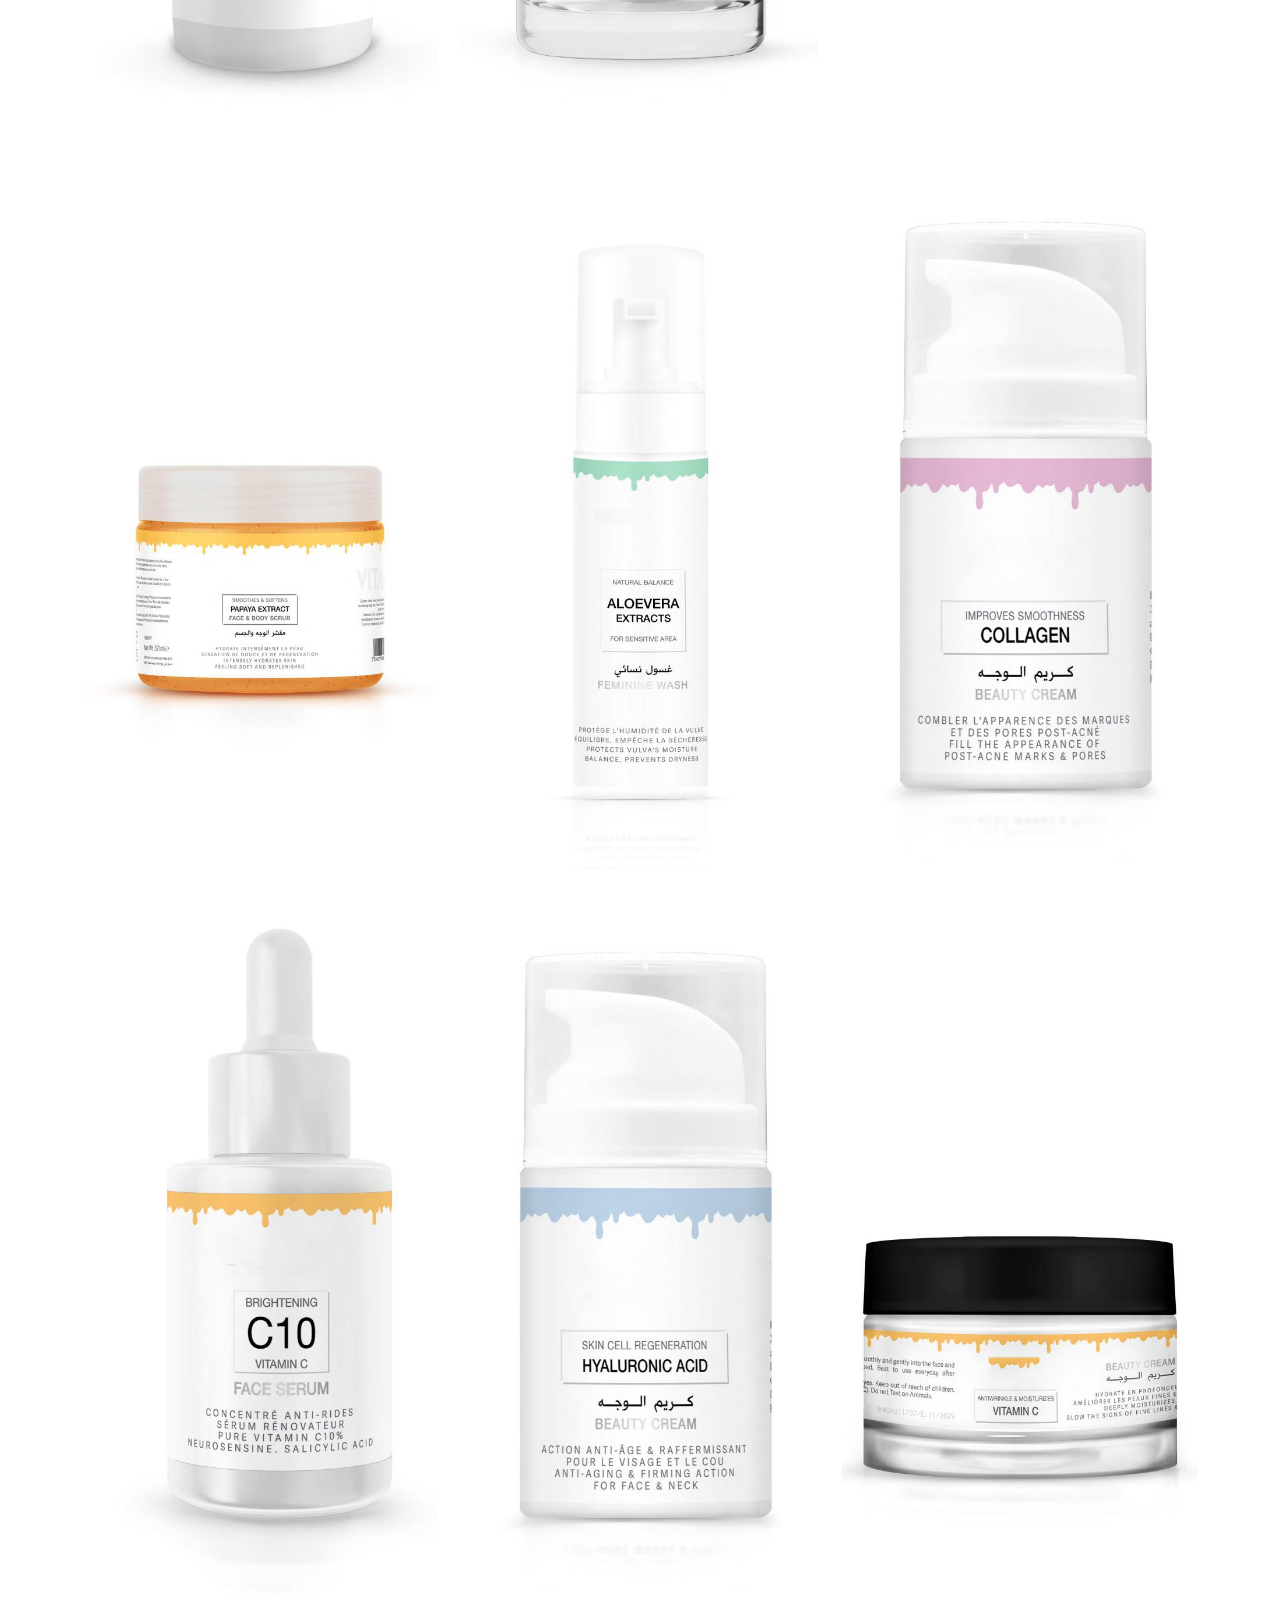
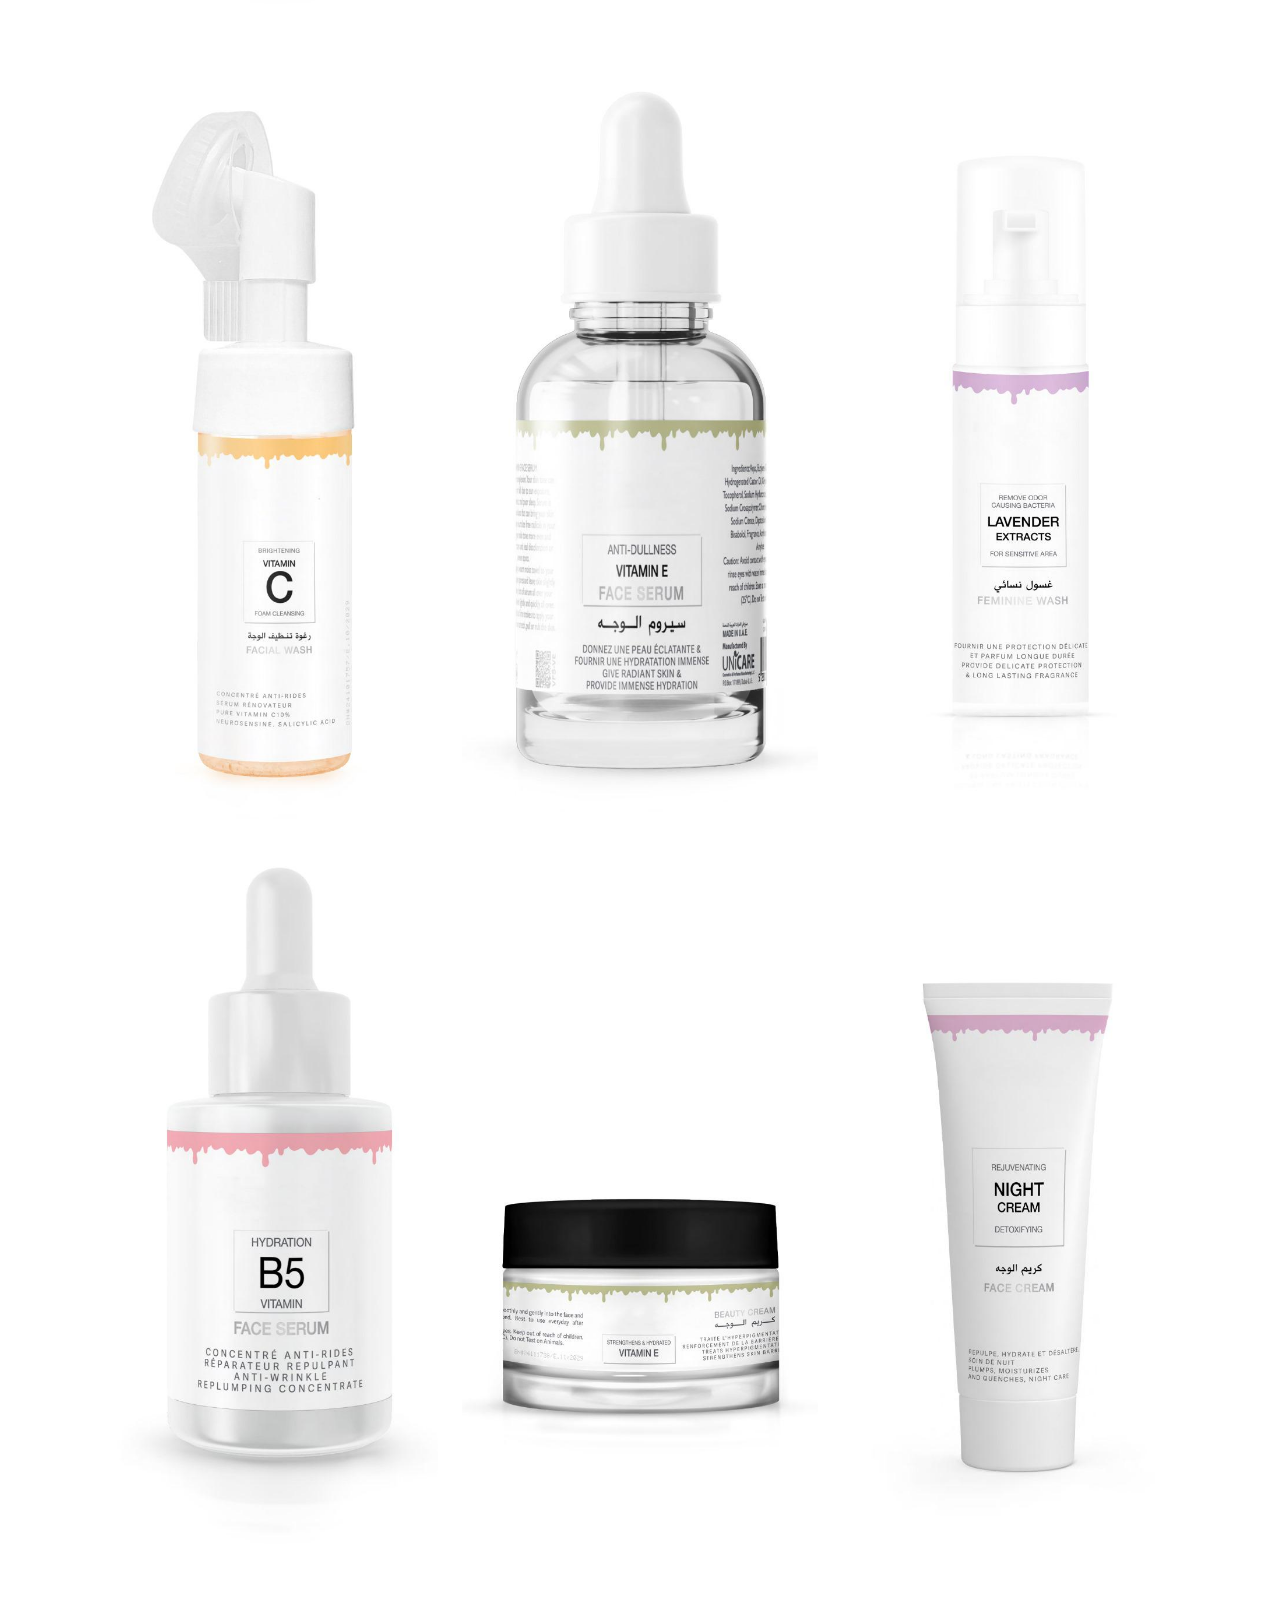
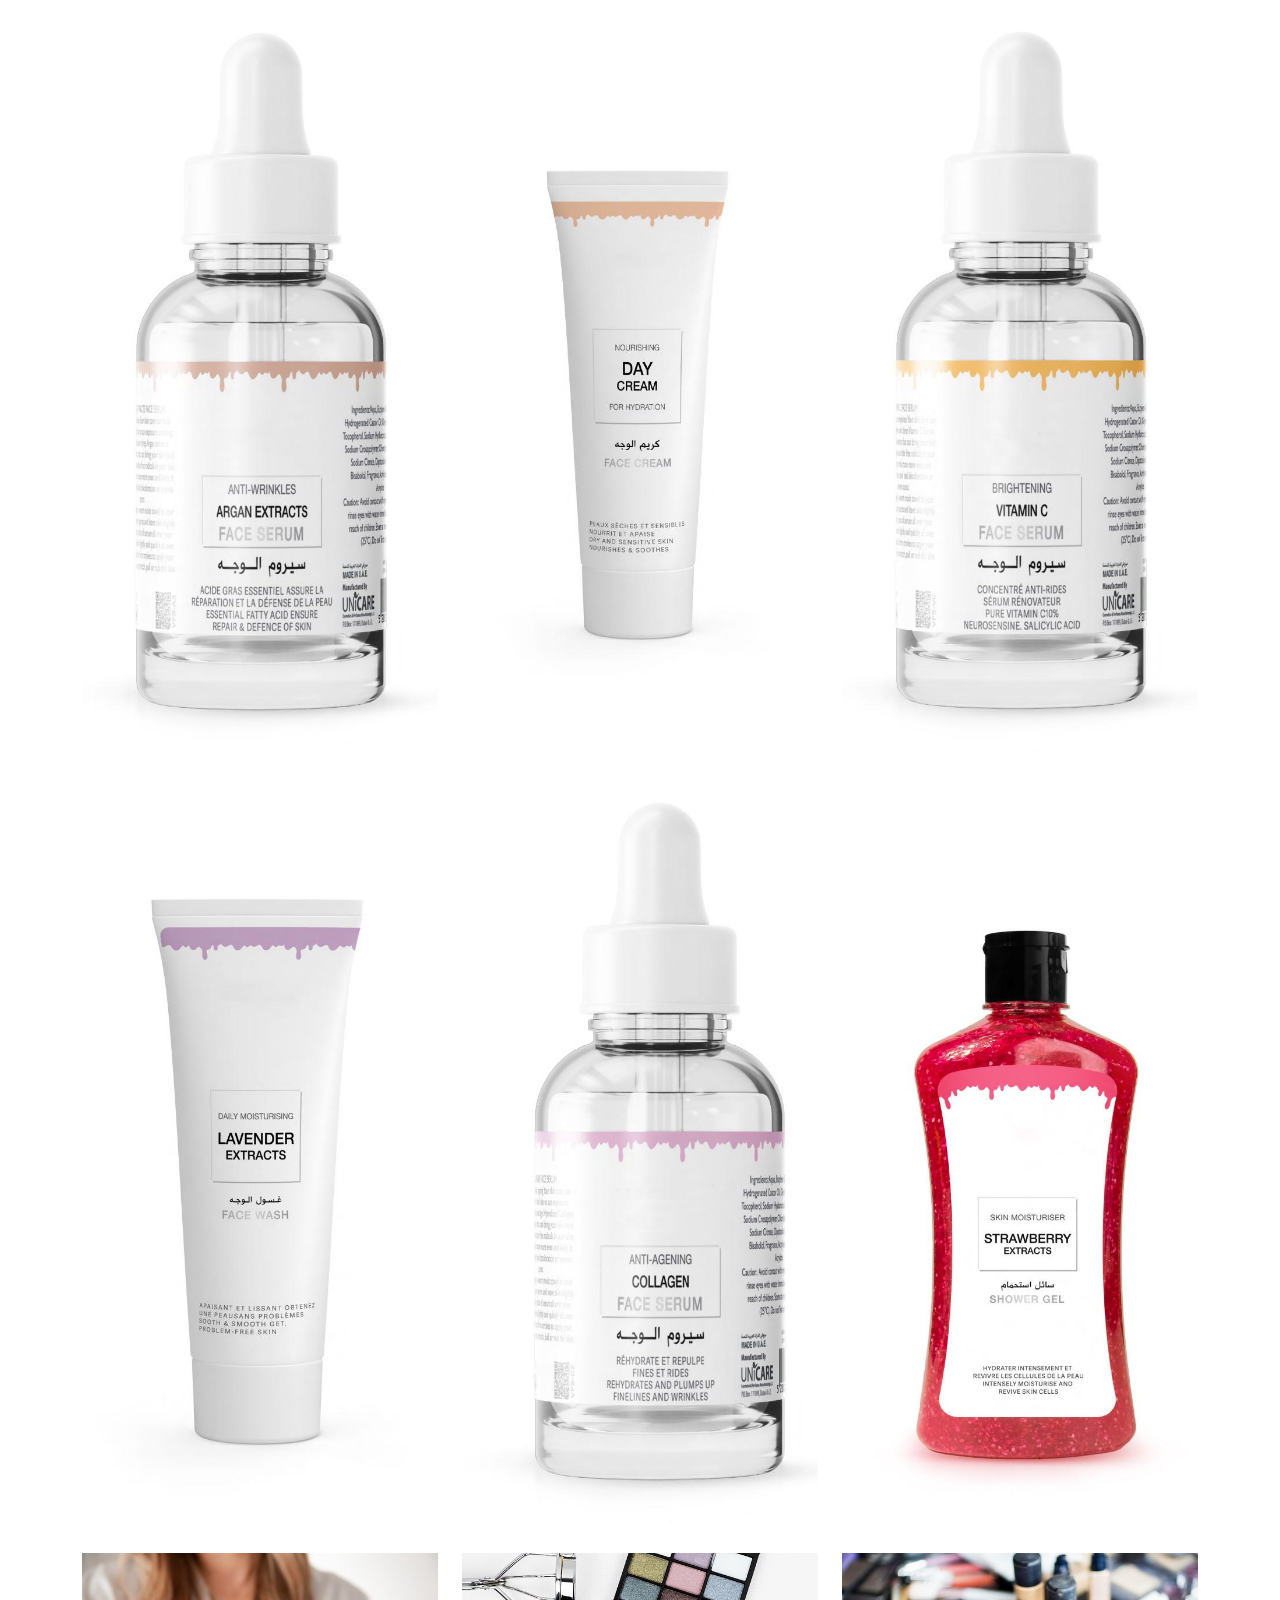
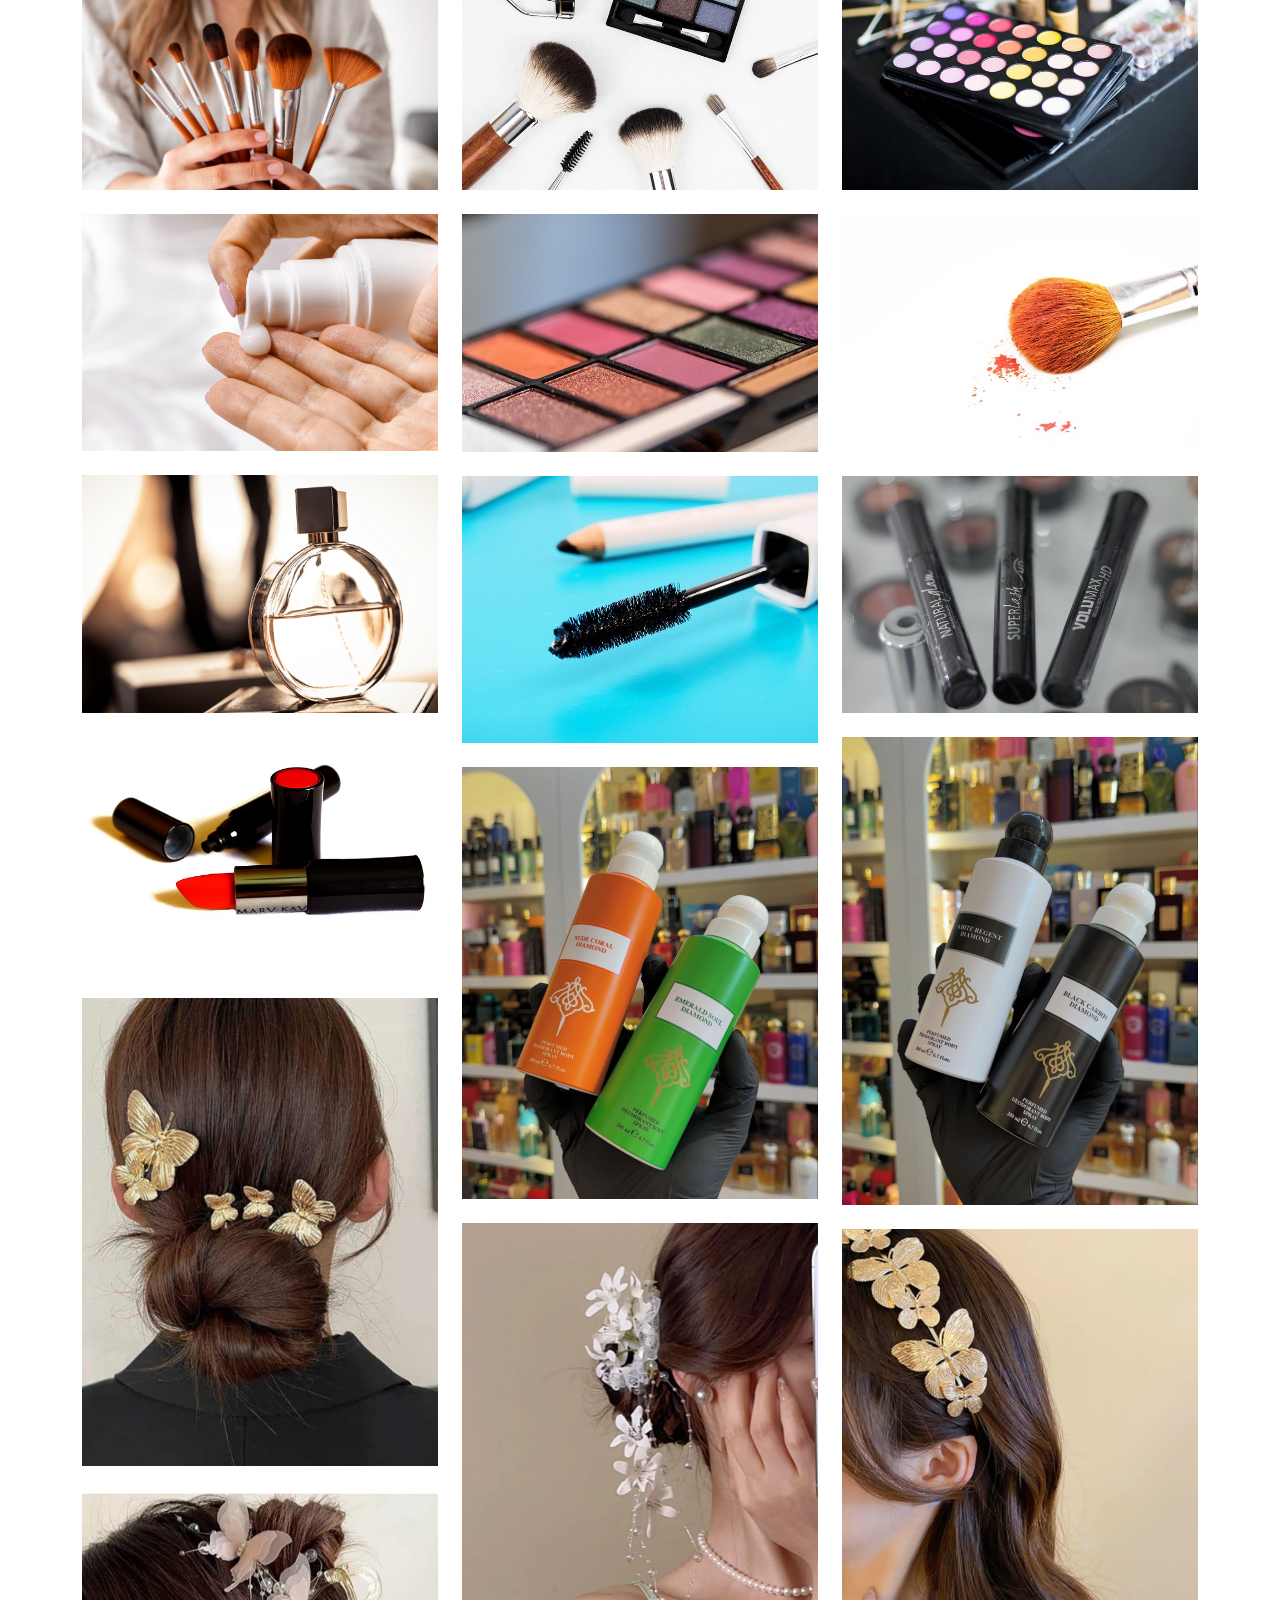
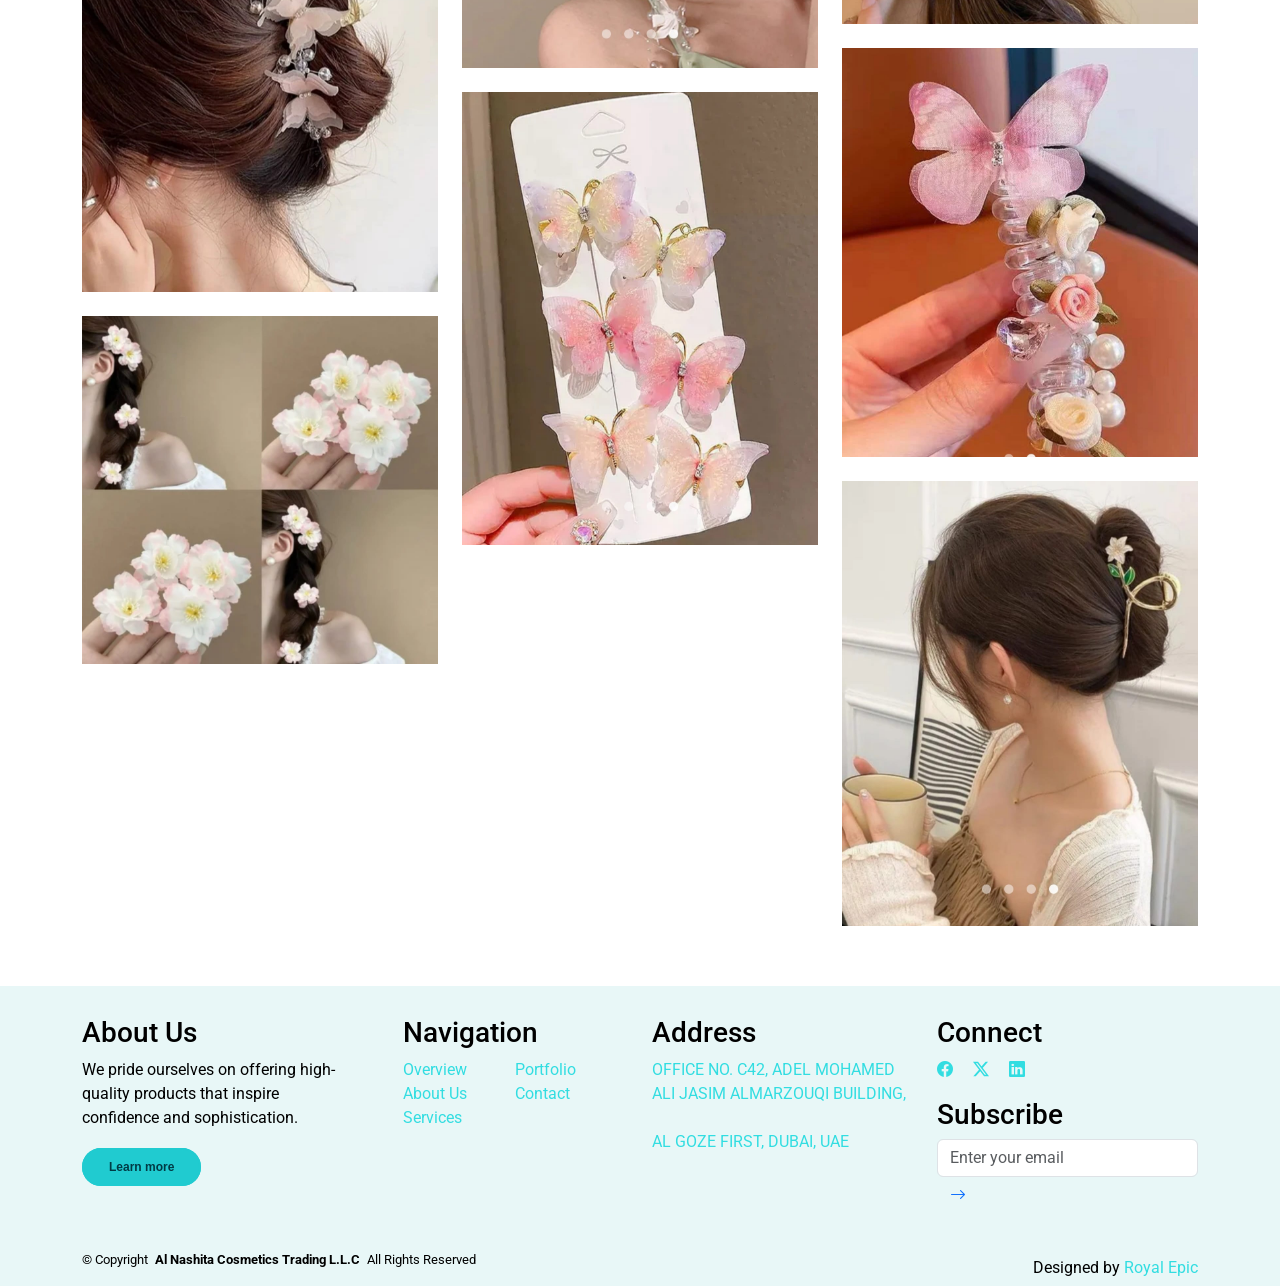
<file: products.html>
<!DOCTYPE html>
<html lang="en">

<head>
  <meta charset="utf-8">
  <meta content="width=device-width, initial-scale=1.0" name="viewport">
  <title>ALNASHITA COSMETICS TRADING L.L.C</title>
  <meta name="description" content="">
  <meta name="keywords" content="">

  <!-- Favicons -->
  <link href="assets/img/logo.png" rel="icon">
  <link href="assets/img/logo.png" rel="apple-touch-icon">

  <!-- Fonts -->
  <link href="https://fonts.googleapis.com" rel="preconnect">
  <link href="https://fonts.gstatic.com" rel="preconnect" crossorigin>
  <link href="https://fonts.googleapis.com/css2?family=Roboto:ital,wght@0,100;0,300;0,400;0,500;0,700;0,900;1,100;1,300;1,400;1,500;1,700;1,900&family=Lato:ital,wght@0,100;0,300;0,400;0,700;0,900;1,100;1,300;1,400;1,700;1,900&display=swap" rel="stylesheet">

  <!-- Vendor CSS Files -->
  <link href="assets/vendor/bootstrap/css/bootstrap.min.css" rel="stylesheet">
  <link href="assets/vendor/bootstrap-icons/bootstrap-icons.css" rel="stylesheet">
  <link href="assets/vendor/aos/aos.css" rel="stylesheet">
  <link href="assets/vendor/swiper/swiper-bundle.min.css" rel="stylesheet">
  <link href="assets/vendor/glightbox/css/glightbox.min.css" rel="stylesheet">

  <!-- Main CSS File -->
  <link href="assets/css/main.css" rel="stylesheet">

  
</head>

<body class="portfolio-page">

  <header id="header" class="header d-flex align-items-center sticky-top">
    <div class="container-fluid container-xl position-relative d-flex align-items-center justify-content-between">

      <a href="index.html" class="logo d-flex align-items-center">
        <!-- Uncomment the line below if you also wish to use an image logo -->
        <img src="assets/img/newlogo.png" alt="">
        <!-- <h1 class="sitename">ALNASHITA COSMETICS TRADING L.L.C</h1> -->
      </a>

      <nav id="navmenu" class="navmenu">
        <ul>
          <li><a href="index.html" class="active">Home</a></li>
          <li><a href="about.html">About</a></li>
          <li><a href="services.html">Services</a></li>
          <li><a href="portfolio.html">Portfolio</a></li>
          <li><a href="contact.html">Contact</a></li>
        </ul>
        <i class="mobile-nav-toggle d-xl-none bi bi-list"></i>
      </nav>

    </div>
  </header>

  <main class="main">

    <!-- Page Title -->
    <div class="page-title light-background">
      <div class="container">
        <h1>Portfolio</h1>
        <nav class="breadcrumbs">
          <ol>
            <li><a href="index.html">Home</a></li>
            <li class="current">Portfolio</li>
          </ol>
        </nav>
      </div>
    </div><!-- End Page Title -->

    <!-- Portfolio Section -->
    <section id="portfolio" class="portfolio section">

      <div class="container">

        <div class="isotope-layout" data-default-filter="*" data-layout="masonry" data-sort="original-order">

                    <div class="row gy-4 isotope-container" data-aos="fade-up" data-aos-delay="200">

            <div class="col-lg-4 col-md-6 portfolio-item isotope-item filter-app">
              <img src="assets/img/portfolio/I1.jpg" class="img-fluid" alt="">
              <div class="portfolio-info">
                <a href="assets/img/portfolio/I1.jpg" title="App 1" data-gallery="portfolio-gallery-app" class="glightbox preview-link" ><i class="bi bi-zoom-in"></i></a>
              </div>
            </div><!-- End Portfolio Item -->
                      <div class="col-lg-4 col-md-6 portfolio-item isotope-item filter-app">
              <img src="assets/img/portfolio/I2.jpg" class="img-fluid" alt="">
              <div class="portfolio-info">
                <a href="assets/img/portfolio/I2.jpg" title="App 1" data-gallery="portfolio-gallery-app" class="glightbox preview-link" ><i class="bi bi-zoom-in"></i></a>
              </div>
            </div><!-- End Portfolio Item -->
                      <div class="col-lg-4 col-md-6 portfolio-item isotope-item filter-app">
              <img src="assets/img/portfolio/I3.jpg" class="img-fluid" alt="">
              <div class="portfolio-info">
                <a href="assets/img/portfolio/I3.jpg" title="App 1" data-gallery="portfolio-gallery-app" class="glightbox preview-link" ><i class="bi bi-zoom-in"></i></a>
              </div>
            </div><!-- End Portfolio Item -->
                      <div class="col-lg-4 col-md-6 portfolio-item isotope-item filter-app">
              <img src="assets/img/portfolio/I4.jpg" class="img-fluid" alt="">
              <div class="portfolio-info">
                <a href="assets/img/portfolio/I4.jpg" title="App 1" data-gallery="portfolio-gallery-app" class="glightbox preview-link" ><i class="bi bi-zoom-in"></i></a>
              </div>
            </div><!-- End Portfolio Item -->
                      <div class="col-lg-4 col-md-6 portfolio-item isotope-item filter-app">
              <img src="assets/img/portfolio/I5.jpg" class="img-fluid" alt="">
              <div class="portfolio-info">
                <a href="assets/img/portfolio/I5.jpg" title="App 1" data-gallery="portfolio-gallery-app" class="glightbox preview-link" ><i class="bi bi-zoom-in"></i></a>
              </div>
            </div><!-- End Portfolio Item -->
                      <div class="col-lg-4 col-md-6 portfolio-item isotope-item filter-app">
              <img src="assets/img/portfolio/I6.jpg" class="img-fluid" alt="">
              <div class="portfolio-info">
                <a href="assets/img/portfolio/I6.jpg" title="App 1" data-gallery="portfolio-gallery-app" class="glightbox preview-link" ><i class="bi bi-zoom-in"></i></a>
              </div>
            </div><!-- End Portfolio Item -->
                      <div class="col-lg-4 col-md-6 portfolio-item isotope-item filter-app">
              <img src="assets/img/portfolio/I7.jpg" class="img-fluid" alt="">
              <div class="portfolio-info">
                <a href="assets/img/portfolio/I7.jpg" title="App 1" data-gallery="portfolio-gallery-app" class="glightbox preview-link" ><i class="bi bi-zoom-in"></i></a>
              </div>
            </div><!-- End Portfolio Item -->
                      <div class="col-lg-4 col-md-6 portfolio-item isotope-item filter-app">
              <img src="assets/img/portfolio/I8.jpg" class="img-fluid" alt="">
              <div class="portfolio-info">
                <a href="assets/img/portfolio/I8.jpg" title="App 1" data-gallery="portfolio-gallery-app" class="glightbox preview-link" ><i class="bi bi-zoom-in"></i></a>
              </div>
            </div><!-- End Portfolio Item -->
                      <div class="col-lg-4 col-md-6 portfolio-item isotope-item filter-app">
              <img src="assets/img/portfolio/I9.jpg" class="img-fluid" alt="">
              <div class="portfolio-info">
                <a href="assets/img/portfolio/I9.jpg" title="App 1" data-gallery="portfolio-gallery-app" class="glightbox preview-link" ><i class="bi bi-zoom-in"></i></a>
              </div>
            </div><!-- End Portfolio Item -->
                      <div class="col-lg-4 col-md-6 portfolio-item isotope-item filter-app">
              <img src="assets/img/portfolio/I10.jpg" class="img-fluid" alt="">
              <div class="portfolio-info">
                <a href="assets/img/portfolio/I10.jpg" title="App 1" data-gallery="portfolio-gallery-app" class="glightbox preview-link" ><i class="bi bi-zoom-in"></i></a>
              </div>
            </div><!-- End Portfolio Item -->
                      <div class="col-lg-4 col-md-6 portfolio-item isotope-item filter-app">
              <img src="assets/img/portfolio/I11.jpg" class="img-fluid" alt="">
              <div class="portfolio-info">
                <a href="assets/img/portfolio/I11.jpg" title="App 1" data-gallery="portfolio-gallery-app" class="glightbox preview-link" ><i class="bi bi-zoom-in"></i></a>
              </div>
            </div><!-- End Portfolio Item -->
                      <div class="col-lg-4 col-md-6 portfolio-item isotope-item filter-app">
              <img src="assets/img/portfolio/I12.jpg" class="img-fluid" alt="">
              <div class="portfolio-info">
                <a href="assets/img/portfolio/I12.jpg" title="App 1" data-gallery="portfolio-gallery-app" class="glightbox preview-link" ><i class="bi bi-zoom-in"></i></a>
              </div>
            </div><!-- End Portfolio Item -->
                      <div class="col-lg-4 col-md-6 portfolio-item isotope-item filter-app">
              <img src="assets/img/portfolio/I13.jpg" class="img-fluid" alt="">
              <div class="portfolio-info">
                <a href="assets/img/portfolio/I13.jpg" title="App 1" data-gallery="portfolio-gallery-app" class="glightbox preview-link" ><i class="bi bi-zoom-in"></i></a>
              </div>
            </div><!-- End Portfolio Item -->
                      <div class="col-lg-4 col-md-6 portfolio-item isotope-item filter-app">
              <img src="assets/img/portfolio/I14.jpg" class="img-fluid" alt="">
              <div class="portfolio-info">
                <a href="assets/img/portfolio/I14.jpg" title="App 1" data-gallery="portfolio-gallery-app" class="glightbox preview-link" ><i class="bi bi-zoom-in"></i></a>
              </div>
            </div><!-- End Portfolio Item -->
                      <div class="col-lg-4 col-md-6 portfolio-item isotope-item filter-app">
              <img src="assets/img/portfolio/I15.jpg" class="img-fluid" alt="">
              <div class="portfolio-info">
                <a href="assets/img/portfolio/I15.jpg" title="App 1" data-gallery="portfolio-gallery-app" class="glightbox preview-link" ><i class="bi bi-zoom-in"></i></a>
              </div>
            </div><!-- End Portfolio Item -->
                      <div class="col-lg-4 col-md-6 portfolio-item isotope-item filter-app">
              <img src="assets/img/portfolio/I16.jpg" class="img-fluid" alt="">
              <div class="portfolio-info">
                <a href="assets/img/portfolio/I16.jpg" title="App 1" data-gallery="portfolio-gallery-app" class="glightbox preview-link" ><i class="bi bi-zoom-in"></i></a>
              </div>
            </div><!-- End Portfolio Item -->
                      <div class="col-lg-4 col-md-6 portfolio-item isotope-item filter-app">
              <img src="assets/img/portfolio/I17.jpg" class="img-fluid" alt="">
              <div class="portfolio-info">
                <a href="assets/img/portfolio/I17.jpg" title="App 1" data-gallery="portfolio-gallery-app" class="glightbox preview-link" ><i class="bi bi-zoom-in"></i></a>
              </div>
            </div><!-- End Portfolio Item -->
                      <div class="col-lg-4 col-md-6 portfolio-item isotope-item filter-app">
              <img src="assets/img/portfolio/I18.jpg" class="img-fluid" alt="">
              <div class="portfolio-info">
                <a href="assets/img/portfolio/I18.jpg" title="App 1" data-gallery="portfolio-gallery-app" class="glightbox preview-link" ><i class="bi bi-zoom-in"></i></a>
              </div>
            </div><!-- End Portfolio Item -->
                      <div class="col-lg-4 col-md-6 portfolio-item isotope-item filter-app">
              <img src="assets/img/portfolio/I19.jpg" class="img-fluid" alt="">
              <div class="portfolio-info">
                <a href="assets/img/portfolio/I19.jpg" title="App 1" data-gallery="portfolio-gallery-app" class="glightbox preview-link" ><i class="bi bi-zoom-in"></i></a>
              </div>
            </div><!-- End Portfolio Item -->
                      <div class="col-lg-4 col-md-6 portfolio-item isotope-item filter-app">
              <img src="assets/img/portfolio/I20.jpg" class="img-fluid" alt="">
              <div class="portfolio-info">
                <a href="assets/img/portfolio/I20.jpg" title="App 1" data-gallery="portfolio-gallery-app" class="glightbox preview-link" ><i class="bi bi-zoom-in"></i></a>
              </div>
            </div><!-- End Portfolio Item -->
                      <div class="col-lg-4 col-md-6 portfolio-item isotope-item filter-app">
              <img src="assets/img/portfolio/I21.jpg" class="img-fluid" alt="">
              <div class="portfolio-info">
                <a href="assets/img/portfolio/I21.jpg" title="App 1" data-gallery="portfolio-gallery-app" class="glightbox preview-link" ><i class="bi bi-zoom-in"></i></a>
              </div>
            </div><!-- End Portfolio Item -->
                      <div class="col-lg-4 col-md-6 portfolio-item isotope-item filter-app">
              <img src="assets/img/portfolio/I22.jpg" class="img-fluid" alt="">
              <div class="portfolio-info">
                <a href="assets/img/portfolio/I22.jpg" title="App 1" data-gallery="portfolio-gallery-app" class="glightbox preview-link" ><i class="bi bi-zoom-in"></i></a>
              </div>
            </div><!-- End Portfolio Item -->
                      <div class="col-lg-4 col-md-6 portfolio-item isotope-item filter-app">
              <img src="assets/img/portfolio/I23.jpg" class="img-fluid" alt="">
              <div class="portfolio-info">
                <a href="assets/img/portfolio/I23.jpg" title="App 1" data-gallery="portfolio-gallery-app" class="glightbox preview-link" ><i class="bi bi-zoom-in"></i></a>
              </div>
            </div><!-- End Portfolio Item -->
                      <div class="col-lg-4 col-md-6 portfolio-item isotope-item filter-app">
              <img src="assets/img/portfolio/I24.jpg" class="img-fluid" alt="">
              <div class="portfolio-info">
                <a href="assets/img/portfolio/I24.jpg" title="App 1" data-gallery="portfolio-gallery-app" class="glightbox preview-link" ><i class="bi bi-zoom-in"></i></a>
              </div>
            </div><!-- End Portfolio Item -->
                      <div class="col-lg-4 col-md-6 portfolio-item isotope-item filter-app">
              <img src="assets/img/portfolio/I25.jpg" class="img-fluid" alt="">
              <div class="portfolio-info">
                <a href="assets/img/portfolio/I25.jpg" title="App 1" data-gallery="portfolio-gallery-app" class="glightbox preview-link" ><i class="bi bi-zoom-in"></i></a>
              </div>
            </div><!-- End Portfolio Item -->
                      <div class="col-lg-4 col-md-6 portfolio-item isotope-item filter-app">
              <img src="assets/img/portfolio/I26.jpg" class="img-fluid" alt="">
              <div class="portfolio-info">
                <a href="assets/img/portfolio/I26.jpg" title="App 1" data-gallery="portfolio-gallery-app" class="glightbox preview-link" ><i class="bi bi-zoom-in"></i></a>
              </div>
            </div><!-- End Portfolio Item -->
                      <div class="col-lg-4 col-md-6 portfolio-item isotope-item filter-app">
              <img src="assets/img/portfolio/I27.jpg" class="img-fluid" alt="">
              <div class="portfolio-info">
                <a href="assets/img/portfolio/I27.jpg" title="App 1" data-gallery="portfolio-gallery-app" class="glightbox preview-link" ><i class="bi bi-zoom-in"></i></a>
              </div>
            </div><!-- End Portfolio Item -->
                      <div class="col-lg-4 col-md-6 portfolio-item isotope-item filter-app">
              <img src="assets/img/portfolio/I28.jpg" class="img-fluid" alt="">
              <div class="portfolio-info">
                <a href="assets/img/portfolio/128.jpg" title="App 1" data-gallery="portfolio-gallery-app" class="glightbox preview-link" ><i class="bi bi-zoom-in"></i></a>
              </div>
            </div><!-- End Portfolio Item -->
                      <div class="col-lg-4 col-md-6 portfolio-item isotope-item filter-app">
              <img src="assets/img/portfolio/I29.jpg" class="img-fluid" alt="">
              <div class="portfolio-info">
                <a href="assets/img/portfolio/I29.jpg" title="App 1" data-gallery="portfolio-gallery-app" class="glightbox preview-link" ><i class="bi bi-zoom-in"></i></a>
              </div>
            </div><!-- End Portfolio Item -->
                      <div class="col-lg-4 col-md-6 portfolio-item isotope-item filter-app">
              <img src="assets/img/portfolio/I30.jpg" class="img-fluid" alt="">
              <div class="portfolio-info">
                <a href="assets/img/portfolio/I30.jpg" title="App 1" data-gallery="portfolio-gallery-app" class="glightbox preview-link" ><i class="bi bi-zoom-in"></i></a>
              </div>
            </div><!-- End Portfolio Item -->
                      
                      <div class="col-lg-4 col-md-6 portfolio-item isotope-item filter-app">
              <img src="assets/img/portfolio/brush.jpg" class="img-fluid" alt="">
              <div class="portfolio-info">
                <a href="assets/img/portfolio/brush.jpg" title="App 1" data-gallery="portfolio-gallery-app" class="glightbox preview-link" ><i class="bi bi-zoom-in"></i></a>
              </div>
            </div><!-- End Portfolio Item -->
            <div class="col-lg-4 col-md-6 portfolio-item isotope-item filter-app">
              <img src="assets/img/portfolio/P1.jpg" class="img-fluid" alt="">
              <div class="portfolio-info">
                <a href="assets/img/portfolio/P1.jpg" title="App 1" data-gallery="portfolio-gallery-app" class="glightbox preview-link" ><i class="bi bi-zoom-in"></i></a>
              </div>
            </div><!-- End Portfolio Item -->
            <div class="col-lg-4 col-md-6 portfolio-item isotope-item filter-app">
              <img src="assets/img/portfolio/P2.jpg" class="img-fluid" alt="">
              <div class="portfolio-info">
                <a href="assets/img/portfolio/P2.jpg" title="App 1" data-gallery="portfolio-gallery-app" class="glightbox preview-link" ><i class="bi bi-zoom-in"></i></a>
              </div>
            </div><!-- End Portfolio Item -->
            <div class="col-lg-4 col-md-6 portfolio-item isotope-item filter-app">
              <img src="assets/img/portfolio/P3.jpg" class="img-fluid" alt="">
              <div class="portfolio-info">
                <a href="assets/img/portfolio/P3.jpg" title="App 1" data-gallery="portfolio-gallery-app" class="glightbox preview-link" ><i class="bi bi-zoom-in"></i></a>
              </div>
            </div><!-- End Portfolio Item -->
            <div class="col-lg-4 col-md-6 portfolio-item isotope-item filter-app">
              <img src="assets/img/portfolio/P4.jpg" class="img-fluid" alt="">
              <div class="portfolio-info">
                <a href="assets/img/portfolio/P4.jpg" title="App 1" data-gallery="portfolio-gallery-app" class="glightbox preview-link" ><i class="bi bi-zoom-in"></i></a>
              </div>
            </div><!-- End Portfolio Item -->
            <div class="col-lg-4 col-md-6 portfolio-item isotope-item filter-app">
              <img src="assets/img/portfolio/P5.jpg" class="img-fluid" alt="">
              <div class="portfolio-info">
                <a href="assets/img/portfolio/P5.jpg" title="App 1" data-gallery="portfolio-gallery-app" class="glightbox preview-link" ><i class="bi bi-zoom-in"></i></a>
              </div>
            </div><!-- End Portfolio Item -->
            <div class="col-lg-4 col-md-6 portfolio-item isotope-item filter-app">
              <img src="assets/img/portfolio/per 4.png" class="img-fluid" alt="">
              <div class="portfolio-info">
                <a href="assets/img/portfolio/per 4.png" title="App 1" data-gallery="portfolio-gallery-app" class="glightbox preview-link" ><i class="bi bi-zoom-in"></i></a>
              </div>
            </div><!-- End Portfolio Item -->
            <div class="col-lg-4 col-md-6 portfolio-item isotope-item filter-app">
              <img src="assets/img/portfolio/P6.jpg" class="img-fluid" alt="">
              <div class="portfolio-info">
                <a href="assets/img/portfolio/P6.jpg" title="App 1" data-gallery="portfolio-gallery-app" class="glightbox preview-link" ><i class="bi bi-zoom-in"></i></a>
              </div>
            </div><!-- End Portfolio Item -->
            <div class="col-lg-4 col-md-6 portfolio-item isotope-item filter-app">
              <img src="assets/img/portfolio/P7.jpg" class="img-fluid" alt="">
              <div class="portfolio-info">
                <a href="assets/img/portfolio/P7.jpg" title="App 1" data-gallery="portfolio-gallery-app" class="glightbox preview-link" ><i class="bi bi-zoom-in"></i></a>
              </div>
            </div><!-- End Portfolio Item -->
            <div class="col-lg-4 col-md-6 portfolio-item isotope-item filter-app">
              <img src="assets/img/portfolio/P8.jpg" class="img-fluid" alt="">
              <div class="portfolio-info">
                <a href="assets/img/portfolio/P8.jpg" title="App 1" data-gallery="portfolio-gallery-app" class="glightbox preview-link" ><i class="bi bi-zoom-in"></i></a>
              </div>
            </div><!-- End Portfolio Item -->
            <div class="col-lg-4 col-md-6 portfolio-item isotope-item filter-app">
              <img src="assets/img/portfolio/p11.jpg" class="img-fluid" alt="">
              <div class="portfolio-info">
                <a href="assets/img/portfolio/p11.jpg" title="App 1" data-gallery="portfolio-gallery-app" class="glightbox preview-link" ><i class="bi bi-zoom-in"></i></a>
              </div>
            </div><!-- End Portfolio Item -->
            <div class="col-lg-4 col-md-6 portfolio-item isotope-item filter-app">
              <img src="assets/img/portfolio/p9.jpg" class="img-fluid" alt="">
              <div class="portfolio-info">
                <a href="assets/img/portfolio/p9.jpg" title="App 1" data-gallery="portfolio-gallery-app" class="glightbox preview-link" ><i class="bi bi-zoom-in"></i></a>
              </div>
            </div><!-- End Portfolio Item -->
            <div class="col-lg-4 col-md-6 portfolio-item isotope-item filter-app">
              <img src="assets/img/portfolio/p21.jpg" class="img-fluid" alt="">
              <div class="portfolio-info">
                <a href="assets/img/portfolio/p21.jpg" title="App 1" data-gallery="portfolio-gallery-app" class="glightbox preview-link" ><i class="bi bi-zoom-in"></i></a>
              </div>
            </div><!-- End Portfolio Item -->
            <div class="col-lg-4 col-md-6 portfolio-item isotope-item filter-app">
              <img src="assets/img/portfolio/p20.jpg" class="img-fluid" alt="">
              <div class="portfolio-info">
                <a href="assets/img/portfolio/p20.jpg" title="App 1" data-gallery="portfolio-gallery-app" class="glightbox preview-link" ><i class="bi bi-zoom-in"></i></a>
              </div>
            </div><!-- End Portfolio Item -->
                      <div class="col-lg-4 col-md-6 portfolio-item isotope-item filter-app">
              <img src="assets/img/portfolio/p19.jpg" class="img-fluid" alt="">
              <div class="portfolio-info">
                <a href="assets/img/portfolio/p19.jpg" title="App 1" data-gallery="portfolio-gallery-app" class="glightbox preview-link" ><i class="bi bi-zoom-in"></i></a>
              </div>
            </div><!-- End Portfolio Item -->
                      <div class="col-lg-4 col-md-6 portfolio-item isotope-item filter-app">
              <img src="assets/img/portfolio/p14.jpg" class="img-fluid" alt="">
              <div class="portfolio-info">
                <a href="assets/img/portfolio/p14.jpg" title="App 1" data-gallery="portfolio-gallery-app" class="glightbox preview-link" ><i class="bi bi-zoom-in"></i></a>
              </div>
            </div><!-- End Portfolio Item -->
                      <div class="col-lg-4 col-md-6 portfolio-item isotope-item filter-app">
              <img src="assets/img/portfolio/p15.jpg" class="img-fluid" alt="">
              <div class="portfolio-info">
                <a href="assets/img/portfolio/p15.jpg" title="App 1" data-gallery="portfolio-gallery-app" class="glightbox preview-link" ><i class="bi bi-zoom-in"></i></a>
              </div>
            </div><!-- End Portfolio Item -->
                      <div class="col-lg-4 col-md-6 portfolio-item isotope-item filter-app">
              <img src="assets/img/portfolio/p16.jpg" class="img-fluid" alt="">
              <div class="portfolio-info">
                <a href="assets/img/portfolio/p16.jpg" title="App 1" data-gallery="portfolio-gallery-app" class="glightbox preview-link" ><i class="bi bi-zoom-in"></i></a>
              </div>
            </div><!-- End Portfolio Item -->
                      <div class="col-lg-4 col-md-6 portfolio-item isotope-item filter-app">
              <img src="assets/img/portfolio/p17.jpg" class="img-fluid" alt="">
              <div class="portfolio-info">
                <a href="assets/img/portfolio/p17.jpg" title="App 1" data-gallery="portfolio-gallery-app" class="glightbox preview-link" ><i class="bi bi-zoom-in"></i></a>
              </div>
            </div><!-- End Portfolio Item -->
                      <div class="col-lg-4 col-md-6 portfolio-item isotope-item filter-app">
              <img src="assets/img/portfolio/p18.jpg" class="img-fluid" alt="">
              <div class="portfolio-info">
                <a href="assets/img/portfolio/p18.jpg" title="App 1" data-gallery="portfolio-gallery-app" class="glightbox preview-link" ><i class="bi bi-zoom-in"></i></a>
              </div>
            </div><!-- End Portfolio Item -->
            </div><!-- End Portfolio Container -->

        </div>

      </div>

    </section><!-- /Portfolio Section -->

    

  </main>

  <footer id="footer" class="footer light-background">
    <div class="container">
      <div class="row g-4">
        <div class="col-md-6 col-lg-3 mb-3 mb-md-0">
          <div class="widget">
            <h3 class="widget-heading">About Us</h3>
            <p class="mb-4">
              We pride ourselves on offering high-quality products that inspire confidence and sophistication.
            </p>
            <p class="mb-0">
              <a href="#" class="btn-learn-more">Learn more</a>
            </p>
          </div>
        </div>
        <div class="col-md-6 col-lg-3 ps-lg-5 mb-3 mb-md-0">
          <div class="widget">
            <h3 class="widget-heading">Navigation</h3>
            <ul class="list-unstyled float-start me-5">
              <li><a href="#">Overview</a></li>
              <li><a href="#">About Us</a></li>
              <li><a href="#">Services</a></li>
            </ul>
            <ul class="list-unstyled float-start">
              <li><a href="#">Portfolio</a></li>
              <li><a href="#">Contact</a></li>
            </ul>
          </div>
        </div>
        <div class="col-md-6 col-lg-3 pl-lg-5">
          <div class="widget">
            <h3 class="widget-heading">Address</h3>
            <ul class="list-unstyled footer-blog-entry">
              <li>
                <a href="https://www.google.com/maps/place/Al+Nashita+Cosmetics+Trading+L.L.C/@25.173824,55.2421206,17z/data=!3m1!4b1!4m6!3m5!1s0x3e5f69bf60315743:0x83e972bf07248d3!8m2!3d25.1738192!4d55.2446955!16s%2Fg%2F11wtqph_pl?entry=ttu&g_ep=EgoyMDI0MTIxMS4wIKXMDSoASAFQAw%3D%3D" target="_blank">
                  <p class="mb-4">OFFICE NO. C42, ADEL MOHAMED ALI JASIM ALMARZOUQI BUILDING,</p>
                  <p>AL GOZE FIRST, DUBAI, UAE</p>
              </a>
              </li>
            </ul>
          </div>
        </div>
        <div class="col-md-6 col-lg-3 pl-lg-5">
          <div class="widget">
            <h3 class="widget-heading">Connect</h3>
            <ul class="list-unstyled social-icons light mb-3">
              <li>
                <a href="#"><span class="bi bi-facebook"></span></a>
              </li>
              <li>
                <a href="#"><span class="bi bi-twitter-x"></span></a>
              </li>
              <li>
                <a href="#"><span class="bi bi-linkedin"></span></a>
              </li>
                         </ul>
          </div>

          <div class="widget">
            <div class="footer-subscribe">
              <h3 class="widget-heading">Subscribe</h3>
              <form action="forms/newsletter.php" method="post" class="php-email-form">
                <div class="mb-2">
                  <input type="text" class="form-control" name="email" placeholder="Enter your email">

                  <button type="submit" class="btn btn-link">
                    <span class="bi bi-arrow-right"></span>
                  </button>
                </div>
                <div class="loading">Loading</div>
                <div class="error-message"></div>
                <div class="sent-message">
                  Your subscription request has been sent. Thank you!
                </div>
              </form>
            </div>
          </div>
        </div>
      </div>

      <div class="copyright d-flex flex-column flex-md-row align-items-center justify-content-md-between">
        <p>© <span>Copyright</span> <strong class="px-1 sitename">Al Nashita Cosmetics Trading L.L.C</strong> <span>All Rights Reserved</span></p>
        <div class="credits">
                    Designed by <a href="https://www.royalepicuae.com/">Royal Epic</a>
        </div>
      </div>
    </div>
  </footer>

  <!-- Scroll Top -->
  <a href="#" id="scroll-top" class="scroll-top d-flex align-items-center justify-content-center"><i class="bi bi-arrow-up-short"></i></a>

  <!-- Preloader -->
  <div id="preloader"></div>

  <!-- Vendor JS Files -->
  <script src="assets/vendor/bootstrap/js/bootstrap.bundle.min.js"></script>
  <script src="assets/vendor/php-email-form/validate.js"></script>
  <script src="assets/vendor/aos/aos.js"></script>
  <script src="assets/vendor/swiper/swiper-bundle.min.js"></script>
  <script src="assets/vendor/purecounter/purecounter_vanilla.js"></script>
  <script src="assets/vendor/glightbox/js/glightbox.min.js"></script>
  <script src="assets/vendor/imagesloaded/imagesloaded.pkgd.min.js"></script>
  <script src="assets/vendor/isotope-layout/isotope.pkgd.min.js"></script>

  <!-- Main JS File -->
  <script src="assets/js/main.js"></script>

</body>

</html>
</file>
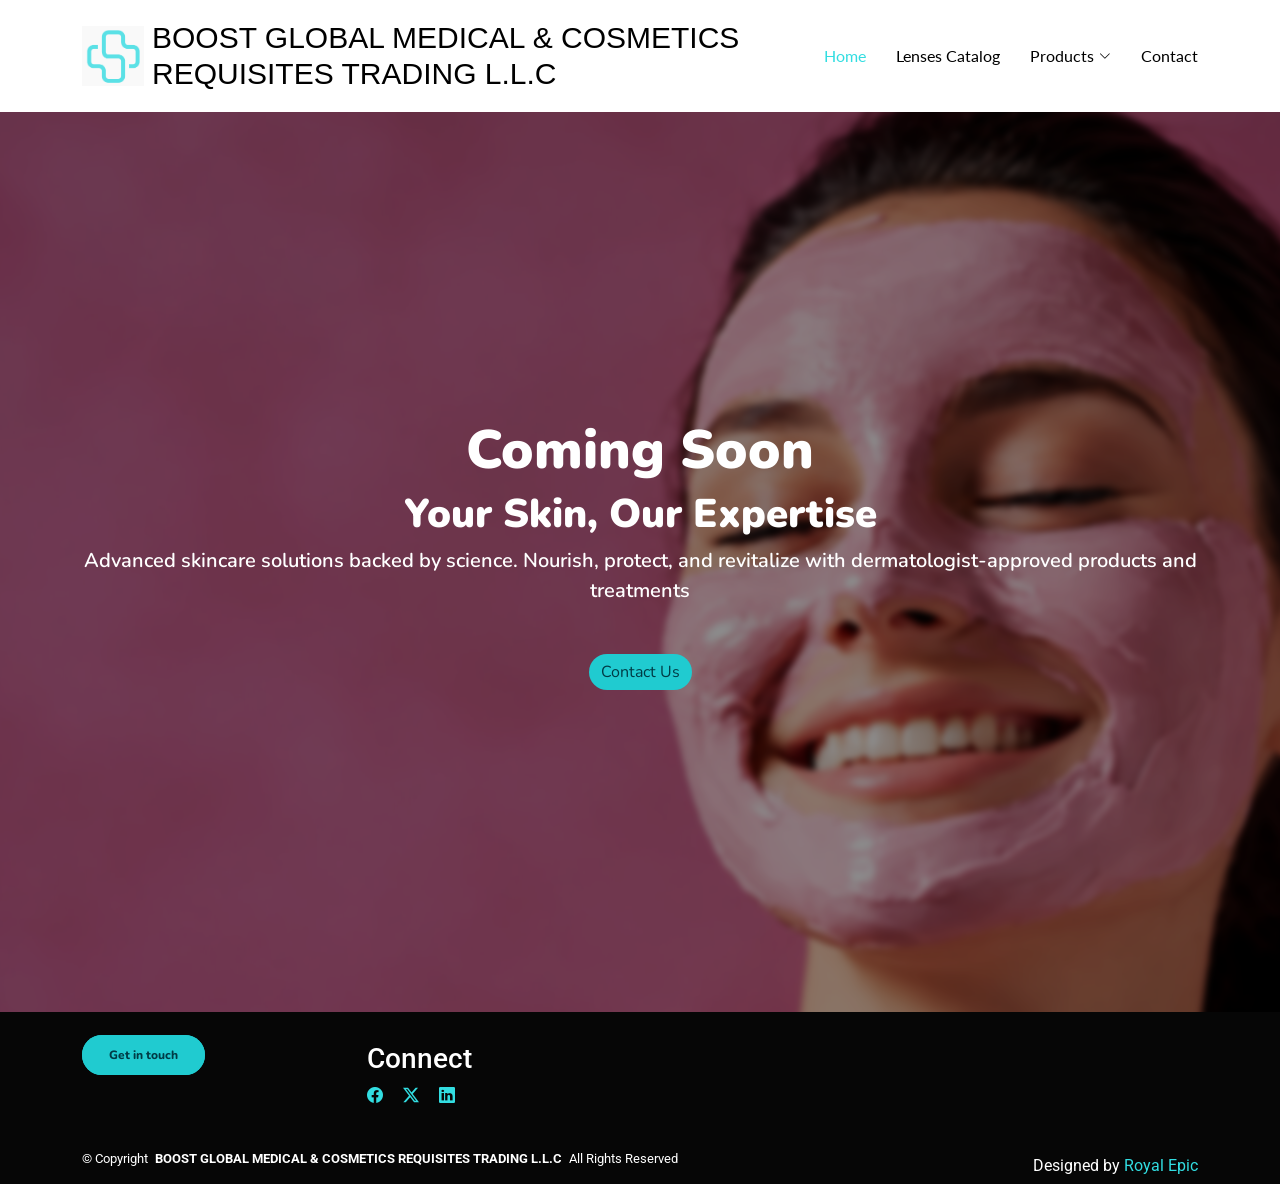
<file: skincare.html>
<!DOCTYPE html>
<html lang="en">

<head>
  <meta charset="utf-8">
  <meta content="width=device-width, initial-scale=1.0" name="viewport">
  <title>​BOOST GLOBAL MEDICAL & COSMETICS REQUISITES TRADING L.L.C</title>
  <meta name="description" content="">
  <meta name="keywords" content="">

  <!-- Favicons -->
  <link href="assets/img/boostlogo.png" rel="icon">
  <link href="assets/img/boostlogo.png" rel="apple-touch-icon">

  <!-- Fonts -->
  <link href="https://fonts.googleapis.com" rel="preconnect">
  <link href="https://fonts.gstatic.com" rel="preconnect" crossorigin>
  <link href="https://fonts.googleapis.com/css2?family=Roboto:ital,wght@0,100;0,300;0,400;0,500;0,700;0,900;1,100;1,300;1,400;1,500;1,700;1,900&family=Lato:ital,wght@0,100;0,300;0,400;0,700;0,900;1,100;1,300;1,400;1,700;1,900&display=swap" rel="stylesheet">

  <!-- Vendor CSS Files -->
  <link href="assets/vendor/bootstrap/css/bootstrap.min.css" rel="stylesheet">
  <link href="assets/vendor/bootstrap-icons/bootstrap-icons.css" rel="stylesheet">
  <link href="assets/vendor/aos/aos.css" rel="stylesheet">
  <link href="assets/vendor/swiper/swiper-bundle.min.css" rel="stylesheet">
  <link href="assets/vendor/glightbox/css/glightbox.min.css" rel="stylesheet">

  <!-- Main CSS File -->
  <link href="assets/css/main.css" rel="stylesheet">

  <link href="https://fonts.googleapis.com/css2?family=Nunito:wght@400;500;600;700;800;900&display=swap" rel="stylesheet">

</head>

<body class="about-page">

  <header id="header" class="header d-flex align-items-center sticky-top">
    <div class="container-fluid container-xl position-relative d-flex align-items-center justify-content-between">

      <a href="index.html" class="logo d-flex align-items-center">
        <!-- Uncomment the line below if you also wish to use an image logo -->
         <img src="assets/img/boostlogo.png" alt="">
        <h1 class="sitename">​BOOST GLOBAL MEDICAL & COSMETICS REQUISITES TRADING L.L.C</h1>
      </a>

      <nav id="navmenu" class="navmenu">
        <ul>
          <li><a href="index.html" class="active">Home</a></li>
          <!-- <li><a href="about.html">About</a></li> -->
          <li><a href="lensescatalog.html">Lenses Catalog</a></li>
           <li class="dropdown">
            <a href="#products">
                <span>Products</span>
                <i class="bi bi-chevron-down toggle-dropdown"></i>
            </a>
            <ul>
                <li><a href="lenses.html">Lenses</a></li>
                <li><a href="medical-equipments.html">Medical Equipments</a></li>
                <li><a href="skincare.html">Skin Care</a></li>
                <li><a href="cosmetics.html">Cosmetics</a></li>
            </ul>
        </li>
          <li><a href="contact.html">Contact</a></li>
        </ul>
        <i class="mobile-nav-toggle d-xl-none bi bi-list"></i>
      </nav>

    </div>
  </header>

  <main class="main">

    <!-- Page Title -->
    <!-- <div class="page-title light-background">
      <div class="container">
        <h1>About</h1>
        <nav class="breadcrumbs">
          <ol>
            <li><a href="index.html">Home</a></li>
            <li class="current">About</li>
          </ol>
        </nav>
      </div>
    </div> -->
    <!-- End Page Title -->

    <!-- About 2 Section -->
    <!-- <section id="about-2" class="about-2 section">

      <div class="container">
        <div class="content">
          <div class="row justify-content-center">
            <div class="col-sm-12 col-md-5 col-lg-4 col-xl-4 order-lg-2 offset-xl-1 mb-4">
              <div class="img-wrap text-center text-md-left" data-aos="fade-up" data-aos-delay="100">
                <div class="img">
                  <img src="assets/img/aboutus.jpg" alt="circle image" class="img-fluid">
                </div>
              </div>
            </div>

            <div class="offset-md-0 offset-lg-1 col-sm-12 col-md-5 col-lg-5 col-xl-4" data-aos="fade-up">
              <div class="px-3">
                <span class="content-subtitle">About Us</span>
                <h2 class="content-title text-start">
                  Your trusted partner in the world of beauty and fragrances.
                </h2>
                <p class="mb-5">
                  ALNASHITA COSMETICS TRADING L.L.C established in 2017, we are dedicated to bringing the finest cosmetics and perfumes to discerning customers across the UAE and beyond.At ALNASHITA, we are driven by a commitment to quality, authenticity, and innovation, ensuring that every product we offer embodies excellence and elegance. By collaborating with globally renowned brands and niche creators, we provide a diverse range of beauty solutions that cater to every need, preference, and occasion.
                </p>
                <p>
                  <a href="#" class="btn-get-started">Get Started</a>
                </p>
              </div>
            </div>
          </div>
        </div>
      </div>
    </section> -->
    <!-- /About 2 Section -->

    <!-- Services Section -->
    <!-- <section id="services" class="services section light-background">

      <div class="container">
        <div class="row gy-4 justify-content-center">

          <div class="col-lg-3">
            <div class="services-item" data-aos="fade-up">
              <div class="services-icon">
                <i class="bi bi-bullseye"></i>
              </div>
              <div>
                <h3>Empower Confidence</h3>
                <p>Deliver products that enhance natural beauty, inspiring self-confidence and elegance in every individual.</p>
              </div>
            </div>
          </div>

          <div class="col-lg-3">
            <div class="services-item" data-aos="fade-up" data-aos-delay="100">
              <div class="services-icon">
                <i class="bi bi-command"></i>
              </div>
              <div>
                <h3>Guarantee Quality and Authenticity</h3>
                <p>Uphold the highest standards by sourcing only genuine and high-quality products from trusted brands and manufacturers.</p>
              </div>
            </div>
          </div>

          <div class="col-lg-3">
            <div class="services-item" data-aos="fade-up" data-aos-delay="200">
              <div class="services-icon">
                <i class="bi bi-bar-chart"></i>
              </div>
              <div>
                <h3>Celebrate Diversity</h3>
                <p>Offer a wide range of options to suit every skin type, tone, and personal preference, ensuring inclusivity and accessibility.</p>
              </div>
            </div>
          </div>

        </div>
      </div>
    </section> -->
    <!-- /Services Section -->

    <section id="about-2" class="coming-soon">

    <img src="assets/img/spa.png"
         alt="Beauty and cosmetics"
         class="coming-soon-image">

    <div class="coming-soon-overlay"></div>

    <div class="coming-soon-content">

        <h1>Coming Soon</h1>

        <h2>Your Skin, Our Expertise</h2>

        <p>
           Advanced skincare solutions backed by science. Nourish, protect, and revitalize with dermatologist-approved products and treatments
        </p>

        <p class="mt-5" data-aos="fade-up">
              <a href="contact.html" class="btn btn-get-started">Contact Us</a>
            </p>
        <!-- <a href="contact.html" class="btn-get-started">Contact Us</a> -->

    </div>

</section>

    <!-- Stats Section -->
    <!-- <section id="stats" class="stats section light-background">

      <div class="container">

        <div class="row gy-4 justify-content-center">

          <div class="col-lg-5">
            <div class="images-overlap">
              <img src="assets/img/portfolio/p12.PNG" alt="student" class="img-fluid img-1" data-aos="fade-up">
            </div>
          </div>

          <div class="col-lg-4 ps-lg-5">
            <span class="content-subtitle">Why Us</span>
            <h2 class="content-title">We believe beauty is for everyone.</h2>
            <p class="lead">
              Choosing Al Nashita means partnering with a company that prioritizes quality, customer satisfaction, and innovation
            </p>
            <p class="mb-5">
              We collaborate with renowned perfume and cosmetics brands to bring you an unparalleled selection of authentic and high-quality products.
              Every product in our portfolio is meticulously sourced to ensure it meets our stringent quality standards, guaranteeing that you receive nothing but the best.
            </p>
                     </div>

        </div>

      </div>
    </section> -->
    <!-- /Stats Section -->

        <!-- Testimonials Section -->
        <!-- <section id="testimonials" class="testimonials section"> -->
          <!-- Section Title -->
          <!-- <div class="container section-title" data-aos="fade-up">
            <p>Happy Customers</p>
            <h2>Testimonials</h2>
          </div> -->
          <!-- End Section Title -->
    
          <!-- <div class="container" data-aos="fade-up">
            <div class="row justify-content-center">
              <div class="col-lg-7">
                <div class="swiper init-swiper">
                  <script type="application/json" class="swiper-config">
                    {
                      "loop": true,
                      "speed": 600,
                      "autoplay": {
                        "delay": 5000
                      },
                      "slidesPerView": "auto",
                      "pagination": {
                        "el": ".swiper-pagination",
                        "type": "bullets",
                        "clickable": true
                      },
                      "breakpoints": {
                        "320": {
                          "slidesPerView": 1,
                          "spaceBetween": 40
                        },
                        "1200": {
                          "slidesPerView": 1,
                          "spaceBetween": 1
                        }
                      }
                    }
                  </script>
                  <div class="swiper-wrapper">
                    <div class="swiper-slide">
                      <div class="testimonial mx-auto">
                        <figure class="img-wrap">
                          <img src="assets/img/testimonials/testimonials-1.jpg" alt="Image" class="img-fluid">
                        </figure>
                        <h3 class="name">Adam Aderson</h3>
                        <blockquote>
                          <p>
                            “I’ve been a loyal customer of Al Nashita for years, and they never disappoint. Their products are always authentic and of the highest quality. The team goes above and beyond to ensure customer satisfaction. Highly recommended!”
                          </p>
                        </blockquote>
                      </div>
                    </div>
                    <div class="swiper-slide">
                      <div class="testimonial mx-auto">
                        <figure class="img-wrap">
                          <img src="assets/img/testimonials/testimonials-2.jpg" alt="Image" class="img-fluid">
                        </figure>
                        <h3 class="name">Lukas Devlin</h3>
                        <blockquote>
                          <p>
                            “We’ve partnered with Al Nashita for our corporate gifting needs, and the experience has been seamless. Their bespoke gift sets are always a hit with our clients. Fantastic service and delivery!”
                          </p>
                        </blockquote>
                      </div>
                    </div>
                    <div class="swiper-slide">
                      <div class="testimonial mx-auto">
                        <figure class="img-wrap">
                          <img src="assets/img/testimonials/testimonials-3.jpg" alt="Image" class="img-fluid">
                        </figure>
                        <h3 class="name">Kayla Bryant</h3>
                        <blockquote>
                          <p>
                            “Our retail business has grown significantly thanks to Al Nashita. Their logistics are impeccable, ensuring we never run out of stock.”
                          </p>
                        </blockquote>
                      </div>
                    </div>
                  </div>
                  <div class="swiper-pagination"></div>
                </div>
              </div>
            </div>
          </div>
        </section> -->
        <!-- /Testimonials Section -->

  </main>

  <footer id="footer" class="footer dark-background">
    <div class="container">
      <div class="row g-4">
        <div class="col-md-6 col-lg-3 mb-3 mb-md-0">
          <div class="widget">
            <!-- <h3 class="widget-heading">About Us</h3> -->
            <!-- <p class="mb-4">
              We pride ourselves on offering high-quality products that inspire confidence and sophistication.
            </p> -->
            <p class="mb-0">
              <a href="contact.html" class="btn-learn-more">Get in touch</a>
            </p>
          </div>
        </div>
        <!-- <div class="col-md-6 col-lg-3 ps-lg-5 mb-3 mb-md-0">
          <div class="widget">
            <h3 class="widget-heading">Navigation</h3>
            <ul class="list-unstyled float-start me-5">
              <li><a href="#">Overview</a></li>
              <li><a href="#">About Us</a></li>
              <li><a href="#">Services</a></li>
            </ul>
            <ul class="list-unstyled float-start">
              <li><a href="#">Portfolio</a></li>
              <li><a href="#">Contact</a></li>
            </ul>
          </div>
        </div> -->
        <!-- <div class="col-md-6 col-lg-3 pl-lg-5">
          <div class="widget">
            <h3 class="widget-heading">Address</h3>
            <ul class="list-unstyled footer-blog-entry">
              <li>
                <a href="https://www.google.com/maps/place/Al+Nashita+Cosmetics+Trading+L.L.C/@25.173824,55.2421206,17z/data=!3m1!4b1!4m6!3m5!1s0x3e5f69bf60315743:0x83e972bf07248d3!8m2!3d25.1738192!4d55.2446955!16s%2Fg%2F11wtqph_pl?entry=ttu&g_ep=EgoyMDI0MTIxMS4wIKXMDSoASAFQAw%3D%3D" target="_blank">
                <p class="mb-4">OFFICE NO. C42, ADEL MOHAMED ALI JASIM ALMARZOUQI BUILDING,</p>
                <p>AL GOZE FIRST, DUBAI, UAE</p>
              </a>
              </li>
            </ul>
          </div>
        </div> -->
        <div class="col-md-6 col-lg-3 pl-lg-5">
          <div class="widget">
            <h3 class="widget-heading">Connect</h3>
            <ul class="list-unstyled social-icons light mb-3">
              <li>
                <a href="#"><span class="bi bi-facebook"></span></a>
              </li>
              <li>
                <a href="#"><span class="bi bi-twitter-x"></span></a>
              </li>
              <li>
                <a href="#"><span class="bi bi-linkedin"></span></a>
              </li>
                         </ul>
          </div>

          
        </div>
      </div>

      <div class="copyright d-flex flex-column flex-md-row align-items-center justify-content-md-between">
        <p>© <span>Copyright</span> <strong class="px-1 sitename">​BOOST GLOBAL MEDICAL & COSMETICS REQUISITES TRADING L.L.C</strong> <span>All Rights Reserved</span></p>
        <div class="credits">
                    Designed by <a href="https://www.royalepicuae.com/">Royal Epic</a>
        </div>
      </div>
    </div>
  </footer>

  <!-- Scroll Top -->
  <a href="#" id="scroll-top" class="scroll-top d-flex align-items-center justify-content-center"><i class="bi bi-arrow-up-short"></i></a>

  <!-- Preloader -->
  <div id="preloader"></div>

  <!-- Vendor JS Files -->
  <script src="assets/vendor/bootstrap/js/bootstrap.bundle.min.js"></script>
  <script src="assets/vendor/php-email-form/validate.js"></script>
  <script src="assets/vendor/aos/aos.js"></script>
  <script src="assets/vendor/swiper/swiper-bundle.min.js"></script>
  <script src="assets/vendor/purecounter/purecounter_vanilla.js"></script>
  <script src="assets/vendor/glightbox/js/glightbox.min.js"></script>
  <script src="assets/vendor/imagesloaded/imagesloaded.pkgd.min.js"></script>
  <script src="assets/vendor/isotope-layout/isotope.pkgd.min.js"></script>

  <!-- Main JS File -->
  <script src="assets/js/main.js"></script>

</body>

</html>
</file>
<file: assets/css/main.css>
/* Fonts */
:root {
  --default-font: "Roboto",  system-ui, -apple-system, "Segoe UI", Roboto, "Helvetica Neue", Arial, "Noto Sans", "Liberation Sans", sans-serif, "Apple Color Emoji", "Segoe UI Emoji", "Segoe UI Symbol", "Noto Color Emoji";
  --heading-font: "Roboto",  sans-serif;
  --nav-font: "Lato",  sans-serif;
}

/* Global Colors - The following color variables are used throughout the website. Updating them here will change the color scheme of the entire website */
:root { 
  --background-color: #ffffff; /* Background color for the entire website, including individual sections */
  --default-color: #000000; /* Default color used for the majority of the text content across the entire website */
  --heading-color: #000000; /* Color for headings, subheadings and title throughout the website */
  --accent-color: #32dde1; /* Accent color that represents your brand on the website. It's used for buttons, links, and other elements that need to stand out */
  --surface-color: #ffffff; /* The surface color is used as a background of boxed elements within sections, such as cards, icon boxes, or other elements that require a visual separation from the global background. */
  --contrast-color: #ffffff; /* Contrast color for text, ensuring readability against backgrounds of accent, heading, or default colors. */
}

/* Nav Menu Colors - The following color variables are used specifically for the navigation menu. They are separate from the global colors to allow for more customization options */
:root {
  --nav-color: #000000;  /* The default color of the main navmenu links */
  --nav-hover-color: #32dde1; /* Applied to main navmenu links when they are hovered over or active */
  --nav-mobile-background-color: #ffffff; /* Used as the background color for mobile navigation menu */
  --nav-dropdown-background-color: #ffffff; /* Used as the background color for dropdown items that appear when hovering over primary navigation items */
  --nav-dropdown-color: #212529; /* Used for navigation links of the dropdown items in the navigation menu. */
  --nav-dropdown-hover-color: #32dde1; /* Similar to --nav-hover-color, this color is applied to dropdown navigation links when they are hovered over. */
}

/* Color Presets - These classes override global colors when applied to any section or element, providing reuse of the sam color scheme. */

.light-background {
  --background-color: #e8f7f7;
  --surface-color: #ffffff;
}

.dark-background {
  --background-color: #060606;
  --default-color: #ffffff;
  --heading-color: #ffffff;
  --surface-color: #252525;
  --contrast-color: #ffffff;
}

/* Smooth scroll */
:root {
  scroll-behavior: smooth;
}

/*--------------------------------------------------------------
# General Styling & Shared Classes
--------------------------------------------------------------*/
body {
  color: var(--default-color);
  background-color: var(--background-color);
  font-family: var(--default-font);
}

a {
  color: var(--accent-color);
  text-decoration: none;
  transition: 0.3s;
}

a:hover {
  color: color-mix(in srgb, var(--accent-color), transparent 25%);
  text-decoration: none;
}

h1 {
font-family:Impact, Haettenschweiler, 'Arial Narrow Bold', sans-serif;
}
h2,
h3,
h4,
h5,
h6 {
  color: var(--heading-color);
  font-family: var(--heading-font);
}

/* .lens-subtitle {
    font-size: 28px;
    font-weight: 700;
    color: #9B45C5;
    display: inline-block;
} */

.rainbow-text {
    font-size:25px;
    font-weight: 700;
    display: inline-block;
    line-height: 1.5;
    font-family: "Baloo Paaji 2", "Odoo Unicode Support Noto", sans-serif;

    background: linear-gradient(
        90deg,
        #ff0000,
        #ff9900,
        #ffff00,
        #00cc66,
        #0099ff,
        #6633ff,
        #ff00cc
    );

    -webkit-background-clip: text;
    background-clip: text;
    -webkit-text-fill-color: transparent;
    color: transparent;
}

/* PHP Email Form Messages
------------------------------*/
.php-email-form .error-message {
  display: none;
  background: #df1529;
  color: #ffffff;
  text-align: left;
  padding: 15px;
  margin-bottom: 24px;
  font-weight: 600;
}

.php-email-form .sent-message {
  display: none;
  color: #ffffff;
  background: #059652;
  text-align: center;
  padding: 15px;
  margin-bottom: 24px;
  font-weight: 600;
}

.php-email-form .loading {
  display: none;
  background: var(--surface-color);
  text-align: center;
  padding: 15px;
  margin-bottom: 24px;
}

.php-email-form .loading:before {
  content: "";
  display: inline-block;
  border-radius: 50%;
  width: 24px;
  height: 24px;
  margin: 0 10px -6px 0;
  border: 3px solid var(--accent-color);
  border-top-color: var(--surface-color);
  animation: php-email-form-loading 1s linear infinite;
}

@keyframes php-email-form-loading {
  0% {
    transform: rotate(0deg);
  }

  100% {
    transform: rotate(360deg);
  }
}

/*--------------------------------------------------------------
# Global Header
--------------------------------------------------------------*/
.header {
  color: var(--default-color);
  background-color: var(--background-color);
  padding: 20px 0;
  transition: all 0.5s;
  z-index: 997;
}

.header .logo {
  line-height: 1;
}

.header .logo img {
  max-height: 60px;
  margin-right: 8px;
}

.header .logo h1 {
  font-family: 'Poppins', sans-serif;
  font-size: 30px;
  margin: 0;
  font-weight: 300;
  color: var(--heading-color);
}

.scrolled .header {
  box-shadow: 0px 0 18px rgba(0, 0, 0, 0.1);
}

/*--------------------------------------------------------------
# Navigation Menu
--------------------------------------------------------------*/
/* Navmenu - Desktop */
@media (min-width: 1200px) {
  .navmenu {
    padding: 0;
  }

  .navmenu ul {
    margin: 0;
    padding: 0;
    display: flex;
    list-style: none;
    align-items: center;
  }

  .navmenu li {
    position: relative;
  }

  .navmenu a,
  .navmenu a:focus {
    color: var(--nav-color);
    padding: 18px 15px;
    font-size: 16px;
    font-family: var(--nav-font);
    font-weight: 400;
    display: flex;
    align-items: center;
    justify-content: space-between;
    white-space: nowrap;
    transition: 0.3s;
  }

  .navmenu a i,
  .navmenu a:focus i {
    font-size: 12px;
    line-height: 0;
    margin-left: 5px;
    transition: 0.3s;
  }

  .navmenu li:last-child a {
    padding-right: 0;
  }

  .navmenu li:hover>a,
  .navmenu .active,
  .navmenu .active:focus {
    color: var(--nav-hover-color);
  }

  .navmenu .dropdown ul {
    margin: 0;
    padding: 10px 0;
    background: var(--nav-dropdown-background-color);
    display: block;
    position: absolute;
    visibility: hidden;
    left: 14px;
    top: 130%;
    opacity: 0;
    transition: 0.3s;
    border-radius: 4px;
    z-index: 99;
    box-shadow: 0px 0px 30px rgba(0, 0, 0, 0.1);
  }

  .navmenu .dropdown ul li {
    min-width: 200px;
  }

  .navmenu .dropdown ul a {
    padding: 10px 20px;
    font-size: 15px;
    text-transform: none;
    color: var(--nav-dropdown-color);
  }

  .navmenu .dropdown ul a i {
    font-size: 12px;
  }

  .navmenu .dropdown ul a:hover,
  .navmenu .dropdown ul .active:hover,
  .navmenu .dropdown ul li:hover>a {
    color: var(--nav-dropdown-hover-color);
  }

  .navmenu .dropdown:hover>ul {
    opacity: 1;
    top: 100%;
    visibility: visible;
  }

  .navmenu .dropdown .dropdown ul {
    top: 0;
    left: -90%;
    visibility: hidden;
  }

  .navmenu .dropdown .dropdown:hover>ul {
    opacity: 1;
    top: 0;
    left: -100%;
    visibility: visible;
  }
}

/* Navmenu - Mobile */
@media (max-width: 1199px) {
  .mobile-nav-toggle {
    color: var(--nav-color);
    font-size: 28px;
    line-height: 0;
    margin-right: 10px;
    cursor: pointer;
    transition: color 0.3s;
  }

  .navmenu {
    padding: 0;
    z-index: 9997;
  }

  .navmenu ul {
    display: none;
    list-style: none;
    position: absolute;
    inset: 60px 20px 20px 20px;
    padding: 10px 0;
    margin: 0;
    border-radius: 6px;
    background-color: var(--nav-mobile-background-color);
    overflow-y: auto;
    transition: 0.3s;
    z-index: 9998;
    box-shadow: 0px 0px 30px rgba(0, 0, 0, 0.1);
  }

  .navmenu a,
  .navmenu a:focus {
    color: var(--nav-color);
    padding: 10px 20px;
    font-family: var(--nav-font);
    font-size: 17px;
    font-weight: 500;
    display: flex;
    align-items: center;
    justify-content: space-between;
    white-space: nowrap;
    transition: 0.3s;
  }

  .navmenu a i,
  .navmenu a:focus i {
    font-size: 12px;
    line-height: 0;
    margin-left: 5px;
    width: 30px;
    height: 30px;
    display: flex;
    align-items: center;
    justify-content: center;
    border-radius: 50%;
    transition: 0.3s;
    background-color: color-mix(in srgb, var(--accent-color), transparent 90%);
  }

  .navmenu a i:hover,
  .navmenu a:focus i:hover {
    background-color: var(--accent-color);
    color: var(--contrast-color);
  }

  .navmenu a:hover,
  .navmenu .active,
  .navmenu .active:focus {
    color: var(--nav-hover-color);
  }

  .navmenu .active i,
  .navmenu .active:focus i {
    background-color: var(--accent-color);
    color: var(--contrast-color);
    transform: rotate(180deg);
  }

  .navmenu .dropdown ul {
    position: static;
    display: none;
    z-index: 99;
    padding: 10px 0;
    margin: 10px 20px;
    background-color: var(--nav-dropdown-background-color);
    border: 1px solid color-mix(in srgb, var(--default-color), transparent 90%);
    box-shadow: none;
    transition: all 0.5s ease-in-out;
  }

  .navmenu .dropdown ul ul {
    background-color: rgba(33, 37, 41, 0.1);
  }

  .navmenu .dropdown ul a {
    color: var(--nav-dropdown-color);
  }

  .navmenu .dropdown ul a:hover,
  .navmenu .dropdown ul .active:hover,
  .navmenu .dropdown ul li:hover>a {
    color: var(--nav-dropdown-hover-color);
  }

  .navmenu .dropdown>.dropdown-active {
    display: block;
    background-color: rgba(33, 37, 41, 0.03);
  }

  .mobile-nav-active {
    overflow: hidden;
  }

  .mobile-nav-active .mobile-nav-toggle {
    color: #fff;
    position: absolute;
    font-size: 32px;
    top: 15px;
    right: 15px;
    margin-right: 0;
    z-index: 9999;
  }

  .mobile-nav-active .navmenu {
    position: fixed;
    overflow: hidden;
    inset: 0;
    background: rgba(33, 37, 41, 0.8);
    transition: 0.3s;
  }

  .mobile-nav-active .navmenu>ul {
    display: block;
  }
}

/*--------------------------------------------------------------
# Global Footer
--------------------------------------------------------------*/
/* .footer {
    background-color: var(--background-color);
    color: var(--default-color);
    padding: 25px 0 10px;
    font-size: 14px;
}

.footer .container {
    max-width: 1140px;
}

.footer .row {
    align-items: flex-start;
}

.footer .widget {
    margin-bottom: 20px;
}

.footer .widget .widget-heading {
    margin-bottom: 15px;
    font-size: 16px;
    font-weight: 700;
}

.footer .social-icons {
    padding: 0;
    margin: 0;
}

.footer a {
  color: var(--default-color) !important;
}

.footer a:hover {
  color: var(--accent-color);
}

.footer .copyright {
  margin-top: 30px;
  position: relative;
  padding-top: 20px;
  border-top: 1px solid color-mix(in srgb, var(--default-color), transparent 80%);

   display: flex;
    justify-content: space-between;
    align-items: center;
    flex-wrap: wrap;
    gap: 10px;
}

.footer .copyright p,
.footer .copyright .credits {
  margin:  0;
}

.footer .btn-learn-more {
  background-color: var(--accent-color);
  border-radius: 30px;
  padding: 8px 20px;
  border: 2px solid transparent;
  transition: 0.3s all ease-in-out;
  font-size: 14px;
  color: var(--contrast-color) !important;
}

.footer .btn-learn-more:hover {
  border-color: var(--accent-color);
  background-color: transparent;
  color: var(--accent-color) !important;
}

.footer .widget .widget-heading {
  font-size: 15px;
  color: var(--heading-color);
  margin-bottom: 20px;
}

.footer .widget ul li {
  margin-bottom: 10px;
  line-height: 1.5;
}

.footer .widget ul li a {
  color: color-mix(in srgb, var(--heading-color), transparent 50%);
}

.footer .widget ul li a:hover {
  text-decoration: none;
  color: var(--heading-color);
} */

/* .footer .widget .footer-blog-entry .date {
  color: color-mix(in srgb, var(--default-color), transparent 50%);
  font-size: 12px;
} */
/* 
.footer .social-icons li {
  display: inline-block;
}

.footer .social-icons li a {
  display: inline-block;
  width: 40px;
  height: 40px;
  position: relative;
  border-radius: 50%;
  background: color-mix(in srgb, var(--default-color), transparent 90%);
}

.footer .social-icons li a span {
  color: color-mix(in srgb, var(--heading-color), transparent 0%);
  position: absolute;
  top: 50%;
  left: 50%;
  transform: translate(-50%, -50%);
  transition: 0.3s all ease-in-out;
}

.footer .social-icons li a:hover {
  background: var(--accent-color);
}

.footer .social-icons li a:hover span {
  color: var(--contrast-color);
}

.footer .social-icons li:first-child a {
  padding-left: 0;
}

.footer .footer-subscribe form {
  position: relative;
} */
/* 
.footer .footer-subscribe .form-control {
  font-size: 14px;
  height: 42px;
  border: 2px solid color-mix(in srgb, var(--default-color), transparent 40%);
  background: none;
  color: var(--heading-color);
  padding-right: 40px;
} */

/* .footer .footer-subscribe .form-control:focus {
  border-color: color-mix(in srgb, var(--default-color), transparent 10%);
  box-shadow: none;
} */

/* .footer .footer-subscribe .form-control::placeholder {
  color: color-mix(in srgb, var(--heading-color), transparent 60%);
} */

/* .footer .footer-subscribe .btn-link {
  padding: 0;
  margin: 0;
  font-size: 1.5rem;
  background-color: none;
  border-color: none;
  position: absolute;
  line-height: 0;
  color: color-mix(in srgb, var(--heading-color), transparent 20%);
  top: 20px;
  right: 10px;
  transform: translateY(-50%) rotate(0deg);
} */
/* 
.footer .footer-subscribe .btn-link:hover,
.footer .footer-subscribe .btn-link:focus,
.footer .footer-subscribe .btn-link:active {
  text-decoration: none;
} */


.footer {
   background-color: var(--background-color);
    color: var(--default-color);
    padding: 30px 0 0px;
}

.footer .copyright {
    margin-top: 5px;
    padding-top: 20px;
    display: flex;
    justify-content: space-between;
    align-items: center;
    flex-wrap: wrap;
    gap: 10px;
}

.footer .copyright p
{
font-size: small;
}
.footer .copyright .credits {
    margin: 0;
}

.footer .widget {
    margin-bottom: 10px;
}

.footer .social-icons ul,
.footer ul.social-icons {
    display: flex !important;
    flex-direction: row !important;
    align-items: center;
    gap: 15px !important;
    padding: 0;
    margin: 0;
}

.footer .social-icons li {
    display: inline-flex;
    margin: 0 5px 0 0;
}

@media (max-width: 768px) {
    .footer .copyright {
        flex-direction: column;
        text-align: center;
    }
}

.footer .btn-learn-more {
    background-color: #20cbd0;
    color: #003b45 !important;
    border: 2px solid #20cbd0;
    border-radius: 50px;
    padding: 10px 25px;
    font-family: 'Nunito', sans-serif;
    font-size: 12px;
    font-weight: 800;
    transition: 0.3s ease;
}

.footer .btn-learn-more:hover {
    background-color: #ffffff;
    color: #003b45 !important;
    border-color: #ffffff;
}


/*--------------------------------------------------------------
# Preloader
--------------------------------------------------------------*/
#preloader {
  position: fixed;
  inset: 0;
  z-index: 999999;
  overflow: hidden;
  background: var(--background-color);
  transition: all 0.6s ease-out;
}

#preloader:before {
  content: "";
  position: fixed;
  top: calc(50% - 30px);
  left: calc(50% - 30px);
  border: 6px solid #ffffff;
  border-color: var(--accent-color) transparent var(--accent-color) transparent;
  border-radius: 50%;
  width: 60px;
  height: 60px;
  animation: animate-preloader 1.5s linear infinite;
}

@keyframes animate-preloader {
  0% {
    transform: rotate(0deg);
  }

  100% {
    transform: rotate(360deg);
  }
}

/*--------------------------------------------------------------
# Scroll Top Button
--------------------------------------------------------------*/
.scroll-top {
  position: fixed;
  visibility: hidden;
  opacity: 0;
  right: 15px;
  bottom: 15px;
  z-index: 99999;
  background-color: var(--accent-color);
  width: 40px;
  height: 40px;
  border-radius: 4px;
  transition: all 0.4s;
}

.scroll-top i {
  font-size: 24px;
  color: var(--contrast-color);
  line-height: 0;
}

.scroll-top:hover {
  background-color: color-mix(in srgb, var(--accent-color), transparent 20%);
  color: var(--contrast-color);
}

.scroll-top.active {
  visibility: visible;
  opacity: 1;
}

/*--------------------------------------------------------------
# Disable aos animation delay on mobile devices
--------------------------------------------------------------*/
@media screen and (max-width: 768px) {
  [data-aos-delay] {
    transition-delay: 0 !important;
  }
}

/*--------------------------------------------------------------
# Global Page Titles & Breadcrumbs
--------------------------------------------------------------*/
.page-title {
  color: var(--default-color);
  background-color: var(--background-color);
  padding: 20px 0;
  position: relative;
}

.page-title h1 {
  font-size: 24px;
  font-weight: 300;
  margin: 0 0 5px 0;
}

.page-title .breadcrumbs ol {
  display: flex;
  flex-wrap: wrap;
  list-style: none;
  padding: 0;
  margin: 0;
  font-size: 14px;
  font-weight: 400;
}

.page-title .breadcrumbs ol li+li {
  padding-left: 10px;
}

.page-title .breadcrumbs ol li+li::before {
  content: "/";
  display: inline-block;
  padding-right: 10px;
  color: color-mix(in srgb, var(--default-color), transparent 70%);
}

/*--------------------------------------------------------------
# Global Sections
--------------------------------------------------------------*/
section,
.section {
  color: var(--default-color);
  background-color: var(--background-color);
  padding: 60px 0;
  scroll-margin-top: 100px;
  overflow: clip;
}

@media (max-width: 1199px) {

  section,
  .section {
    scroll-margin-top: 66px;
  }
}

/*--------------------------------------------------------------
# Global Section Titles
--------------------------------------------------------------*/
.section-title {
  text-align: center;
  padding-bottom: 60px;
  position: relative;
}

.section-title h2 {
  font-size: 22px;
  font-weight: 500;
  margin-bottom: 0;
}

.section-title p {
  font-size: 15px;
  margin-bottom: 10px;
}

/*--------------------------------------------------------------
# About Section
--------------------------------------------------------------*/
.about .btn-get-started {
  background-color: var(--accent-color);
  color: var(--contrast-color);
  border-radius: 30px;
  padding: 8px 30px;
  border: 2px solid transparent;
  transition: 0.3s all ease-in-out;
  font-size: 14px;
}

.about .btn-get-started:hover {
  border-color: var(--accent-color);
  background-color: transparent;
  color: var(--accent-color);
}

.about h1 {
  color: var(--heading-color);
  font-size: 30px;
}

.about p {
  line-height: 1.7;
  color: var(--default-color);
}

.about .swiper-pagination {
  position: absolute;
  bottom: 30px;
}

.about .swiper-pagination .swiper-pagination-bullet {
  margin: 0 5px;
  background: #ffffff;
  opacity: 0.3;
}

.about .swiper-pagination .swiper-pagination-bullet.swiper-pagination-bullet-active {
  background: var(--accent-color);
  opacity: 1;
}

.about .section-subtitle {
  font-size: 15px;
  margin-bottom: 10px;
  display: block;
  color: var(--default-color);
}

/* .product-image {
    width: 850px !important;
    height: 500px !important;
    object-fit: contain;
    display: block;
    margin: 0 auto;
} */

.coming-soon {
    position: relative;
    width: 100%;
    height: 100vh;
    overflow: hidden;
    display: flex;
    align-items: center;
    justify-content: center;
}

.coming-soon-image {
    position: absolute;
    width: 100%;
    height: 100%;
    object-fit: cover;
    object-position: center;
    filter: blur(3px);
    transform: scale(1.03);
}

.coming-soon-overlay {
    position: absolute;
    inset: 0;
    background: rgba(0, 0, 0, 0.45);
}

.coming-soon-content {
  font-family: 'Nunito', sans-serif;
    position: relative;
    z-index: 2;
    width: 90%;
    text-align: center;
    color: white;
}

.coming-soon-content h1
{
   font-family: 'Nunito', sans-serif;
    font-size: 54px;
    font-weight: 900;
}
.coming-soon-content h2 {
    font-family: 'Nunito', sans-serif;
    font-size: 40px;
    font-weight: 900;
     color: white;
}
.coming-soon-content p {
  font-family: 'Nunito', sans-serif;
    font-size: 20px;
    font-weight: 600;
    color: white;
}

.coming-soon-content .btn-get-started {
    background: #20cbd0;
    color: #003b45;
    border: none;
    transition: 0.3s;
    border-radius: 50px;
}

.coming-soon-content .btn-get-started:hover {
    background: #ffffff;
    color: #003b45;
}


/* Skincare Categories Section */

.skincare-categories {
    padding: 60px 0;
}

.skincare-categories .category-card {
    background: #ffffff;
    height: 100%;
    text-align: center;
    border-radius: 15px;
    overflow: hidden;
    padding-bottom: 30px;
    transition: all 0.3s ease;
}

.skincare-categories .category-card img {
    width: 100%;
    height: 500px;
    object-fit: cover;
    object-position: center;
    display: block;
}

.skincare-categories .category-content {
    padding: 25px 20px 0;
}

.skincare-categories .category-content h3 {
    font-size: 22px;
    font-weight: 500;
    margin-bottom: 15px;
}

.skincare-categories .category-content p {
    font-size: 15px;
    line-height: 1.7;
    margin-bottom: 25px;
    text-align: left;
}

.skincare-categories .category-btn {
    display: inline-block;
    padding: 10px 30px;
    background: turquoise;
    color: #ffffff;
    border-radius: 50px;
    text-decoration: none;
    transition: 0.3s ease;
}

.skincare-categories .category-btn:hover {
    background: #222222;
    color: #ffffff;
}

.skincare-categories .category-card:hover {
    transform: translateY(-5px);
    box-shadow: 0 8px 25px rgba(0,0,0,0.08);
}

/*--------------------------------------------------------------
# About 2 Section
--------------------------------------------------------------*/
.about-2 .content {
  background-color: var(--surface-color);
  padding-top: 50px;
  padding-bottom: 50px;
}

.about-2 .content-subtitle {
  font-size: 15px;
  margin-bottom: 10px;
  display: block;
  color: var(--default-color);
}

.about-2 .content-title {
  color: var(--heading-color);
  font-size: 22px;
  margin-bottom: 30px;
}

.about-2 p {
  line-height: 1.7;
  color: var(--default-color);
}

.about-2 .btn-get-started {
  background-color: var(--accent-color);
  color: var(--contrast-color);
  border-radius: 30px;
  padding: 8px 30px;
  border: 2px solid transparent;
  transition: 0.3s all ease-in-out;
  font-size: 14px;
}

.about-2 .btn-get-started:hover {
  border-color: var(--accent-color);
  background-color: transparent;
  color: var(--accent-color);
}

.about-2 .lead {
  line-height: 1.6;
  font-size: 18px;
  font-weight: normal;
  color: var(--default-color);
}

#about-2 .img-wrap img {
    width: 100%;
    max-width: 650px;
    height: auto;
    border-radius: 25px;
    object-fit: cover;
}

#about-3 .img-wrap {
    display: flex;
    justify-content: center;
    align-items: center;
    width: 100%;
}

#about-3 .img-wrap img {
    width: 175%;
    max-width: 750px;
    height: auto;
    border-radius: 25px;
    object-fit: cover;
    display: block;
    margin: 0 auto;
}

/*--------------------------------------------------------------
# Services Section
--------------------------------------------------------------*/
.services {
  padding-top: 60px;
  padding-bottom: 60px;
}

.services .services-item .services-icon {
  color: var(--accent-color);
  margin-bottom: 20px;
}

.services .services-item .services-icon i {
  font-size: 48px;
}

.services .services-item h3 {
  font-size: 17px;
  font-weight: 400;
  color: var(--heading-color);
}

/*--------------------------------------------------------------
# Stats Section
--------------------------------------------------------------*/
.stats {
  padding-top: 60px;
}

.stats .content-subtitle {
  font-size: 15px;
  margin-bottom: 10px;
  display: block;
  color: var(--default-color);
}

.stats .lead {
  line-height: 1.6;
  font-size: 18px;
  font-weight: normal;
  color: var(--default-color);
}

.stats .content-title {
  color: var(--heading-color);
  font-size: 22px;
  margin-bottom: 30px;
}

.stats p {
  line-height: 1.7;
  color: var(--default-color);
}

.stats .btn-get-started {
  background-color: var(--accent-color);
  color: var(--contrast-color);
  border-radius: 30px;
  padding: 8px 30px;
  border: 2px solid transparent;
  transition: 0.3s all ease-in-out;
  font-size: 14px;
}

.stats .btn-get-started:hover {
  border-color: var(--accent-color);
  background-color: transparent;
  color: var(--accent-color);
}

.stats .count-numbers .number {
  font-size: 1.8rem;
  color: var(--heading-color);
  position: relative;
  display: block;
  padding-bottom: 7px;
  margin-bottom: 10px;
}

.stats .count-numbers .number:after {
  content: "";
  left: 0;
  bottom: 0;
  position: absolute;
  width: 20px;
  height: 2px;
  background: var(--accent-color);
}

/*--------------------------------------------------------------
# Blog Posts Section
--------------------------------------------------------------*/
.blog-posts .title-wrap {
  padding-bottom: 30px;
}

.blog-posts .content-subtitle {
  font-size: 15px;
  margin-bottom: 10px;
  display: block;
  color: var(--default-color);
}

.blog-posts .content-title {
  color: var(--heading-color);
  font-size: 22px;
  margin-bottom: 30px;
}

.blog-posts .post-entry .thumb {
  margin-bottom: 20px;
}

.blog-posts .post-entry .thumb img {
  transition: 0.3s all ease;
}

.blog-posts .post-entry .thumb:hover img {
  opacity: 0.8;
}

.blog-posts .post-entry .meta {
  font-size: 12px;
  margin-bottom: 20px;
}

.blog-posts .post-entry .meta .cat {
  text-transform: uppercase;
  font-weight: normal;
  color: var(--heading-color);
}

.blog-posts .post-entry .meta .date {
  color: color-mix(in srgb, var(--default-color), transparent 25%);
}

.blog-posts .post-entry .post-content {
  padding-left: 30px;
  padding-right: 30px;
}

.blog-posts .post-entry .post-content h3 {
  font-size: 18px;
  line-height: 1.2;
}

.blog-posts .post-entry .post-content h3 a {
  color: var(--heading-color);
}

.blog-posts .post-entry .post-content h3 a:hover {
  color: var(--accent-color);
}

.blog-posts .author .pic {
  flex: 0 0 50px;
  margin-right: 20px;
}

.blog-posts .author .author-name {
  line-height: 1.3;
}

.blog-posts .author .author-name strong {
  color: var(--heading-color);
  font-weight: normal;
}

.blog-posts .author .author-name span {
  font-size: 14px;
  color: color-mix(in srgb, var(--default-color), transparent 25%);
}

/*--------------------------------------------------------------
# Tabs Section
--------------------------------------------------------------*/
.tabs .service-item .service-icon {
  display: flex;
  align-items: center;
  justify-content: center;
  width: 40px;
  height: 40px;
  flex: 0 0 40px;
  border-radius: 4px;
  position: relative;
  color: var(--accent-color);
  background-color: color-mix(in srgb, var(--default-color), transparent 95%);
  margin-right: 20px;
  font-size: 16px;
}

.tabs .service-item .service-contents h3 {
  font-size: 16px;
  color: var(--heading-color);
}

.tabs .service-item.link {
  padding: 20px;
  margin-bottom: 10px;
  border-radius: 7px;
}

.tabs .service-item.link .service-contents {
  color: var(--default-color);
}

.tabs .service-item.link .service-contents *:last-child {
  margin-bottom: 0;
}

.tabs .service-item.link:hover {
  background: color-mix(in srgb, var(--default-color), transparent 96%);
}

.tabs .service-item.link:hover .service-icon {
  background-color: color-mix(in srgb, var(--default-color), transparent 90%);
  color: var(--default-color);
}

.tabs .service-item.link.active {
  background: var(--surface-color);
}

.tabs .service-item.link.active .service-icon {
  background-color: var(--accent-color);
  color: var(--contrast-color);
}

/*--------------------------------------------------------------
# Services 2 Section
--------------------------------------------------------------*/
.services-2 .content-subtitle {
  font-size: 15px;
  margin-bottom: 10px;
  display: block;
  color: var(--default-color);
}

.services-2 .content-title {
  color: var(--heading-color);
  font-size: 22px;
  margin-bottom: 30px;
}

.services-2 p {
  line-height: 1.7;
  color: var(--default-color);
}

.services-2 .lead {
  line-height: 1.6;
  font-size: 18px;
  font-weight: normal;
  color: var(--default-color);
}

.services-2 .btn-get-started {
  background-color: var(--accent-color);
  color: var(--contrast-color);
  border-radius: 30px;
  padding: 8px 30px;
  border: 2px solid transparent;
  transition: 0.3s all ease-in-out;
  font-size: 14px;
}

.services-2 .btn-get-started:hover {
  border-color: var(--accent-color);
  background-color: transparent;
  color: var(--accent-color);
}

.services-2 .services-item .services-icon {
  color: var(--accent-color);
  margin-bottom: 20px;
}

.services-2 .services-item .services-icon i {
  font-size: 48px;
}

.services-2 .services-item h3 {
  font-size: 17px;
  font-weight: 400;
  color: var(--heading-color);
}


/* -------------------------------------------------------------
#Lense catalog
----------------------------------------------------------------*/



/*--------------------------------------------------------------
# Pricing Section
--------------------------------------------------------------*/
.pricing .pricing-item {
  background-color: var(--surface-color);
  box-shadow: 0px 5px 90px rgba(0, 0, 0, 0.1);
  padding: 40px 20px;
  text-align: center;
  border-radius: 8px;
  position: relative;
  overflow: hidden;
}

.pricing .pricing-item h3 {
  padding: 15px;
  margin-top: 15px;
  font-size: 18px;
  font-weight: 600;
}

.pricing .pricing-item h4 {
  color: var(--accent-color);
  font-size: 42px;
  font-family: var(--default-font);
  font-weight: 500;
}

.pricing .pricing-item h4 sup {
  font-size: 20px;
  top: -15px;
  left: -3px;
}

.pricing .pricing-item h4 span {
  color: color-mix(in srgb, var(--default-color), transparent 40%);
  font-size: 16px;
  font-weight: 300;
}

.pricing .pricing-item ul {
  padding: 20px 0;
  list-style: none;
  text-align: center;
  line-height: 20px;
  font-size: 14px;
}

.pricing .pricing-item ul li {
  padding-bottom: 16px;
}

.pricing .pricing-item ul .na {
  color: color-mix(in srgb, var(--default-color), transparent 60%);
  text-decoration: line-through;
}

.pricing .pricing-item .btn-wrap {
  padding: 15px;
  text-align: center;
}

.pricing .pricing-item .btn-buy {
  color: var(--accent-color);
  background-color: transparent;
  border: 2px solid var(--accent-color);
  display: inline-block;
  padding: 10px 40px 12px 40px;
  border-radius: 50px;
  font-size: 14px;
  font-family: var(--heading-font);
  font-weight: 600;
  transition: 0.3s;
}

.pricing .pricing-item .btn-buy:hover {
  background: var(--accent-color);
  color: var(--contrast-color);
}

.pricing .recommended .btn-buy {
  background: var(--accent-color);
  color: var(--contrast-color);
}

.pricing .recommended .btn-buy:hover {
  background: color-mix(in srgb, var(--accent-color), transparent 20%);
  border-color: color-mix(in srgb, var(--accent-color), transparent 20%);
}

.pricing .recommended-badge {
  position: absolute;
  top: 20px;
  left: 50%;
  transform: translateX(-50%);
  z-index: 1;
  font-size: 13px;
  padding: 3px 25px 6px 25px;
  background: color-mix(in srgb, var(--accent-color), transparent 92%);
  color: var(--accent-color);
  border-radius: 50px;
}

/*--------------------------------------------------------------
# Faq Section
--------------------------------------------------------------*/
.faq .content-subtitle {
  font-size: 15px;
  margin-bottom: 10px;
  display: block;
  color: var(--default-color);
}

.faq .content-title {
  color: var(--heading-color);
  font-size: 22px;
  margin-bottom: 30px;
}

.faq p {
  line-height: 1.7;
  color: var(--default-color);
}

.faq .custom-accordion .accordion-item {
  background-color: var(--surface-color);
  margin-bottom: 0px;
  position: relative;
  border-radius: 0px;
  overflow: hidden;
}

.faq .custom-accordion .accordion-item .btn-link {
  display: block;
  width: 100%;
  padding: 15px 0;
  text-decoration: none;
  text-align: left;
  color: var(--default-color);
  border: none;
  padding-left: 40px;
  border-radius: 0;
  position: relative;
  background-color: color-mix(in srgb, var(--default-color), transparent 94%);
}

.faq .custom-accordion .accordion-item .btn-link:before {
  content: "\f282";
  display: inline-block;
  font-family: "bootstrap-icons" !important;
  font-style: normal;
  font-weight: normal !important;
  font-variant: normal;
  text-transform: none;
  line-height: 1;
  vertical-align: -0.125em;
  -webkit-font-smoothing: antialiased;
  position: absolute;
  top: 50%;
  transform: translateY(-50%);
  left: 15px;
}

.faq .custom-accordion .accordion-item .btn-link[aria-expanded=true] {
  color: var(--accent-color);
}

.faq .custom-accordion .accordion-item .btn-link[aria-expanded=true]:before {
  font-family: "bootstrap-icons" !important;
  content: "\f286";
  position: absolute;
  color: var(--accent-color);
  top: 50%;
  transform: translateY(-50%);
}

.faq .custom-accordion .accordion-item .accordion-body {
  padding: 20px 20px 20px 20px;
  color: var(--default-color);
}

/*--------------------------------------------------------------
# Testimonials Section
--------------------------------------------------------------*/
.testimonials p {
  line-height: 1.7;
  color: var(--default-color);
}

.testimonials .testimonial {
  max-width: 500px;
  text-align: center;
  margin-bottom: 30px;
}

.testimonials .testimonial .name {
  font-size: 18px;
  color: var(--heading-color);
}

.testimonials .testimonial .img-wrap img {
  margin: 0 auto;
  width: 70px;
  border-radius: 50%;
}

.testimonials .swiper-pagination {
  position: absolute;
  bottom: 0px;
}

.testimonials .swiper-pagination .swiper-pagination-bullet {
  margin: 0 5px;
  background-color: color-mix(in srgb, var(--default-color) 65%, transparent);
  opacity: 0.3;
}

.testimonials .swiper-pagination .swiper-pagination-bullet.swiper-pagination-bullet-active {
  background: var(--accent-color);
  opacity: 1;
}

/*--------------------------------------------------------------
# Portfolio Section
--------------------------------------------------------------*/
.portfolio .portfolio-filters {
  padding: 0;
  margin: 0 auto 20px auto;
  list-style: none;
  text-align: center;
}

.portfolio .portfolio-filters li {
  cursor: pointer;
  display: inline-block;
  padding: 8px 20px 10px 20px;
  margin: 0;
  font-size: 15px;
  font-weight: 500;
  line-height: 1;
  margin-bottom: 5px;
  border-radius: 50px;
  transition: all 0.3s ease-in-out;
  font-family: var(--heading-font);
}

.portfolio .portfolio-filters li:hover,
.portfolio .portfolio-filters li.filter-active {
  color: var(--contrast-color);
  background-color: var(--accent-color);
}

.portfolio .portfolio-filters li:first-child {
  margin-left: 0;
}

.portfolio .portfolio-filters li:last-child {
  margin-right: 0;
}

@media (max-width: 575px) {
  .portfolio .portfolio-filters li {
    font-size: 14px;
    margin: 0 0 10px 0;
  }
}

.portfolio .portfolio-item {
  position: relative;
  overflow: hidden;
}

.portfolio .portfolio-item .portfolio-info {
  opacity: 0;
  position: absolute;
  left: 12px;
  right: 12px;
  bottom: -100%;
  z-index: 3;
  transition: all ease-in-out 0.5s;
  background: color-mix(in srgb, var(--background-color), transparent 10%);
  padding: 15px;
}

.portfolio .portfolio-item .portfolio-info h4 {
  font-size: 18px;
  font-weight: 600;
  padding-right: 50px;
}

.portfolio .portfolio-item .portfolio-info p {
  color: color-mix(in srgb, var(--default-color), transparent 30%);
  font-size: 14px;
  margin-bottom: 0;
  padding-right: 50px;
}

.portfolio .portfolio-item .portfolio-info .preview-link,
.portfolio .portfolio-item .portfolio-info .details-link {
  position: absolute;
  right: 50px;
  font-size: 24px;
  top: calc(50% - 14px);
  color: color-mix(in srgb, var(--default-color), transparent 30%);
  transition: 0.3s;
  line-height: 0;
}

.portfolio .portfolio-item .portfolio-info .preview-link:hover,
.portfolio .portfolio-item .portfolio-info .details-link:hover {
  color: var(--accent-color);
}

.portfolio .portfolio-item .portfolio-info .details-link {
  right: 14px;
  font-size: 28px;
}

.portfolio .portfolio-item:hover .portfolio-info {
  opacity: 1;
  bottom: 0;
}

/*--------------------------------------------------------------
# Portfolio Details Section
--------------------------------------------------------------*/
.portfolio-details .portfolio-details-slider img {
  width: 100%;
}

.portfolio-details .swiper-wrapper {
  height: auto;
}

.portfolio-details .swiper-button-prev,
.portfolio-details .swiper-button-next {
  width: 48px;
  height: 48px;
}

.portfolio-details .swiper-button-prev:after,
.portfolio-details .swiper-button-next:after {
  color: rgba(255, 255, 255, 0.8);
  background-color: rgba(0, 0, 0, 0.15);
  font-size: 24px;
  border-radius: 50%;
  width: 48px;
  height: 48px;
  display: flex;
  align-items: center;
  justify-content: center;
  transition: 0.3s;
}

.portfolio-details .swiper-button-prev:hover:after,
.portfolio-details .swiper-button-next:hover:after {
  background-color: rgba(0, 0, 0, 0.3);
}

@media (max-width: 575px) {

  .portfolio-details .swiper-button-prev,
  .portfolio-details .swiper-button-next {
    display: none;
  }
}

.portfolio-details .swiper-pagination {
  margin-top: 20px;
  position: relative;
}

.portfolio-details .swiper-pagination .swiper-pagination-bullet {
  width: 10px;
  height: 10px;
  background-color: color-mix(in srgb, var(--default-color), transparent 85%);
  opacity: 1;
}

.portfolio-details .swiper-pagination .swiper-pagination-bullet-active {
  background-color: var(--accent-color);
}

.portfolio-details .portfolio-info h3 {
  font-size: 22px;
  font-weight: 700;
  margin-bottom: 20px;
  padding-bottom: 20px;
  position: relative;
}

.portfolio-details .portfolio-info h3:after {
  content: "";
  position: absolute;
  display: block;
  width: 50px;
  height: 3px;
  background: var(--accent-color);
  left: 0;
  bottom: 0;
}

.portfolio-details .portfolio-info ul {
  list-style: none;
  padding: 0;
  font-size: 15px;
}

.portfolio-details .portfolio-info ul li {
  display: flex;
  flex-direction: column;
  padding-bottom: 15px;
}

.portfolio-details .portfolio-info ul strong {
  text-transform: uppercase;
  font-weight: 400;
  color: color-mix(in srgb, var(--default-color), transparent 50%);
  font-size: 14px;
}

.portfolio-details .portfolio-info .btn-visit {
  padding: 8px 40px;
  background: var(--accent-color);
  color: var(--contrast-color);
  border-radius: 50px;
  transition: 0.3s;
}

.portfolio-details .portfolio-info .btn-visit:hover {
  background: color-mix(in srgb, var(--accent-color), transparent 20%);
}

.portfolio-details .portfolio-description h2 {
  font-size: 26px;
  font-weight: 700;
  margin-bottom: 20px;
}

.portfolio-details .portfolio-description p {
  padding: 0;
}

.portfolio-details .portfolio-description .testimonial-item {
  padding: 30px 30px 0 30px;
  position: relative;
  background: color-mix(in srgb, var(--default-color), transparent 97%);
  margin-bottom: 50px;
}

.portfolio-details .portfolio-description .testimonial-item .testimonial-img {
  width: 90px;
  border-radius: 50px;
  border: 6px solid var(--background-color);
  float: left;
  margin: 0 10px 0 0;
}

.portfolio-details .portfolio-description .testimonial-item h3 {
  font-size: 18px;
  font-weight: bold;
  margin: 15px 0 5px 0;
  padding-top: 20px;
}

.portfolio-details .portfolio-description .testimonial-item h4 {
  font-size: 14px;
  color: #6c757d;
  margin: 0;
}

.portfolio-details .portfolio-description .testimonial-item .quote-icon-left,
.portfolio-details .portfolio-description .testimonial-item .quote-icon-right {
  color: color-mix(in srgb, var(--accent-color), transparent 50%);
  font-size: 26px;
  line-height: 0;
}

.portfolio-details .portfolio-description .testimonial-item .quote-icon-left {
  display: inline-block;
  left: -5px;
  position: relative;
}

.portfolio-details .portfolio-description .testimonial-item .quote-icon-right {
  display: inline-block;
  right: -5px;
  position: relative;
  top: 10px;
  transform: scale(-1, -1);
}

.portfolio-details .portfolio-description .testimonial-item p {
  font-style: italic;
  margin: 0 0 15px 0 0 0;
  padding: 0;
}

/*--------------------------------------------------------------
# Team Section
--------------------------------------------------------------*/
.team .team h3 {
  font-size: 20px;
}

.team .team h3 a {
  color: var(--heading-color);
}

.team .team .pic {
  margin-bottom: 30px;
}

.team .team .pic img {
  border-radius: 4px;
}

.team .team .position {
  display: block;
  margin-bottom: 20px;
  font-size: 14px;
  color: color-mix(in srgb, var(--heading-color), transparent 30%);
}

.team p {
  line-height: 1.7;
  color: var(--default-color);
}

.team .more {
  position: relative;
  padding-right: 30px;
  display: inline-block;
}

.team .more span {
  position: absolute;
  top: 50%;
  right: 0;
  font-size: 16px;
  transform: translateY(-50%);
  width: 20px;
  height: 20px;
  background: transparent;
  color: var(--contrast-color);
  line-height: 1.6;
  text-align: center;
  transition: 0.3s all ease;
}

.team .more span:before {
  position: absolute;
  top: 50%;
  left: 50%;
  transform: translate(-50%, -50%);
}

.team .more:hover {
  color: var(--contrast-color);
}

.team .more:hover span {
  background: var(--accent-color);
}

.team .more.dark {
  color: var(--default-color);
}

.team .more.dark>span {
  color: var(--default-color);
}

.team .more.dark:hover {
  color: var(--accent-color);
}

.team .more.dark:hover span {
  color: var(--contrast-color);
  background: var(--accent-color);
}

.team .swiper-wrapper {
  height: auto;
}

.team .slider-nav a {
  width: 40px;
  height: 40px;
  position: relative;
  background: var(--accent-color);
  border-radius: 4px;
  transition: 0.2s all ease;
  display: flex;
  align-items: center;
  justify-content: center;
}

.team .slider-nav a i {
  color: var(--contrast-color);
}

.team .slider-nav a:hover {
  background-color: color-mix(in srgb, var(--accent-color) 90%, white 15%);
}

.team .slider-nav a:first-child {
  margin-right: 5px;
}

/*--------------------------------------------------------------
# Blog Posts 2 Section
--------------------------------------------------------------*/
.blog-posts-2 article {
  height: 100%;
}

.blog-posts-2 .post-img {
  max-height: 440px;
  overflow: hidden;
}

.blog-posts-2 .title {
  font-size: 20px;
  font-weight: 700;
  padding: 0;
  margin: 5px 0;
}

.blog-posts-2 .title a {
  color: var(--heading-color);
  transition: 0.3s;
}

.blog-posts-2 .title a:hover {
  color: var(--accent-color);
}

.blog-posts-2 .meta-top {
  margin-top: 10px;
  color: color-mix(in srgb, var(--default-color), transparent 40%);
}

.blog-posts-2 .meta-top ul {
  display: flex;
  flex-wrap: wrap;
  list-style: none;
  align-items: center;
  padding: 0;
  margin: 0;
}

.blog-posts-2 .meta-top i {
  font-size: 24px;
  line-height: 0;
  color: color-mix(in srgb, var(--default-color), transparent 50%);
}

.blog-posts-2 .meta-top a {
  color: color-mix(in srgb, var(--default-color), transparent 40%);
  font-size: 14px;
  display: inline-block;
  line-height: 1;
}

/*--------------------------------------------------------------
# Blog Pagination Section
--------------------------------------------------------------*/
.blog-pagination {
  padding-top: 0;
  color: color-mix(in srgb, var(--default-color), transparent 40%);
}

.blog-pagination ul {
  display: flex;
  padding: 0;
  margin: 0;
  list-style: none;
}

.blog-pagination li {
  margin: 0 5px;
  transition: 0.3s;
}

.blog-pagination li a {
  color: color-mix(in srgb, var(--default-color), transparent 40%);
  padding: 7px 16px;
  display: flex;
  align-items: center;
  justify-content: center;
}

.blog-pagination li a.active,
.blog-pagination li a:hover {
  background: var(--accent-color);
  color: var(--contrast-color);
}

.blog-pagination li a.active a,
.blog-pagination li a:hover a {
  color: var(--contrast-color);
}

/*--------------------------------------------------------------
# Blog Details Section
--------------------------------------------------------------*/
.blog-details {
  padding-bottom: 30px;
}

.blog-details .article {
  background-color: var(--surface-color);
  padding: 30px;
  box-shadow: 0 4px 16px rgba(0, 0, 0, 0.1);
}

.blog-details .post-img {
  margin: -30px -30px 20px -30px;
  overflow: hidden;
}

.blog-details .title {
  color: var(--heading-color);
  font-size: 28px;
  font-weight: 700;
  padding: 0;
  margin: 30px 0;
}

.blog-details .content {
  margin-top: 20px;
}

.blog-details .content h3 {
  font-size: 22px;
  margin-top: 30px;
  font-weight: bold;
}

.blog-details .content blockquote {
  overflow: hidden;
  background-color: color-mix(in srgb, var(--default-color), transparent 95%);
  padding: 60px;
  position: relative;
  text-align: center;
  margin: 20px 0;
}

.blog-details .content blockquote p {
  color: var(--default-color);
  line-height: 1.6;
  margin-bottom: 0;
  font-style: italic;
  font-weight: 500;
  font-size: 22px;
}

.blog-details .content blockquote:after {
  content: "";
  position: absolute;
  left: 0;
  top: 0;
  bottom: 0;
  width: 3px;
  background-color: var(--accent-color);
  margin-top: 20px;
  margin-bottom: 20px;
}

.blog-details .meta-top {
  margin-top: 20px;
  color: color-mix(in srgb, var(--default-color), transparent 40%);
}

.blog-details .meta-top ul {
  display: flex;
  flex-wrap: wrap;
  list-style: none;
  align-items: center;
  padding: 0;
  margin: 0;
}

.blog-details .meta-top ul li+li {
  padding-left: 20px;
}

.blog-details .meta-top i {
  font-size: 16px;
  margin-right: 8px;
  line-height: 0;
  color: color-mix(in srgb, var(--default-color), transparent 40%);
}

.blog-details .meta-top a {
  color: color-mix(in srgb, var(--default-color), transparent 40%);
  font-size: 14px;
  display: inline-block;
  line-height: 1;
}

.blog-details .meta-bottom {
  padding-top: 10px;
  border-top: 1px solid color-mix(in srgb, var(--default-color), transparent 90%);
}

.blog-details .meta-bottom i {
  color: color-mix(in srgb, var(--default-color), transparent 40%);
  display: inline;
}

.blog-details .meta-bottom a {
  color: color-mix(in srgb, var(--default-color), transparent 40%);
  transition: 0.3s;
}

.blog-details .meta-bottom a:hover {
  color: var(--accent-color);
}

.blog-details .meta-bottom .cats {
  list-style: none;
  display: inline;
  padding: 0 20px 0 0;
  font-size: 14px;
}

.blog-details .meta-bottom .cats li {
  display: inline-block;
}

.blog-details .meta-bottom .tags {
  list-style: none;
  display: inline;
  padding: 0;
  font-size: 14px;
}

.blog-details .meta-bottom .tags li {
  display: inline-block;
}

.blog-details .meta-bottom .tags li+li::before {
  padding-right: 6px;
  color: var(--default-color);
  content: ",";
}

.blog-details .meta-bottom .share {
  font-size: 16px;
}

.blog-details .meta-bottom .share i {
  padding-left: 5px;
}

/*--------------------------------------------------------------
# Blog Comments Section
--------------------------------------------------------------*/
.blog-comments {
  padding: 10px 0;
}

.blog-comments .comments-count {
  font-weight: bold;
}

.blog-comments .comment {
  margin-top: 30px;
  position: relative;
}

.blog-comments .comment .comment-img {
  margin-right: 14px;
}

.blog-comments .comment .comment-img img {
  width: 60px;
}

.blog-comments .comment h5 {
  font-size: 16px;
  margin-bottom: 2px;
}

.blog-comments .comment h5 a {
  font-weight: bold;
  color: var(--default-color);
  transition: 0.3s;
}

.blog-comments .comment h5 a:hover {
  color: var(--accent-color);
}

.blog-comments .comment h5 .reply {
  padding-left: 10px;
  color: color-mix(in srgb, var(--default-color), transparent 20%);
}

.blog-comments .comment h5 .reply i {
  font-size: 20px;
}

.blog-comments .comment time {
  display: block;
  font-size: 14px;
  color: color-mix(in srgb, var(--default-color), transparent 40%);
  margin-bottom: 5px;
}

.blog-comments .comment.comment-reply {
  padding-left: 40px;
}

/*--------------------------------------------------------------
# Comment Form Section
--------------------------------------------------------------*/
.comment-form {
  padding-top: 10px;
}

.comment-form form {
  background-color: var(--surface-color);
  margin-top: 30px;
  padding: 30px;
  box-shadow: 0 4px 16px rgba(0, 0, 0, 0.1);
}

.comment-form form h4 {
  font-weight: bold;
  font-size: 22px;
}

.comment-form form p {
  font-size: 14px;
}

.comment-form form input {
  background-color: var(--surface-color);
  color: var(--default-color);
  border: 1px solid color-mix(in srgb, var(--default-color), transparent 70%);
  font-size: 14px;
  border-radius: 4px;
  padding: 10px 10px;
}

.comment-form form input:focus {
  color: var(--default-color);
  background-color: var(--surface-color);
  box-shadow: none;
  border-color: var(--accent-color);
}

.comment-form form input::placeholder {
  color: color-mix(in srgb, var(--default-color), transparent 50%);
}

.comment-form form textarea {
  background-color: var(--surface-color);
  color: var(--default-color);
  border: 1px solid color-mix(in srgb, var(--default-color), transparent 70%);
  border-radius: 4px;
  padding: 10px 10px;
  font-size: 14px;
  height: 120px;
}

.comment-form form textarea:focus {
  color: var(--default-color);
  box-shadow: none;
  border-color: var(--accent-color);
  background-color: var(--surface-color);
}

.comment-form form textarea::placeholder {
  color: color-mix(in srgb, var(--default-color), transparent 50%);
}

.comment-form form .form-group {
  margin-bottom: 25px;
}

.comment-form form .btn-primary {
  border-radius: 4px;
  padding: 10px 20px;
  border: 0;
  background-color: var(--accent-color);
  color: var(--contrast-color);
}

.comment-form form .btn-primary:hover {
  color: var(--contrast-color);
  background-color: color-mix(in srgb, var(--accent-color), transparent 20%);
}

/*--------------------------------------------------------------
# Contact Section
--------------------------------------------------------------*/
.contact .info {
  background-color: var(--surface-color);
  padding: 40px;
  box-shadow: 0px 2px 15px rgba(0, 0, 0, 0.1);
  overflow: hidden;
}

.contact .info h3 {
  font-weight: 600;
  font-size: 24px;
}

.contact .info p {
  color: color-mix(in srgb, var(--default-color), transparent 40%);
  margin-bottom: 30px;
  font-size: 15px;
}

.contact .info-item+.info-item {
  padding-top: 20px;
  margin-top: 20px;
  border-top: 1px solid color-mix(in srgb, var(--default-color), transparent 90%);
}

.contact .info-item i {
  font-size: 24px;
  color: var(--accent-color);
  transition: all 0.3s ease-in-out;
  margin-right: 20px;
}

.contact .info-item h4 {
  padding: 0;
  font-size: 18px;
  line-height: 24px;
  font-weight: 600;
  margin-bottom: 5px;
}

.contact .info-item p {
  padding: 0;
  margin-bottom: 0;
  font-size: 14px;
  color: color-mix(in srgb, var(--default-color), transparent 40%);
}

.contact .php-email-form {
  width: 100%;
}

.contact .php-email-form .form-group {
  padding-bottom: 8px;
}

.contact .php-email-form input[type=text],
.contact .php-email-form input[type=email],
.contact .php-email-form textarea {
  color: var(--default-color);
  background-color: var(--surface-color);
  border-radius: 0px;
  box-shadow: none;
  font-size: 14px;
  border-color: color-mix(in srgb, var(--default-color), transparent 80%);
}

.contact .php-email-form input[type=text]:focus,
.contact .php-email-form input[type=email]:focus,
.contact .php-email-form textarea:focus {
  border-color: var(--accent-color);
}

.contact .php-email-form input[type=text]::placeholder,
.contact .php-email-form input[type=email]::placeholder,
.contact .php-email-form textarea::placeholder {
  color: color-mix(in srgb, var(--default-color), transparent 70%);
}

.contact .php-email-form input[type=text],
.contact .php-email-form input[type=email] {
  height: 48px;
  padding: 10px 15px;
}

.contact .php-email-form textarea {
  padding: 10px 12px;
  height: 290px;
}

.contact .php-email-form button[type=submit] {
  background: var(--accent-color);
  color: var(--contrast-color);
  border: 0;
  padding: 13px 50px;
  transition: 0.4s;
  border-radius: 4px;
}

.contact .php-email-form button[type=submit]:hover {
  background: color-mix(in srgb, var(--accent-color) 90%, black 15%);
}

/*--------------------------------------------------------------
# Widgets
--------------------------------------------------------------*/
.widgets-container {
  margin: 60px 0 30px 0;
}

.widget-title {
  color: var(--heading-color);
  font-size: 20px;
  font-weight: 600;
  padding: 0 0 0 10px;
  margin: 0 0 20px 0;
  border-left: 4px solid var(--accent-color);
}

.widget-item {
  margin-bottom: 30px;
  background-color: color-mix(in srgb, var(--default-color), transparent 98%);
  border: 1px solid color-mix(in srgb, var(--default-color), transparent 90%);
  padding: 30px;
  border-radius: 5px;
}

.widget-item:last-child {
  margin-bottom: 0;
}

.blog-author-widget img {
  max-width: 160px;
}

.blog-author-widget h4 {
  font-weight: 600;
  font-size: 24px;
  margin: 15px 0 0 0;
  padding: 0;
  color: color-mix(in srgb, var(--default-color), transparent 20%);
}

.blog-author-widget .social-links {
  margin: 5px 0;
}

.blog-author-widget .social-links a {
  color: color-mix(in srgb, var(--default-color), transparent 60%);
  margin: 0 3px;
  font-size: 18px;
}

.blog-author-widget .social-links a:hover {
  color: var(--accent-color);
}

.blog-author-widget p {
  font-style: italic;
  color: color-mix(in srgb, var(--default-color), transparent 30%);
  margin: 10px 0 0 0;
}

.search-widget form {
  background: var(--background-color);
  border: 1px solid color-mix(in srgb, var(--default-color), transparent 75%);
  padding: 3px 10px;
  position: relative;
  border-radius: 50px;
  transition: 0.3s;
}

.search-widget form input[type=text] {
  border: 0;
  padding: 4px 10px;
  border-radius: 4px;
  width: calc(100% - 40px);
  background-color: var(--background-color);
  color: var(--default-color);
}

.search-widget form input[type=text]:focus {
  outline: none;
}

.search-widget form button {
  background: none;
  color: var(--default-color);
  position: absolute;
  top: 0;
  right: 0;
  bottom: 0;
  border: 0;
  font-size: 16px;
  padding: 0 16px;
  transition: 0.3s;
  line-height: 0;
}

.search-widget form button i {
  line-height: 0;
}

.search-widget form button:hover {
  color: var(--accent-color);
}

.search-widget form:is(:focus-within) {
  border-color: var(--accent-color);
}

.recent-posts-widget .post-item {
  display: flex;
  flex-direction: column;
  margin-bottom: 20px;
}

.recent-posts-widget .post-item:last-child {
  margin-bottom: 0;
}

.recent-posts-widget .post-item h4 {
  font-size: 16px;
  font-weight: 600;
  margin-bottom: 5px;
}

.recent-posts-widget .post-item h4 a {
  color: var(--default-color);
  transition: 0.3s;
}

.recent-posts-widget .post-item h4 a:hover {
  color: var(--accent-color);
}

.recent-posts-widget .post-item time {
  display: block;
  font-style: italic;
  font-size: 14px;
  color: color-mix(in srgb, var(--default-color), transparent 50%);
}

.tags-widget ul {
  list-style: none;
  padding: 0;
  margin: 0;
}

.tags-widget ul li {
  display: inline-block;
}

.tags-widget ul a {
  background-color: color-mix(in srgb, var(--default-color), transparent 94%);
  color: color-mix(in srgb, var(--default-color), transparent 30%);
  border-radius: 50px;
  font-size: 14px;
  padding: 5px 15px;
  margin: 0 6px 8px 0;
  display: inline-block;
  transition: 0.3s;
}

.tags-widget ul a:hover {
  background: var(--accent-color);
  color: var(--contrast-color);
}

.tags-widget ul a span {
  padding-left: 5px;
  color: color-mix(in srgb, var(--default-color), transparent 60%);
  font-size: 14px;
}
</file>
<file: assets/css/lenscatalog.css>
/* =================================
   LENS CATALOG PAGE
================================= */

.lens-catalog {
    display: flex;
    gap: 25px;
    max-width: 1450px;
    margin: auto;
    padding: 15px 30px;
    color: #30343a;
    font-family: Arial, sans-serif;
}

/* SIDEBAR */

.lens-catalog .sidebar {
    width: 225px;
    flex-shrink: 0;
}

.lens-catalog .sidebar h4 {
    color: #003b70;
    font-size: 13px;
    margin: 0 0 12px;
}

.lens-catalog .filter-option {
    display: flex;
    align-items: center;
    gap: 5px;
    font-size: 12px;
    margin-bottom: 7px;
    cursor: pointer;
}

.lens-catalog .filter-option input {
    width: 13px;
    height: 13px;
    margin: 0;
    accent-color: #13cbd0;
    cursor: pointer;
}

/* PRODUCTS SECTION */

.lens-catalog .products-section {
    flex: 1;
    min-width: 0;
}

/* TOOLBAR */

.lens-catalog .toolbar {
    display: flex;
    align-items: center;
    gap: 12px;
    margin-bottom: 12px;
}

.lens-catalog .search-box {
    flex: 1;
    position: relative;
}

.lens-catalog .search-box input {
    width: 100%;
    height: 30px;
    border: none;
    outline: none;
    background: #f5fafa;
    padding: 8px 35px 8px 12px;
    border-radius: 5px;
    font-size: 12px;
}

.lens-catalog .search-icon {
    position: absolute;
    right: 12px;
    top: 7px;
    font-size: 15px;
}

.lens-catalog .sort-box {
    display: flex;
    align-items: center;
    gap: 5px;
    font-size: 11px;
    white-space: nowrap;
}

.lens-catalog .sort-box select {
    border: none;
    outline: none;
    background: #f5fafa;
    padding: 8px;
    border-radius: 20px;
    font-size: 11px;
    cursor: pointer;
}

/* VIEW BUTTONS */

.lens-catalog .view-buttons {
    display: flex;
    gap: 3px;
}

.lens-catalog .view-buttons button {
    border: none;
    background: #f5fafa;
    padding: 8px 10px;
    cursor: pointer;
    border-radius: 4px;
    font-size: 15px;
}

.lens-catalog .view-buttons button.active {
    border: 1px solid #15cbd0;
    background: #efffff;
}

/* PRODUCT GRID */

.lens-catalog .product-grid {
    display: grid;
    grid-template-columns: repeat(4, minmax(0, 1fr));
    gap: 10px;
}

.lens-catalog .product-card {
    border: 1px solid #e5e5e5;
    overflow: hidden;
    min-width: 0;
}

.lens-catalog .product-card:hover {
    border-color: #13cbd0;
    box-shadow: 0 3px 10px rgba(0,0,0,0.06);
}

/* PRODUCT IMAGE */

.lens-catalog .product-image {
    width: 100%;
    height: 170px;
    padding: 10px;
    display: flex;
    align-items: center;
    justify-content: center;
    overflow: hidden;
    background: #fff;
}

.lens-catalog .product-image img {
    display: block !important;
    width: 100% !important;
    height: 100% !important;
    max-width: 100% !important;
    max-height: 100% !important;
    object-fit: contain !important;
    object-position: center !important;
    margin: 0 auto;
    transform: none !important;
}

/* PRODUCT DETAILS */

.lens-catalog .product-details {
    padding: 8px 7px 10px;
}

.lens-catalog .product-name {
    color: #12cbd0;
    font-size: 12px;
    font-weight: bold;
    margin-bottom: 9px;
}

.lens-catalog .product-status {
    font-size: 12px;
    font-weight: bold;
    color: #30343a;
}

/* LIST VIEW */

.lens-catalog .product-grid.list-view {
    grid-template-columns: 1fr;
}

.lens-catalog .product-grid.list-view .product-card {
    display: flex;
    align-items: center;
}

.lens-catalog .product-grid.list-view .product-image {
    width: 180px;
    height: 140px;
    flex-shrink: 0;
}

/* NO PRODUCTS */

.lens-catalog .no-products {
    display: none;
    text-align: center;
    padding: 40px;
    color: #777;
}

/* RESPONSIVE */

@media (max-width: 1000px) {
    .lens-catalog .product-grid {
        grid-template-columns: repeat(3, minmax(0, 1fr));
    }
}

@media (max-width: 700px) {
    .lens-catalog {
        padding: 12px;
        gap: 15px;
    }

    .lens-catalog .sidebar {
        width: 150px;
    }

    .lens-catalog .product-grid {
        grid-template-columns: repeat(2, minmax(0, 1fr));
    }

    .lens-catalog .toolbar {
        flex-wrap: wrap;
    }

    .lens-catalog .search-box {
        flex-basis: 100%;
    }
}

@media (max-width: 480px) {
    .lens-catalog {
        flex-direction: column;
    }

    .lens-catalog .sidebar {
        width: 100%;
    }

    .lens-catalog .filter-list {
        display: grid;
        grid-template-columns: repeat(2, 1fr);
        gap: 5px;
    }

    .lens-catalog .product-grid {
        grid-template-columns: repeat(2, minmax(0, 1fr));
    }

    .lens-catalog .product-image {
        height: 135px;
    }
}
</file>
